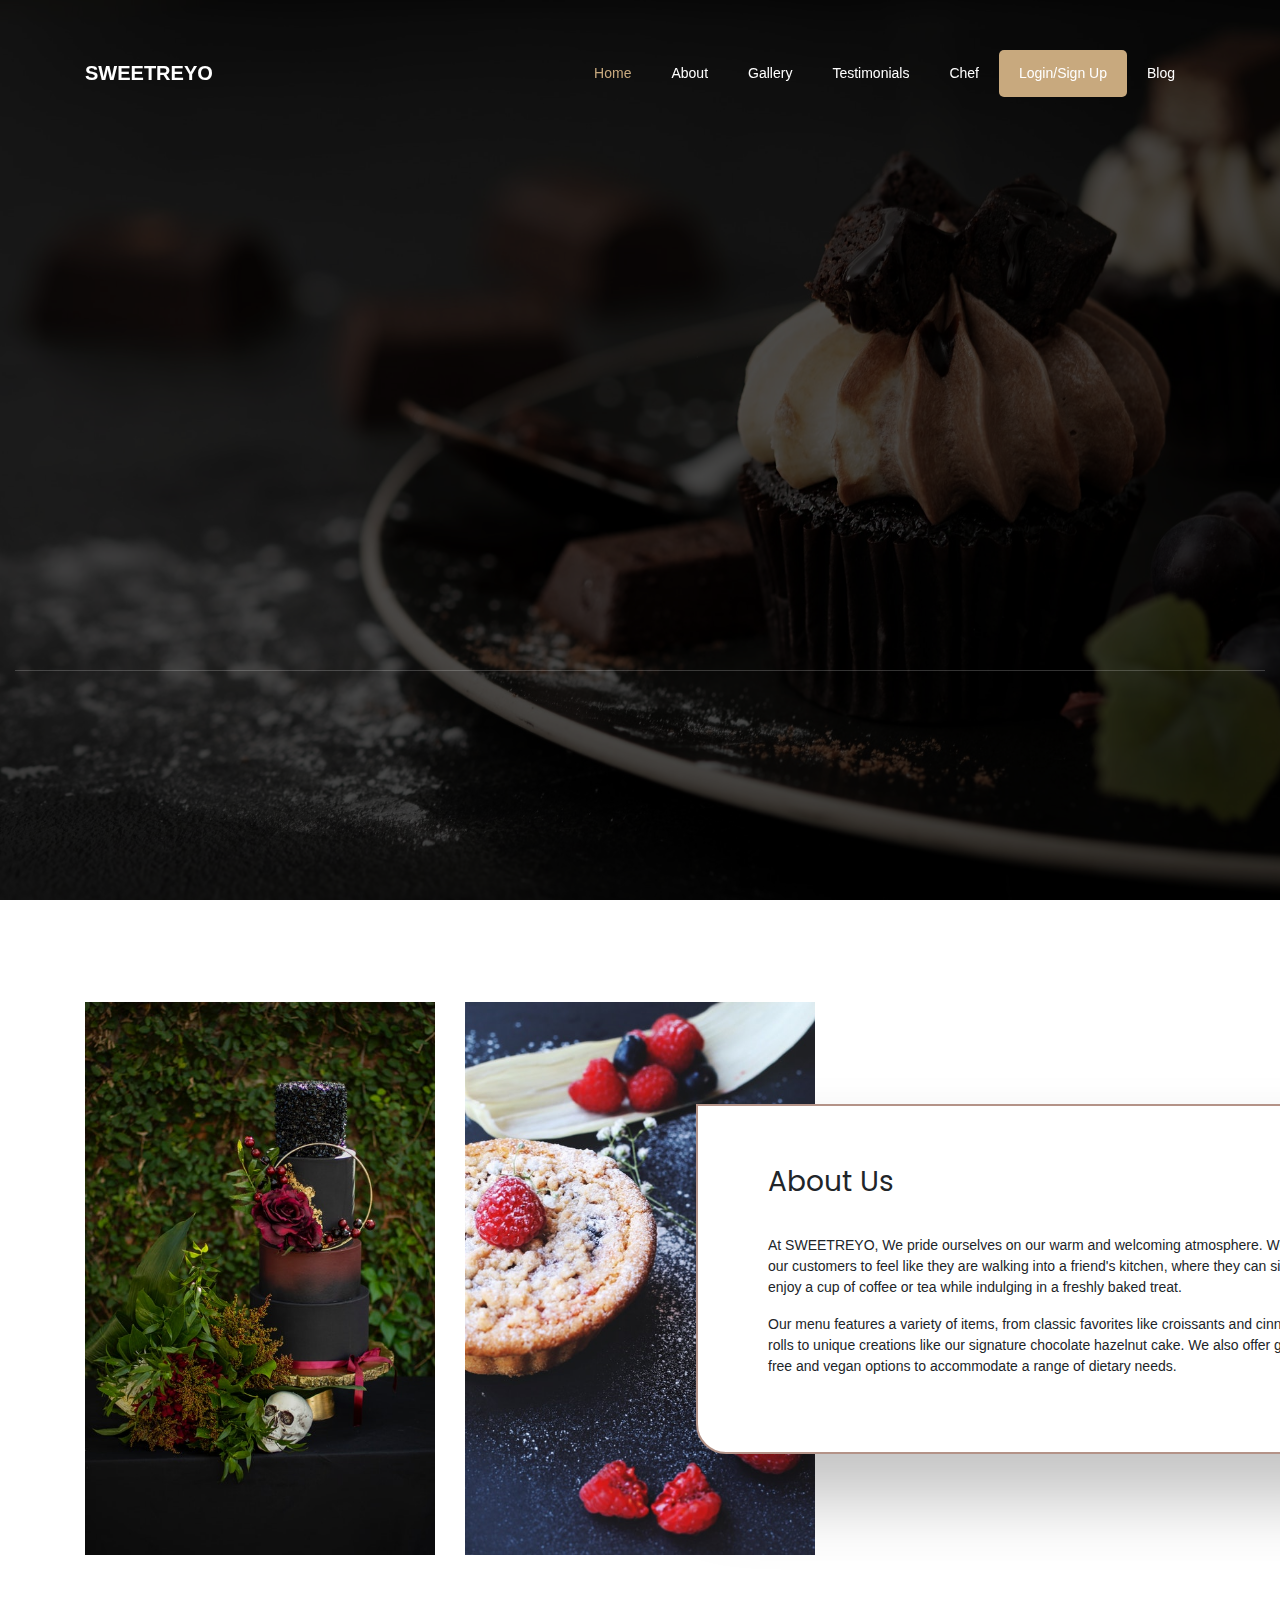
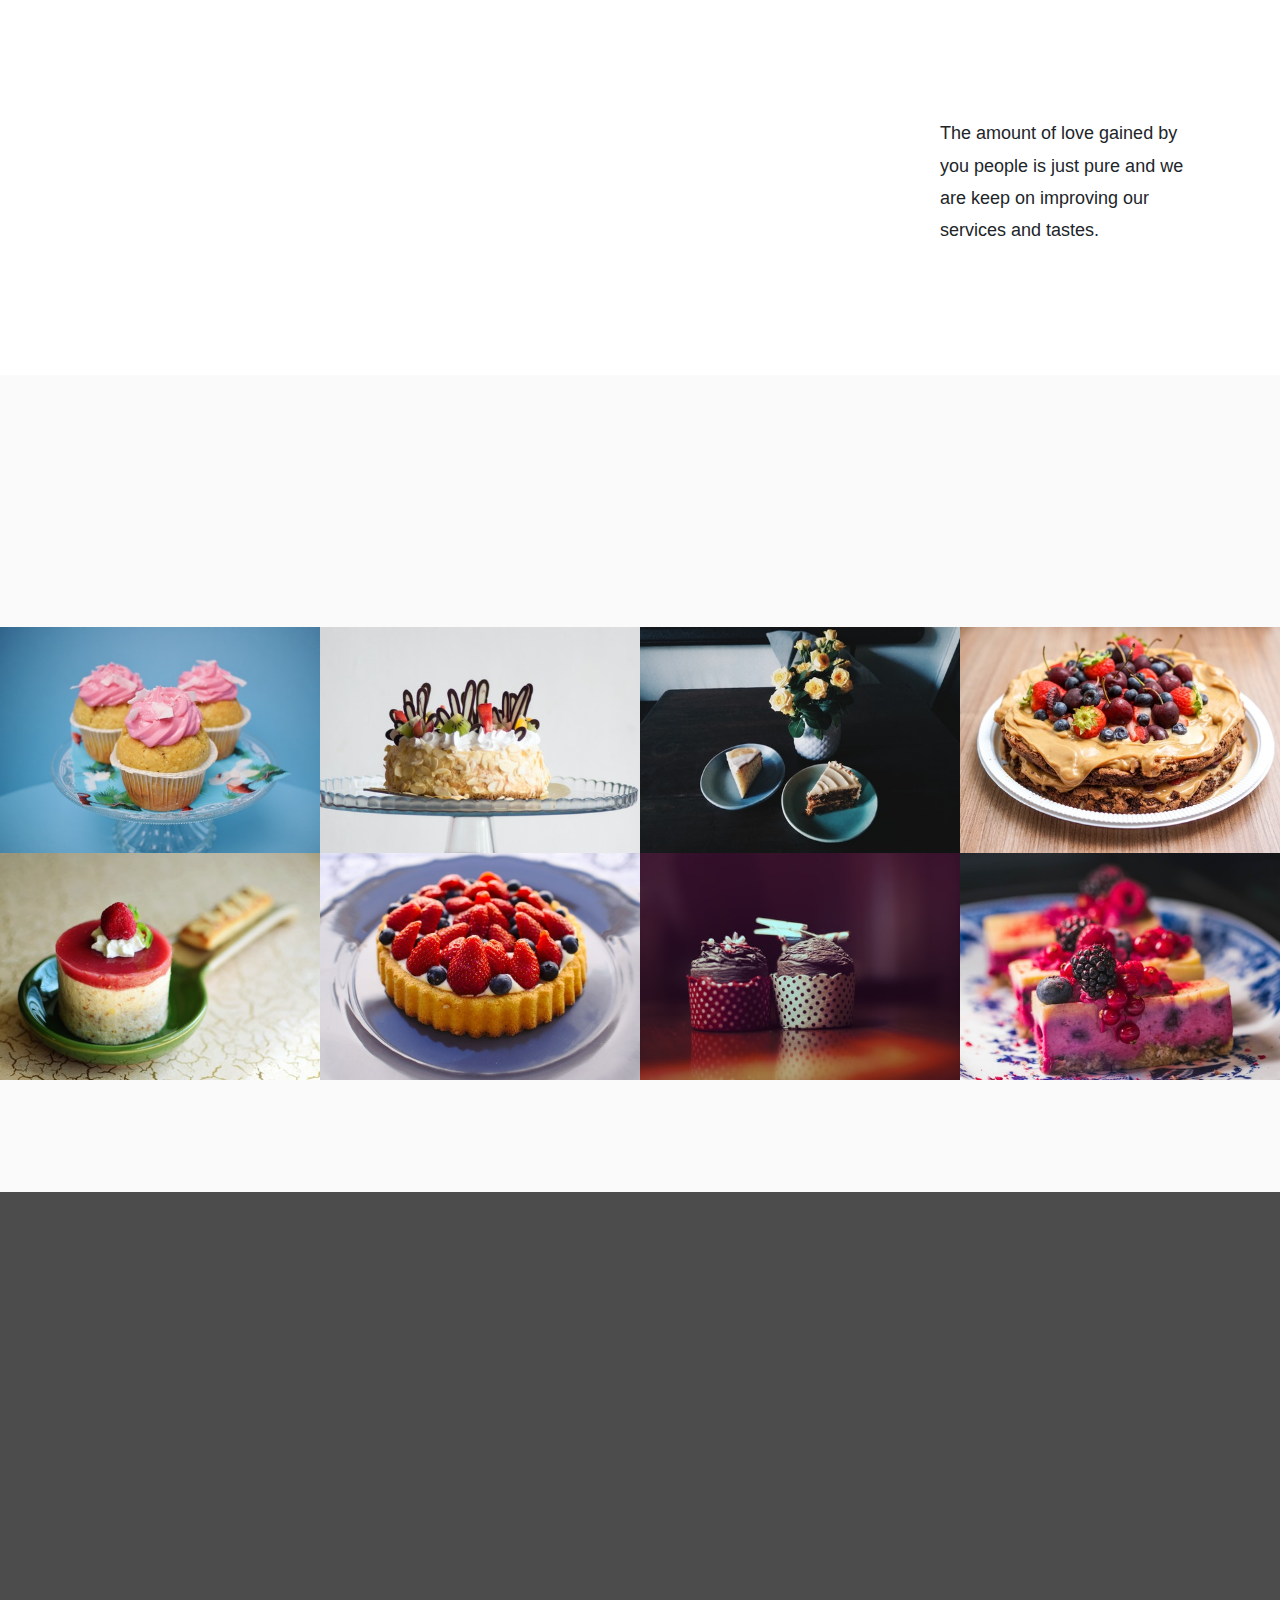
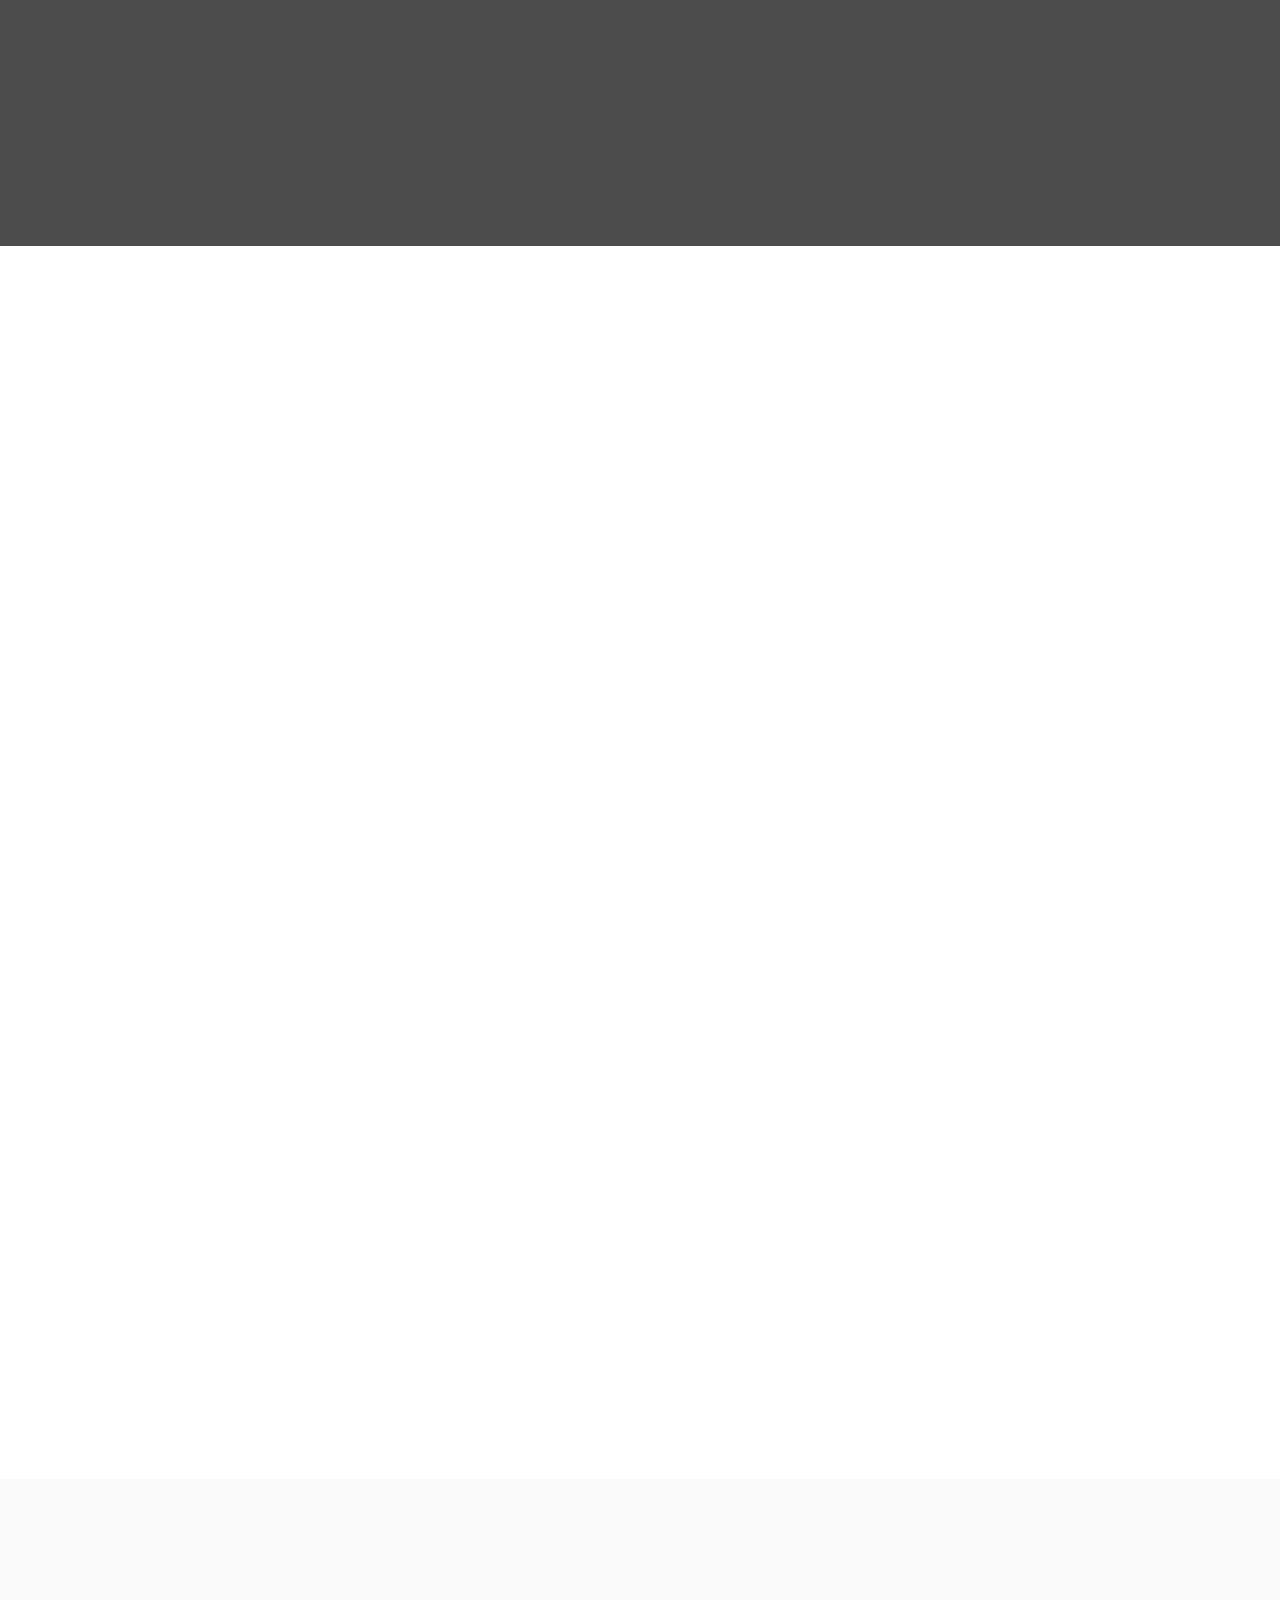
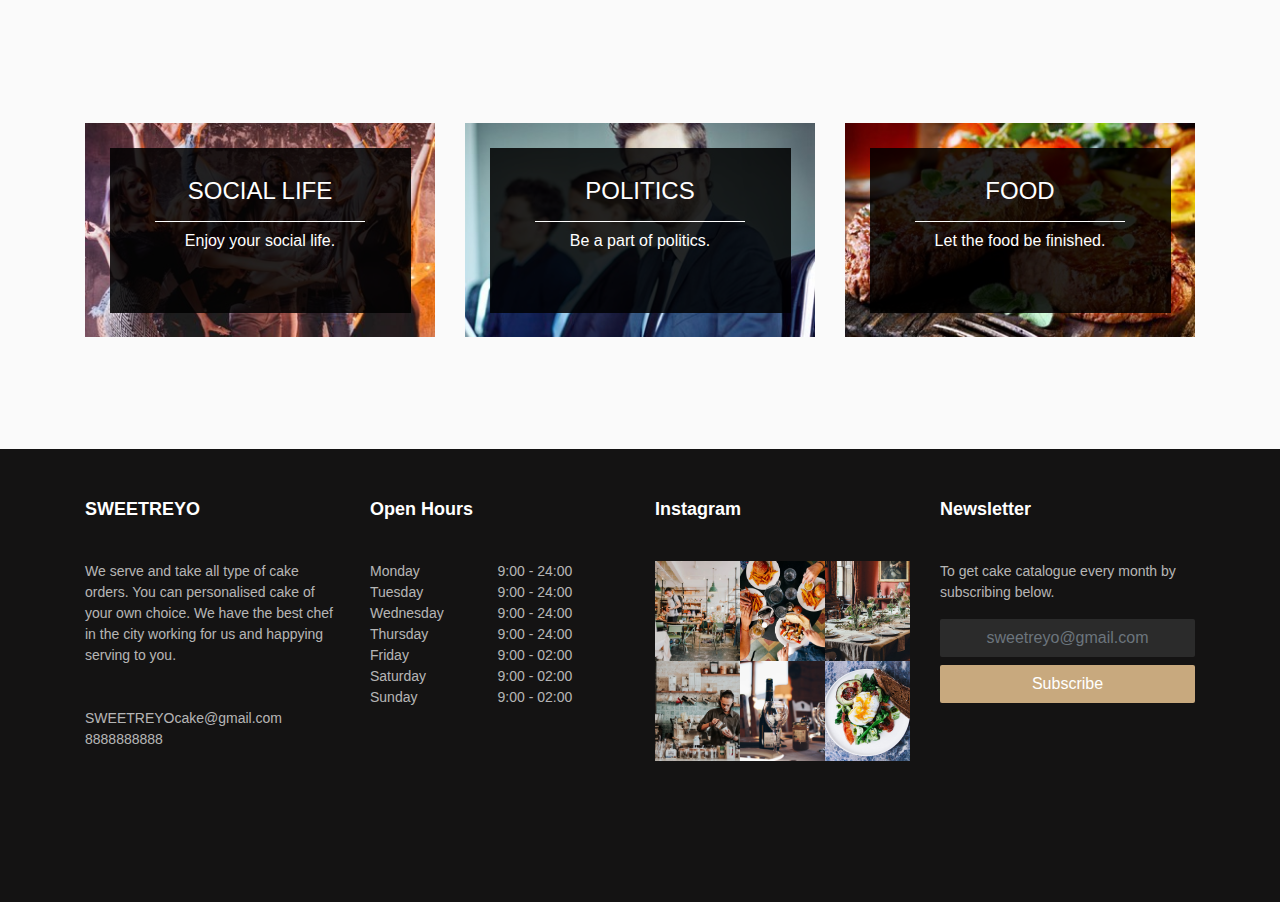
<file: index.html>
<!DOCTYPE html>
<html lang="en">

<head>
    <meta charset="UTF-8">
    <meta name="viewport" content="width=device-width, initial-scale=1.0">
    <link
        href="https://fonts.googleapis.com/css2?family=Great+Vibes&family=Poppins:wght@100;200;300;400;500;600;700;800&display=swap"
        rel="stylesheet">
    <link rel="stylesheet" href="https://stackpath.bootstrapcdn.com/font-awesome/4.7.0/css/font-awesome.min.css">
    <link rel="stylesheet" href="https://stackpath.bootstrapcdn.com/bootstrap/4.5.2/css/bootstrap.min.css">
    <link rel="stylesheet" href="css/animate.css">
    <link rel="stylesheet" href="css/owl.carousel.min.css">
    <link rel="stylesheet" href="css/owl.theme.default.min.css">

    <link rel="stylesheet" href="css/aos.css">

    <link rel="stylesheet" href="http://code.ionicframework.com/ionicons/2.0.1/css/ionicons.min.css">

    <link rel="stylesheet" href="css/bootstrap-datepicker.css">
    <link rel="stylesheet" href="css/jquery.timepicker.css">


    <link rel="stylesheet" href="css/flaticon.css">
    <link rel="stylesheet" href="css/icomoon.css">
    <link rel="stylesheet" href="style.css">
    <title>Document</title>
</head>

<body>


    <!-- navigation starts -->
    <nav class="navbar navbar-expand-lg navbar-dark ftco_navbar bg-dark ftco-navbar-light" id="ftco-navbar">
        <div class="container">
            <a href="index.html" class="navbar-brand">SWEETREYO</a>

            <div class="collpase navbar-collapse" id="ftco-nav">
                <ul class="navbar-nav ml-auto">
                    <li class="nav-item active"><a href="index.html" class="nav-link">Home</a></li>
                    <li class="nav-item"><a href="#about" class="nav-link">About</a></li>
                    <li class="nav-item"><a href="#gallery" class="nav-link">Gallery</a></li>
                    <li class="nav-item"><a href="#testimonial" class="nav-link">Testimonials</a></li>
                    <li class="nav-item"><a href="#chef" class="nav-link">Chef</a></li>
                    <li class="nav-item cta"><a href="signupLogin.html" class="nav-link">Login/Sign Up</a></li>
                    <li class="nav-item"><a href="#blog" class="nav-link">Blog</a></li>
                </ul>
            </div>
        </div>
    </nav>
    <!-- navigation ends -->

    <!-- slider  section start -->
    <section class="home-slider owl-carousel js-fullheight">
        <div class="slider-item js-fullheight" style="background-image: url(images/bg_1.jpg);">
            <div class="overlay"></div>
            <div class="container">
                <div class="row slider-text js-fullheight justify-content-center align-items-center"
                    data-scrollax-parent="true">

                    <div class="col-md-12 col-sm-12 text-center ftco-animate">
                        <span class="subheading">SWEETREYO</span>
                        <h1 class="mb-4">Birthday Cake</h1>
                    </div>

                </div>
            </div>
        </div>

        <div class="slider-item js-fullheight" style="background-image: url(images/bg_2.jpg);">
            <div class="overlay"></div>
            <div class="container">
                <div class="row slider-text js-fullheight justify-content-center align-items-center"
                    data-scrollax-parent="true">

                    <div class="col-md-12 col-sm-12 text-center ftco-animate">
                        <span class="subheading">SWEETREYO</span>
                        <h1 class="mb-4">Wedding Cake</h1>
                    </div>

                </div>
            </div>
        </div>

        <div class="slider-item js-fullheight" style="background-image: url(images/bg_3.jpg);">
            <div class="overlay"></div>
            <div class="container">
                <div class="row slider-text js-fullheight justify-content-center align-items-center"
                    data-scrollax-parent="true">

                    <div class="col-md-12 col-sm-12 text-center ftco-animate">
                        <span class="subheading">SWEETREYO</span>
                        <h1 class="mb-4">SWEETREYO Special Dessert</h1>
                    </div>

                </div>
            </div>
        </div>

        <div class="slider-item js-fullheight" style="background-image: url(images/bg_4.jpg);">
            <div class="overlay"></div>
            <div class="container">
                <div class="row slider-text js-fullheight justify-content-center align-items-center"
                    data-scrollax-parent="true">

                    <div class="col-md-12 col-sm-12 text-center ftco-animate">
                        <span class="subheading">SWEETREYO</span>
                        <h1 class="mb-4">SWEETREYO Special Pastries</h1>
                    </div>

                </div>
            </div>
        </div>
    </section>
    <!-- slider  section end  -->

    <!-- featured section starts  -->
    <section>
        <div class="container-fluid">
            <div class="row">
                <div class="col-md-12">
                    <div class="featured">
                        <div class="row">
                            <div class="col-md-3">
                                <div class="featured-menus ftco-animate">
                                    <div class="menu-img img" style="background-image: url(images/b1.jpg);"></div>
                                    <div class="text text-center">
                                        <h3>Desert</h3>
                                        <p><span>Chocolate</span>,
                                            <span>Sprinkles</span>,<span>Strawberry</span>,<span>Waffers</span></p>
                                    </div>
                                </div>
                            </div>
                            <div class="col-md-3">
                                <div class="featured-menus ftco-animate">
                                    <div class="menu-img img" style="background-image: url(images/b2.jpg);"></div>
                                    <div class="text text-center">
                                        <h3>Chocolate Cake</h3>
                                        <p><span>Chocolate</span>,
                                            <span>Sprinkles</span>,<span>Strawberry</span>,<span>Waffers</span></p>
                                    </div>
                                </div>
                            </div>
                            <div class="col-md-3">
                                <div class="featured-menus ftco-animate">
                                    <div class="menu-img img" style="background-image: url(images/b3.jpg);"></div>
                                    <div class="text text-center">
                                        <h3>Pastry</h3>
                                        <p><span>Chocolate</span>,
                                            <span>Sprinkles</span>,<span>Strawberry</span>,<span>Waffers</span></p>
                                    </div>
                                </div>
                            </div>
                            <div class="col-md-3">
                                <div class="featured-menus ftco-animate">
                                    <div class="menu-img img" style="background-image: url(images/b4.jpg);"></div>
                                    <div class="text text-center">
                                        <h3>Donuts</h3>
                                        <p><span>Chocolate</span>,
                                            <span>Sprinkles</span>,<span>Strawberry</span>,<span>Waffers</span></p>
                                    </div>
                                </div>
                            </div>
                        </div>
                    </div>
                </div>
            </div>
        </div>
    </section>

    <!-- featured section ends  -->


    <!-- about us section starts  -->

    <section class="ftco-wrap-about" id="about">
        <div class="intro">
            <div class="container">
                <div class="row">
                    <div class="col">
                        <div class="intro_content">
                            <div class="intro_subtitle page_subtitle">About Us</div>
                            <!-- <div class="intro_title">
                                <h2>Beautiful Story</h2>
                            </div> -->
                            <div class="intro_text">
                                <p>At SWEETREYO, We pride ourselves on our warm and welcoming atmosphere. We want our customers to feel like they are walking into a friend's kitchen, where they can sit and enjoy a cup of coffee or tea while indulging in a freshly baked treat.</p>

                                <p>Our menu features a variety of items, from classic favorites like croissants and cinnamon rolls to unique creations like our signature chocolate hazelnut cake. We also offer gluten-free and vegan options to accommodate a range of dietary needs.</p>
                            </div>
                        </div>
                        <div class="row">
                            <div class="col-xl-4 col-md-6 intro_col">
                                <div class="intro_image"><img src="images/intro_1.jpg" alt="intro"></div>
                            </div>
                            <div class="col-xl-4 col-md-6 intro_col">
                                <div class="intro_image"><img src="images/intro_2.jpg" alt="intro"></div>
                            </div>
                        </div>
                    </div>
                </div>
            </div>
        </div>
    </section>

    <section class="ftco-section ftco-counter img ftco-no-pt" id="section-counter">
        <div class="container">
            <div class="row d-md-flex">
                <div class="col-md-9">
                    <div class="row d-md-flex align-items-center">
                        <div
                            class="col-md-6 col-lg-3 mb-4 mb-lg-0 d-flex justify-content-center counter-wrap ftco-animate">
                            <div class="block-18">
                                <div class="text">
                                    <strong class="number" data-number="11">0</strong>
                                    <span>Years of Experience</span>
                                </div>
                            </div>
                        </div>
                        <div
                            class="col-md-6 col-lg-3 mb-4 mb-lg-0 d-flex justify-content-center counter-wrap ftco-animate">
                            <div class="block-18">
                                <div class="text">
                                    <strong class="number" data-number="100">0</strong>
                                    <span>Cakes/Variety</span>
                                </div>
                            </div>
                        </div>
                        <div
                            class="col-md-6 col-lg-3 mb-4 mb-lg-0 d-flex justify-content-center counter-wrap ftco-animate">
                            <div class="block-18">
                                <div class="text">
                                    <strong class="number" data-number="30">0</strong>
                                    <span>Staffs</span>
                                </div>
                            </div>
                        </div>
                        <div
                            class="col-md-6 col-lg-3 mb-4 mb-lg-0 d-flex justify-content-center counter-wrap ftco-animate">
                            <div class="block-18">
                                <div class="text">
                                    <strong class="number" data-number="1500">0</strong>
                                    <span>Happy Customers</span>
                                </div>
                            </div>
                        </div>
                    </div>
                </div>
                <div class="col-md-3 text-center text-md-left">
                    <p>The amount of love gained by you people is just pure and we are keep on improving our services
                        and tastes.</p>
                </div>
            </div>
        </div>
    </section>


    <!-- about us section ends  -->

    <!-- gallery section starts  -->
    <section class="ftco-section bg-light" id="gallery">
        <div class="container">
            <div class="row">
                <div class="col-lg-12">
                    <div class="section-title normal-title">
                        <div class="row justify-content-center mb-5 pb-2">
                            <div class="col-md-12 text-center heading-section ftco-animate">
                                <span class="subheading">Gallery</span>
                                <h2 class="mb-4">Our Hot Picked Cakes</h2>
                            </div>
                        </div>
                    </div>
                </div>
            </div>
        </div>
        <div class="container-fluid">
            <div class="row">
                <div class="col-lg-3 col-md-4 col-6 p-0">
                    <div class="gallery__pic">
                        <img src="images/dish1.jpg" alt="">
                    </div>
                </div>
                <div class="col-lg-3 col-md-4 col-6 p-0">
                    <div class="gallery__pic">
                        <img src="images/dish2.jpg" alt="">
                    </div>
                </div>
                <div class="col-lg-3 col-md-4 col-6 p-0">
                    <div class="gallery__pic">
                        <img src="images/dish3.jpg" alt="">
                    </div>
                </div>
                <div class="col-lg-3 col-md-4 col-6 p-0">
                    <div class="gallery__pic">
                        <img src="images/dish4.jpg" alt="">
                    </div>
                </div>
                <div class="col-lg-3 col-md-4 col-6 p-0">
                    <div class="gallery__pic">
                        <img src="images/dish5.jpg" alt="">
                    </div>
                </div>
                <div class="col-lg-3 col-md-4 col-6 p-0">
                    <div class="gallery__pic">
                        <img src="images/dish6.jpg" alt="">
                    </div>
                </div>
                <div class="col-lg-3 col-md-4 col-6 p-0">
                    <div class="gallery__pic">
                        <img src="images/dish7.jpg" alt="">
                    </div>
                </div>
                <div class="col-lg-3 col-md-4 col-6 p-0">
                    <div class="gallery__pic">
                        <img src="images/dish8.jpg" alt="">
                    </div>
                </div>
            </div>
        </div>


    </section>
    <!-- gallery section ends  -->

    <!-- testimonial section starts -->
    <section class="ftco-section testimony-section img" id="testimonial"
        style="background-image: url(images/bg_1.jpg);">
        <div class="overlay"></div>
        <div class="container">
            <div class="row justify-content-center mb-5">
                <div class="col-md-7 text-center heading-section heading-section-white ftco-animate">
                    <span class="subheading">Testimonials</span>
                    <h2 class="mb-3">Happy Clients</h2>
                </div>
            </div>
            <div class="row ftco-animate">
                <div class="col-md-12">
                    <div class="carousel-testimony owl-carousel ftco-owl">
                        <div class="item">
                            <div class="testimony-wrap py-4">
                                <div class="icon d-flex align-items-center justify-content-center">
                                    <span class="fa fa-quote-left"></span>
                                </div>
                                <div class="text">
                                    <p class="mb-4">
                                        Keep up the best work, you’re getting better at your cake-making.
                                    </p>
                                    <div class="d-flex align-items-center">
                                        <div class="user-img" style="background-image: url(images/person_1.jpg);"></div>
                                        <div class="pl-3">
                                            <p class="name">Vishal Aggrawal</p>
                                            <span class="position">Owner</span>
                                        </div>
                                    </div>
                                </div>
                            </div>
                        </div>
                        <div class="item">
                            <div class="testimony-wrap py-4">
                                <div class="icon d-flex align-items-center justify-content-center">
                                    <span class="fa fa-quote-left"></span>
                                </div>
                                <div class="text">
                                    <p class="mb-4">
                                        It’s fixed now, whatever celebration comes, this cake is final.
                                    </p>
                                    <div class="d-flex align-items-center">
                                        <div class="user-img" style="background-image: url(images/person_2.jpg);"></div>
                                        <div class="pl-3">
                                            <p class="name">Chiranjit Das</p>
                                            <span class="position">Owner</span>
                                        </div>
                                    </div>
                                </div>
                            </div>
                        </div>
                        <div class="item">
                            <div class="testimony-wrap py-4">
                                <div class="icon d-flex align-items-center justify-content-center">
                                    <span class="fa fa-quote-left"></span>
                                </div>
                                <div class="text">
                                    <p class="mb-4">
                                        Look so amazing, can’t wait until any celebration comes. I’m going to get this now.
                                    </p>
                                    <div class="d-flex align-items-center">
                                        <div class="user-img" style="background-image: url(images/person_3.jpg);"></div>
                                        <div class="pl-3">
                                            <p class="name">Saurabh Barnawal</p>
                                            <span class="position">Owner</span>
                                        </div>
                                    </div>
                                </div>
                            </div>
                        </div>
                        <div class="item">
                            <div class="testimony-wrap py-4">
                                <div class="icon d-flex align-items-center justify-content-center">
                                    <span class="fa fa-quote-left"></span>
                                </div>
                                <div class="text">
                                    <p class="mb-4">
                                        We’re truly amazed at your decoration skills. This cake looks great!
                                    </p>
                                    <div class="d-flex align-items-center">
                                        <div class="user-img" style="background-image: url(images/person_4.jpg);"></div>
                                        <div class="pl-3">
                                            <p class="name">Honey Yadav</p>
                                            <span class="position">Owner</span>
                                        </div>
                                    </div>
                                </div>
                            </div>
                        </div>
                        <div class="item">
                            <div class="testimony-wrap py-4">
                                <div class="icon d-flex align-items-center justify-content-center">
                                    <span class="fa fa-quote-left"></span>
                                </div>
                                <div class="text">
                                    <p class="mb-4">
                                        I’m sure that this cake tastes way better than it looks.
                                    </p>
                                    <div class="d-flex align-items-center">
                                        <div class="user-img" style="background-image: url(images/person_1.jpg);"></div>
                                        <div class="pl-3">
                                            <p class="name">Himanshu Jha</p>
                                            <span class="position">Owner</span>
                                        </div>
                                    </div>
                                </div>
                            </div>
                        </div>
                        <div class="item">
                            <div class="testimony-wrap py-4">
                                <div class="icon d-flex align-items-center justify-content-center">
                                    <span class="fa fa-quote-left"></span>
                                </div>
                                <div class="text">
                                    <p class="mb-4">
                                        Can’t wait to order it. Such a flavorsome cake this is.
                                    </p>
                                    <div class="d-flex align-items-center">
                                        <div class="user-img" style="background-image: url(images/person_1.jpg);"></div>
                                        <div class="pl-3">
                                            <p class="name">Bhaskar Mishar</p>
                                            <span class="position">Owner</span>
                                        </div>
                                    </div>
                                </div>
                            </div>
                        </div>
                        <div class="item">
                            <div class="testimony-wrap py-4">
                                <div class="icon d-flex align-items-center justify-content-center">
                                    <span class="fa fa-quote-left"></span>
                                </div>
                                <div class="text">
                                    <p class="mb-4">
                                        I’ve never seen such a creative cake like this before. I’m sure it’s delicious, too.
                                    </p>
                                    <div class="d-flex align-items-center">
                                        <div class="user-img" style="background-image: url(images/person_1.jpg);"></div>
                                        <div class="pl-3">
                                            <p class="name">Vinay Pathak</p>
                                            <span class="position">Owner</span>
                                        </div>
                                    </div>
                                </div>
                            </div>
                        </div>
                        <div class="item">
                            <div class="testimony-wrap py-4">
                                <div class="icon d-flex align-items-center justify-content-center">
                                    <span class="fa fa-quote-left"></span>
                                </div>
                                <div class="text">
                                    <p class="mb-4">
                                        Your cake-making skills are my inspiration. Sorry, I’m taking ideas from you.
                                    </p>
                                    <div class="d-flex align-items-center">
                                        <div class="user-img" style="background-image: url(images/person_1.jpg);"></div>
                                        <div class="pl-3">
                                            <p class="name">Swapnil Trivedi</p>
                                            <span class="position">Owner</span>
                                        </div>
                                    </div>
                                </div>
                            </div>
                        </div>
                    </div>
                </div>
            </div>
        </div>
    </section>

    <!-- testimonial section ends -->

    <!-- staff section --- chef starts -->

    <section class="ftco-section" id="chef">
        <div class="container">
            <div class="row justify-content-center mb-5 pb-2">
                <div class="col-md-12 text-center heading-section ftco-animate">
                    <span class="subheading">Chef</span>
                    <h2 class="mb-4">Our Home Bakers</h2>
                </div>
            </div>
            <div class="row">
                <div class="col-md-6 col-lg-3 ftco-animate">
                    <div class="staff">
                        <a href="chef4.html"><div class="img" style="background-image: url(Baker-Images/Baker4.png);"></div></a>
                        <div class="text pt-4">
                            <h3>Saumya Shah</h3>
                            <span class="position mb-2">Home Baker</span>
                            <div class="faded">
                                <ul class="ftco-social d-flex">
                                    <li class="ftco-animate"><a href="#"><span class="fa fa-instagram"></span></a></li>
                                    <li class="ftco-animate"><a href="#"><span class="fa fa-twitter"></span></a></li>
                                    <li class="ftco-animate"><a href="#"><span class="fa fa-linkedin"></span></a></li>
                                    <li class="ftco-animate"><a href="#"><span class="fa fa-facebook"></span></a></li>
                                </ul>
                            </div>
                        </div>
                    </div>
                </div>
                <div class="col-md-6 col-lg-3 ftco-animate">
                    <div class="staff">
                        <a href="chef1.html"><div class="img" style="background-image: url(Baker-Images/Baker1.png);"></div></a>
                        <div class="text pt-4">
                            <h3>Kashvi Parikh</h3>
                            <span class="position mb-2">Home Baker</span>
                            <div class="faded">
                                <ul class="ftco-social d-flex">
                                    <li class="ftco-animate"><a href="#"><span class="fa fa-instagram"></span></a></li>
                                    <li class="ftco-animate"><a href="#"><span class="fa fa-twitter"></span></a></li>
                                    <li class="ftco-animate"><a href="#"><span class="fa fa-linkedin"></span></a></li>
                                    <li class="ftco-animate"><a href="#"><span class="fa fa-facebook"></span></a></li>
                                </ul>
                            </div>
                        </div>
                    </div>
                </div>
                <div class="col-md-6 col-lg-3 ftco-animate">
                    <div class="staff">
                        <a href="chef2.html"><div class="img" style="background-image: url(Baker-Images/Baker6.png);"></div></a>
                        <div class="text pt-4">
                            <h3>Muskan Ahuja</h3>
                            <span class="position mb-2">Home Baker</span>
                            <div class="faded">
                                <ul class="ftco-social d-flex">
                                    <li class="ftco-animate"><a href="#"><span class="fa fa-instagram"></span></a></li>
                                    <li class="ftco-animate"><a href="#"><span class="fa fa-twitter"></span></a></li>
                                    <li class="ftco-animate"><a href="#"><span class="fa fa-linkedin"></span></a></li>
                                    <li class="ftco-animate"><a href="#"><span class="fa fa-facebook"></span></a></li>
                                </ul>
                            </div>
                        </div>
                    </div>
                </div>
                <div class="col-md-6 col-lg-3 ftco-animate">
                    <div class="staff">
                        <a href="chef3.html"><div class="img" style="background-image: url(Baker-Images/Baker2.png);"></div></a>
                        <div class="text pt-4">
                            <h3>Ketaki Patil</h3>
                            <span class="position mb-2">Home Baker</span>
                            <div class="faded">
                                <ul class="ftco-social d-flex">
                                    <li class="ftco-animate"><a href="#"><span class="fa fa-instagram"></span></a></li>
                                    <li class="ftco-animate"><a href="#"><span class="fa fa-twitter"></span></a></li>
                                    <li class="ftco-animate"><a href="#"><span class="fa fa-linkedin"></span></a></li>
                                    <li class="ftco-animate"><a href="#"><span class="fa fa-facebook"></span></a></li>
                                </ul>
                            </div>
                        </div>
                    </div>
                </div>
                <div class="col-md-6 col-lg-3 ftco-animate">
                    <div class="staff">
                        <a href="chef5.html"><div class="img" style="background-image: url(Baker-Images/Baker3.png);"></div></a>
                        <div class="text pt-4">
                            <h3>Manini Mishra</h3>
                            <span class="position mb-2">Home Baker</span>
                            <div class="faded">
                                <ul class="ftco-social d-flex">
                                    <li class="ftco-animate"><a href="#"><span class="fa fa-instagram"></span></a></li>
                                    <li class="ftco-animate"><a href="#"><span class="fa fa-twitter"></span></a></li>
                                    <li class="ftco-animate"><a href="#"><span class="fa fa-linkedin"></span></a></li>
                                    <li class="ftco-animate"><a href="#"><span class="fa fa-facebook"></span></a></li>
                                </ul>
                            </div>
                        </div>
                    </div>
                </div>
                <div class="col-md-6 col-lg-3 ftco-animate">
                    <div class="staff">
                        <a href="chef6.html"><div class="img" style="background-image: url(Baker-Images/Baker5.png);"></div></a>
                        <div class="text pt-4">
                            <h3>Shweta dadlani</h3>
                            <span class="position mb-2">Home Baker</span>
                            <div class="faded">
                                <ul class="ftco-social d-flex">
                                    <li class="ftco-animate"><a href="#"><span class="fa fa-instagram"></span></a></li>
                                    <li class="ftco-animate"><a href="#"><span class="fa fa-twitter"></span></a></li>
                                    <li class="ftco-animate"><a href="#"><span class="fa fa-linkedin"></span></a></li>
                                    <li class="ftco-animate"><a href="#"><span class="fa fa-facebook"></span></a></li>
                                </ul>
                            </div>
                        </div>
                    </div>
                </div>
            </div>
        </div>
    </section>
    <!-- staff section --- chef ends -->

    <!-- blog section starts -->
    <section class="ftco-section bg-light" id="blog">
        <div class="container">
            <div class="row justify-content-center mb-5">
                <div class="col-md-7 text-center heading-section ftco-animate">
                    <span class="subheading">Blog</span>
                    <h2 class="mb-4">Recent Posts</h2>
                </div>
            </div>
            <div class="row">
                <div class="col-lg-4">
                    <div class="single-cat-widget">
                        <div class="content relative">
                            <div class="overlay overlay-bg"></div>
                            <a href="#" target="_blank">
                                <div class="thumb">
                                    <img src="images/cat-widget1.jpg" alt=""
                                        class="content-image img-fluid d-block mx-auto">
                                </div>
                                <div class="content-details">
                                    <h4 class="content-title mx-auto text-uppercase">Social Life</h4>
                                    <span></span>
                                    <p>Enjoy your social life.</p>
                                </div>
                            </a>
                        </div>
                    </div>
                </div>
                <div class="col-lg-4">
                    <div class="single-cat-widget">
                        <div class="content relative">
                            <div class="overlay overlay-bg"></div>
                            <a href="#" target="_blank">
                                <div class="thumb">
                                    <img src="images/cat-widget2.jpg" alt=""
                                        class="content-image img-fluid d-block mx-auto">
                                </div>
                                <div class="content-details">
                                    <h4 class="content-title mx-auto text-uppercase">Politics</h4>
                                    <span></span>
                                    <p>Be a part of politics.</p>
                                </div>
                            </a>
                        </div>
                    </div>
                </div>
                <div class="col-lg-4">
                    <div class="single-cat-widget">
                        <div class="content relative">
                            <div class="overlay overlay-bg"></div>
                            <a href="#" target="_blank">
                                <div class="thumb">
                                    <img src="images/cat-widget3.jpg" alt=""
                                        class="content-image img-fluid d-block mx-auto">
                                </div>
                                <div class="content-details">
                                    <h4 class="content-title mx-auto text-uppercase">Food</h4>
                                    <span></span>
                                    <p>Let the food be finished.</p>
                                </div>
                            </a>
                        </div>
                    </div>
                </div>
            </div>
        </div>
    </section>
    <!-- blog section ends -->

    <!-- footer section starts -->
    <section class="ftco-footer ftco-bg-dark ftco-section">
        <div class="container">
            <div class="row mb-5">
                <div class="col-md-6 col-lg-3">
                    <div class="ftco-footer-widget mb-4">
                        <h2 class="ftco-heading-2">SWEETREYO</h2>
                        <p>We serve and take all type of cake orders. You can personalised cake of your own choice. We
                            have the best chef in the city working for us and happying serving to you.
                            <br><br><br>
                            SWEETREYOcake@gmail.com
                            <br>
                            8888888888
                        </p>
                        <ul class="ftco-footer-social list-unstyled float-md-left float-lft mt-3">
                            <li class="ftco-animate"><a href="#"><span class="fa fa-facebook"></span></a></li>
                            <li class="ftco-animate"><a href="#"><span class="fa fa-twitter"></span></a></li>
                            <li class="ftco-animate"><a href="#"><span class="fa fa-instagram"></span></a></li>
                        </ul>
                    </div>
                </div>
                <div class="col-md-6 col-lg-3">
                    <div class="ftco-footer-widget mb-4">
                        <h2 class="ftco-heading-2">Open Hours</h2>
                        <ul class="list-unstyled open-hours">
                            <li class="d-flex"><span>Monday</span><span>9:00 - 24:00</span></li>
                            <li class="d-flex"><span>Tuesday</span><span>9:00 - 24:00</span></li>
                            <li class="d-flex"><span>Wednesday</span><span>9:00 - 24:00</span></li>
                            <li class="d-flex"><span>Thursday</span><span>9:00 - 24:00</span></li>
                            <li class="d-flex"><span>Friday</span><span>9:00 - 02:00</span></li>
                            <li class="d-flex"><span>Saturday</span><span>9:00 - 02:00</span></li>
                            <li class="d-flex"><span>Sunday</span><span> 9:00 - 02:00</span></li>
                        </ul>
                    </div>
                </div>
                <div class="col-md-6 col-lg-3">
                    <div class="ftco-footer-widget mb-4">
                        <h2 class="ftco-heading-2">Instagram</h2>
                        <div class="thumb d-sm-flex">
                            <a href="#" class="thumb-menu img" style="background-image: url(images/insta-1.jpg);"></a>
                            <a href="#" class="thumb-menu img" style="background-image: url(images/insta-2.jpg);"></a>
                            <a href="#" class="thumb-menu img" style="background-image: url(images/insta-3.jpg);"></a>
                        </div>
                        <div class="thumb d-sm-flex">
                            <a href="#" class="thumb-menu img" style="background-image: url(images/insta-4.jpg);"></a>
                            <a href="#" class="thumb-menu img" style="background-image: url(images/insta-5.jpg);"></a>
                            <a href="#" class="thumb-menu img" style="background-image: url(images/insta-6.jpg);"></a>
                        </div>
                    </div>
                </div>
                <div class="col-md-6 col-lg-3">
                    <div class="ftco-footer-widget mb-4">
                        <h2 class="ftco-heading-2">Newsletter</h2>
                        <p>To get cake catalogue every month by subscribing below.</p>
                        <form action="#" class="subscribe-form">
                            <div class="form-group">
                                <input type="text" class="form-control mb-2 text-center"
                                    placeholder="sweetreyo@gmail.com">
                                <input type="submit" value="Subscribe" class="form-control submit px-3">
                            </div>
                        </form>
                    </div>
                </div>
            </div>
        </div>
    </section>


    <!-- footer section ends -->





    <!-- scripts -->
    <script src="js/jquery.min.js"></script>
    <script src="js/jquery-migrate-3.0.1.min.js"></script>
    <script src="js/bootstrap.min.js"></script>
    <script src="js/jquery.waypoints.min.js"></script>
    <script src="js/jquery.stellar.min.js"></script>
    <script src="js/owl.carousel.min.js"></script>
    <script src="js/jquery.magnific-popup.min.js"></script>
    <script src="js/aos.js"></script>
    <script src="js/jquery.animateNumber.min.js"></script>
    <script src="js/bootstrap-datepicker.js"></script>
    <script src="js/jquery.timepicker.min.js"></script>
    <script src="js/scrollax.min.js"></script>
    <script src="main.js"></script>
</body>

</html>
</file>
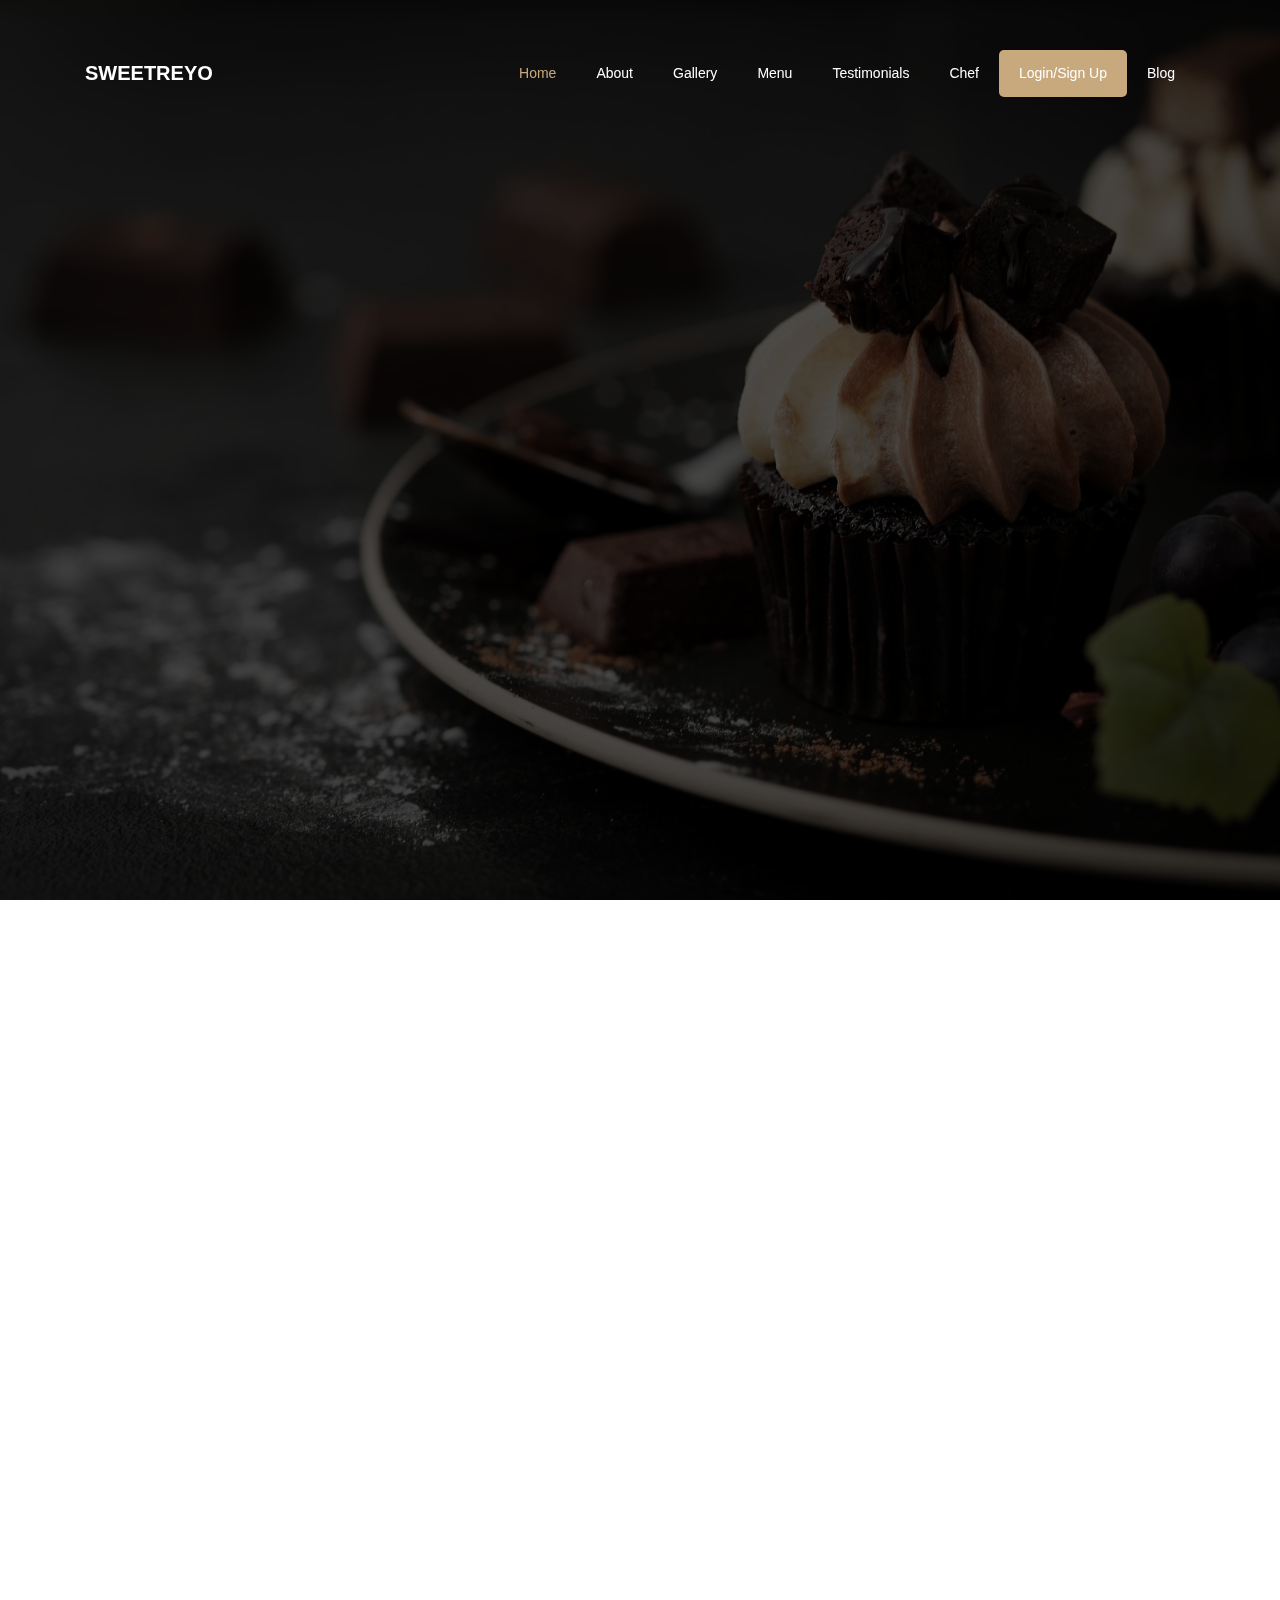
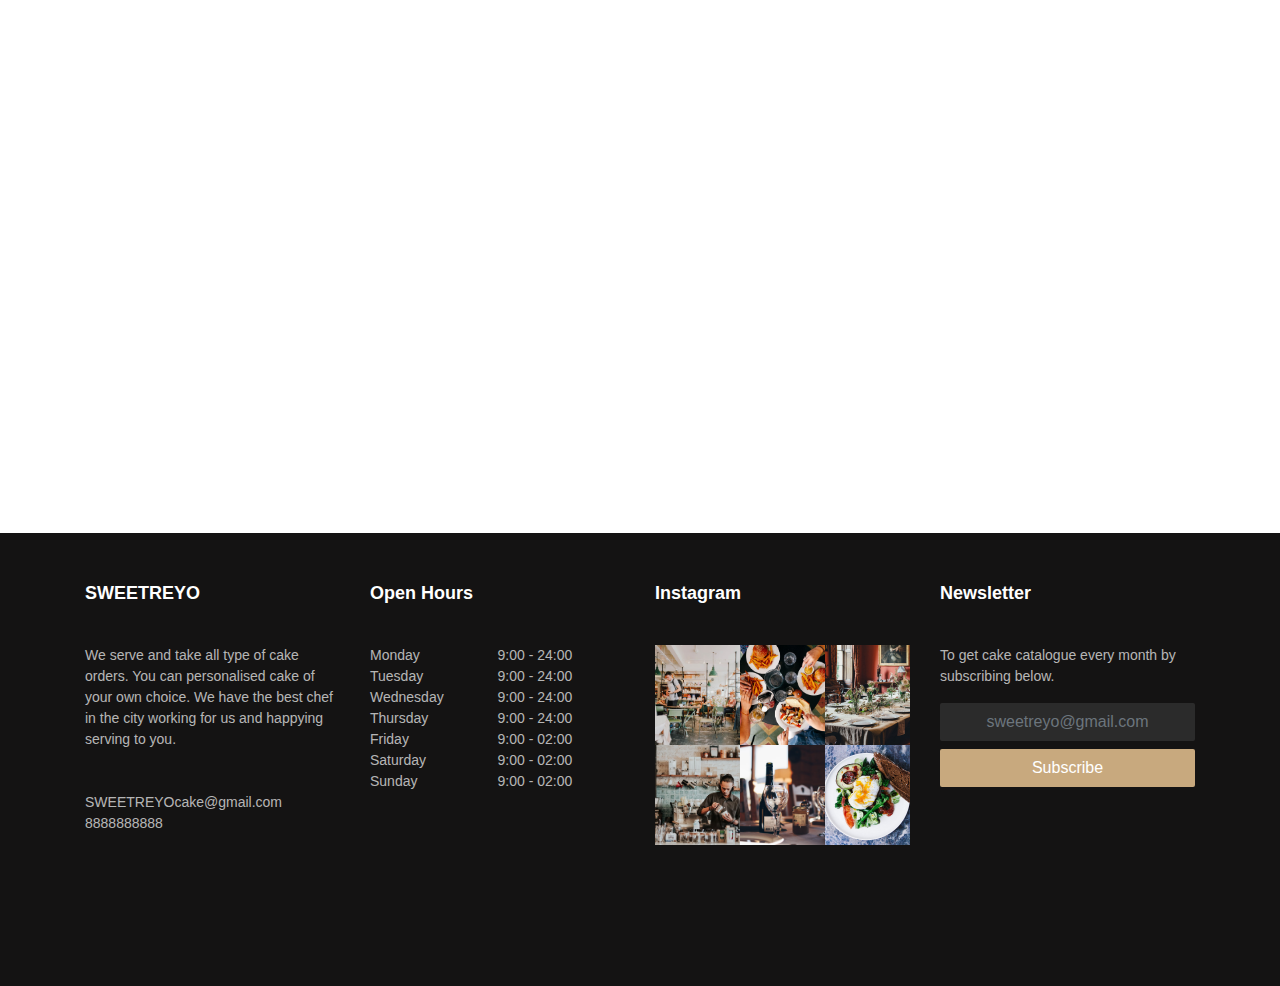
<file: chef1.html>
<!DOCTYPE html>
<html lang="en">

<head>
    <meta charset="UTF-8">
    <meta name="viewport" content="width=device-width, initial-scale=1.0">
    <link
        href="https://fonts.googleapis.com/css2?family=Great+Vibes&family=Poppins:wght@100;200;300;400;500;600;700;800&display=swap"
        rel="stylesheet">
    <link rel="stylesheet" href="https://stackpath.bootstrapcdn.com/font-awesome/4.7.0/css/font-awesome.min.css">
    <link rel="stylesheet" href="https://stackpath.bootstrapcdn.com/bootstrap/4.5.2/css/bootstrap.min.css">
    <link rel="stylesheet" href="css/animate.css">
    <link rel="stylesheet" href="css/owl.carousel.min.css">
    <link rel="stylesheet" href="css/owl.theme.default.min.css">

    <link rel="stylesheet" href="css/aos.css">

    <link rel="stylesheet" href="http://code.ionicframework.com/ionicons/2.0.1/css/ionicons.min.css">

    <link rel="stylesheet" href="css/bootstrap-datepicker.css">
    <link rel="stylesheet" href="css/jquery.timepicker.css">


    <link rel="stylesheet" href="css/flaticon.css">
    <link rel="stylesheet" href="css/icomoon.css">
    <link rel="stylesheet" href="style.css">
    <title>Document</title>
    <style>
        .cake{
            height:150px;
            width: 120px;  
            margin-left: 80px;
        }
    </style>
</head>

<body>


    <!-- navigation starts -->
    <nav class="navbar navbar-expand-lg navbar-dark ftco_navbar bg-dark ftco-navbar-light" id="ftco-navbar">
        <div class="container">
            <a href="index.html" class="navbar-brand">SWEETREYO</a>

            <div class="collpase navbar-collapse" id="ftco-nav">
                <ul class="navbar-nav ml-auto">
                    <li class="nav-item active"><a href="index.html" class="nav-link">Home</a></li>
                    <li class="nav-item"><a href="#about" class="nav-link">About</a></li>
                    <li class="nav-item"><a href="#gallery" class="nav-link">Gallery</a></li>
                    <li class="nav-item"><a href="#menu" class="nav-link">Menu</a></li>
                    <li class="nav-item"><a href="#testimonial" class="nav-link">Testimonials</a></li>
                    <li class="nav-item"><a href="#chef" class="nav-link">Chef</a></li>
                    <li class="nav-item cta"><a href="signupLogin.html" class="nav-link">Login/Sign Up</a></li>
                    <li class="nav-item"><a href="#blog" class="nav-link">Blog</a></li>
                </ul>
            </div>
        </div>
    </nav>
    <!-- navigation ends -->

    <!-- slider  section start -->
    <section class="home-slider owl-carousel js-fullheight">

        <div class="slider-item js-fullheight" style="background-image: url(images/bg_1.jpg);">
            <div class="overlay"></div>
            <div class="container">
                <div class="row slider-text js-fullheight justify-content-center align-items-center"
                    data-scrollax-parent="false">

                    <div class="col-md-12 col-sm-12 text-center ftco-animate">
                        <div class="row">
                            <div class="col-md-6 col-lg-3 ftco-animate">
                                <div class="staff">
                                    <div class="img" style="background-image: url(Baker-Images/Baker1.png);"></div>
                                </div>
                            </div>
                            <div class="col-md-6 col-lg-3 ftco-animate">
                                <div class="staff">
                                    <h2 class="subheading" style="font-size:40px;">CAKEOLATES</h2>
                                </div>
                                <span class="position mb-2">Heaven for chocolate lovers</span>
                                    <p>Love at first bite</p> 
                                    <p>Crafting cakes, chocolates, cupcakes, jar cakes, brownies, box cakes & moreee</p>
                                    Address: Ground floor, platinum hub, tulsidham char rasta, manjalpur, vadodara, 390011</span><br><br>

                                    <h4 class="subheading" style="font-size: 30px">Reviews</h4>
                                    <p>Lorem, ipsum dolor sit amet consectetur adipisicing elit. </p><br>
                                    <h4 class="subheading" style="font-size: 30px">Contact Us</h4>
                                    <span class="fa fa-instagram">&nbsp;&nbsp;<a href="#">@cakeolates</a></span><br>
                                    <span class="fa fa-phone">&nbsp;&nbsp;8758430888</span>
                            </div>

                            <div class="col-md-6 col-lg-3 ftco-animate">
                                <div class="staff">
                                    <div class="cake">
                                        <img style="border-radius: 50%;height: 80px;width: 80px;" src="cakeImages/chocolates1.png" alt=""><br>
                                        <img style="border-radius: 50%;height: 80px;width: 80px;" src="cakeImages/chocolates2.png" alt=""><br>
                                        <img style="border-radius: 50%;height: 80px;width: 80px;" src="cakeImages/chocolates3.png" alt=""><br>
                                        <img style="border-radius: 50%;height: 80px;width: 80px;" src="cakeImages/chocolates5.png" alt=""><br>
                                        <img style="border-radius: 50%;height: 80px;width: 80px;" src="cakeImages/chocolates4.png" alt="">
                                    </div>
                                </div>
                            </div>
                            <div class="col-md-6 col-lg-3 ftco-animate">
                                <div class="staff">
                                    <div class="cake">
                                        <img style="border-radius: 50%;height: 80px;width: 80px;" src="cakeImages/chocolates6.png" alt=""><br>
                                        <img style="border-radius: 50%;height: 80px;width: 80px;" src="cakeImages/chocolates7.png" alt=""><br>
                                        <img style="border-radius: 50%;height: 80px;width: 80px;" src="cakeImages/chocolates8.png" alt=""><br>
                                        <img style="border-radius: 50%;height: 80px;width: 80px;" src="cakeImages/chocolates9.png" alt=""><br>
                                        <img style="border-radius: 50%;height: 80px;width: 80px;" src="cakeImages/chocolates10.png" alt=""><br>                                        
                                    </div>
                                </div>
                            </div>

                            
                        </div>
                    </div>

                </div>
            </div>
        </div>
    </section>
    <!-- slider  section end  -->



    <!-- staff section --- chef starts -->

    <section class="ftco-section" id="chef">
        <div class="container">
            <div class="row justify-content-center mb-5 pb-2">
                <div class="col-md-12 text-center heading-section ftco-animate">
                    <span class="subheading">Chef</span>
                    <h2 class="mb-4">Our Home Bakers</h2>
                </div>
            </div>
            <div class="row">
                <div class="col-md-6 col-lg-3 ftco-animate">
                    <div class="staff">
                        <a href="chef4.html"><div class="img" style="background-image: url(Baker-Images/Baker4.png);"></div></a>
                        <div class="text pt-4">
                            <h3>Saumya Shah</h3>
                            <span class="position mb-2">Home Baker</span>
                            <div class="faded">
                                <ul class="ftco-social d-flex">
                                    <li class="ftco-animate"><a href="#"><span class="fa fa-instagram"></span></a></li>
                                    <li class="ftco-animate"><a href="#"><span class="fa fa-twitter"></span></a></li>
                                    <li class="ftco-animate"><a href="#"><span class="fa fa-linkedin"></span></a></li>
                                    <li class="ftco-animate"><a href="#"><span class="fa fa-facebook"></span></a></li>
                                </ul>
                            </div>
                        </div>
                    </div>
                </div>
                
                <div class="col-md-6 col-lg-3 ftco-animate">
                    <div class="staff">
                        <a href="chef2.html"><div class="img" style="background-image: url(Baker-Images/Baker6.png);"></div></a>
                        <div class="text pt-4">
                            <h3>Muskan Ahuja</h3>
                            <span class="position mb-2">Home Baker</span>
                            <div class="faded">
                                <ul class="ftco-social d-flex">
                                    <li class="ftco-animate"><a href="#"><span class="fa fa-instagram"></span></a></li>
                                    <li class="ftco-animate"><a href="#"><span class="fa fa-twitter"></span></a></li>
                                    <li class="ftco-animate"><a href="#"><span class="fa fa-linkedin"></span></a></li>
                                    <li class="ftco-animate"><a href="#"><span class="fa fa-facebook"></span></a></li>
                                </ul>
                            </div>
                        </div>
                    </div>
                </div>
                <div class="col-md-6 col-lg-3 ftco-animate">
                    <div class="staff">
                        <a href="chef3.html"><div class="img" style="background-image: url(Baker-Images/Baker2.png);"></div></a>
                        <div class="text pt-4">
                            <h3>Ketaki Patil</h3>
                            <span class="position mb-2">Home Baker</span>
                            <div class="faded">
                                <ul class="ftco-social d-flex">
                                    <li class="ftco-animate"><a href="#"><span class="fa fa-instagram"></span></a></li>
                                    <li class="ftco-animate"><a href="#"><span class="fa fa-twitter"></span></a></li>
                                    <li class="ftco-animate"><a href="#"><span class="fa fa-linkedin"></span></a></li>
                                    <li class="ftco-animate"><a href="#"><span class="fa fa-facebook"></span></a></li>
                                </ul>
                            </div>
                        </div>
                    </div>
                </div>
                <div class="col-md-6 col-lg-3 ftco-animate">
                    <div class="staff">
                        <a href="chef5.html"><div class="img" style="background-image: url(Baker-Images/Baker3.png);"></div></a>
                        <div class="text pt-4">
                            <h3>Manini Mishra</h3>
                            <span class="position mb-2">Home Baker</span>
                            <div class="faded">
                                <ul class="ftco-social d-flex">
                                    <li class="ftco-animate"><a href="#"><span class="fa fa-instagram"></span></a></li>
                                    <li class="ftco-animate"><a href="#"><span class="fa fa-twitter"></span></a></li>
                                    <li class="ftco-animate"><a href="#"><span class="fa fa-linkedin"></span></a></li>
                                    <li class="ftco-animate"><a href="#"><span class="fa fa-facebook"></span></a></li>
                                </ul>
                            </div>
                        </div>
                    </div>
                </div>
                <div class="col-md-6 col-lg-3 ftco-animate">
                    <div class="staff">
                        <a href="chef6.html"><div class="img" style="background-image: url(Baker-Images/Baker5.png);"></div></a>
                        <div class="text pt-4">
                            <h3>Shweta dadlani</h3>
                            <span class="position mb-2">Home Baker</span>
                            <div class="faded">
                                <ul class="ftco-social d-flex">
                                    <li class="ftco-animate"><a href="#"><span class="fa fa-instagram"></span></a></li>
                                    <li class="ftco-animate"><a href="#"><span class="fa fa-twitter"></span></a></li>
                                    <li class="ftco-animate"><a href="#"><span class="fa fa-linkedin"></span></a></li>
                                    <li class="ftco-animate"><a href="#"><span class="fa fa-facebook"></span></a></li>
                                </ul>
                            </div>
                        </div>
                    </div>
                </div>
            </div>
        </div>
    </section>
    <!-- staff section --- chef ends -->


    <!-- footer section starts -->
    <section class="ftco-footer ftco-bg-dark ftco-section">
        <div class="container">
            <div class="row mb-5">
                <div class="col-md-6 col-lg-3">
                    <div class="ftco-footer-widget mb-4">
                        <h2 class="ftco-heading-2">SWEETREYO</h2>
                        <p>We serve and take all type of cake orders. You can personalised cake of your own choice. We
                            have the best chef in the city working for us and happying serving to you.
                            <br><br><br>
                            SWEETREYOcake@gmail.com
                            <br>
                            8888888888
                        </p>
                        <ul class="ftco-footer-social list-unstyled float-md-left float-lft mt-3">
                            <li class="ftco-animate"><a href="#"><span class="fa fa-facebook"></span></a></li>
                            <li class="ftco-animate"><a href="#"><span class="fa fa-twitter"></span></a></li>
                            <li class="ftco-animate"><a href="#"><span class="fa fa-instagram"></span></a></li>
                        </ul>
                    </div>
                </div>
                <div class="col-md-6 col-lg-3">
                    <div class="ftco-footer-widget mb-4">
                        <h2 class="ftco-heading-2">Open Hours</h2>
                        <ul class="list-unstyled open-hours">
                            <li class="d-flex"><span>Monday</span><span>9:00 - 24:00</span></li>
                            <li class="d-flex"><span>Tuesday</span><span>9:00 - 24:00</span></li>
                            <li class="d-flex"><span>Wednesday</span><span>9:00 - 24:00</span></li>
                            <li class="d-flex"><span>Thursday</span><span>9:00 - 24:00</span></li>
                            <li class="d-flex"><span>Friday</span><span>9:00 - 02:00</span></li>
                            <li class="d-flex"><span>Saturday</span><span>9:00 - 02:00</span></li>
                            <li class="d-flex"><span>Sunday</span><span> 9:00 - 02:00</span></li>
                        </ul>
                    </div>
                </div>
                <div class="col-md-6 col-lg-3">
                    <div class="ftco-footer-widget mb-4">
                        <h2 class="ftco-heading-2">Instagram</h2>
                        <div class="thumb d-sm-flex">
                            <a href="#" class="thumb-menu img" style="background-image: url(images/insta-1.jpg);"></a>
                            <a href="#" class="thumb-menu img" style="background-image: url(images/insta-2.jpg);"></a>
                            <a href="#" class="thumb-menu img" style="background-image: url(images/insta-3.jpg);"></a>
                        </div>
                        <div class="thumb d-sm-flex">
                            <a href="#" class="thumb-menu img" style="background-image: url(images/insta-4.jpg);"></a>
                            <a href="#" class="thumb-menu img" style="background-image: url(images/insta-5.jpg);"></a>
                            <a href="#" class="thumb-menu img" style="background-image: url(images/insta-6.jpg);"></a>
                        </div>
                    </div>
                </div>
                <div class="col-md-6 col-lg-3">
                    <div class="ftco-footer-widget mb-4">
                        <h2 class="ftco-heading-2">Newsletter</h2>
                        <p>To get cake catalogue every month by subscribing below.</p>
                        <form action="#" class="subscribe-form">
                            <div class="form-group">
                                <input type="text" class="form-control mb-2 text-center"
                                    placeholder="sweetreyo@gmail.com">
                                <input type="submit" value="Subscribe" class="form-control submit px-3">
                            </div>
                        </form>
                    </div>
                </div>
            </div>
        </div>
    </section>


    <!-- footer section ends -->





    <!-- scripts -->
    <script src="js/jquery.min.js"></script>
    <script src="js/jquery-migrate-3.0.1.min.js"></script>
    <script src="js/bootstrap.min.js"></script>
    <script src="js/jquery.waypoints.min.js"></script>
    <script src="js/jquery.stellar.min.js"></script>
    <script src="js/owl.carousel.min.js"></script>
    <script src="js/jquery.magnific-popup.min.js"></script>
    <script src="js/aos.js"></script>
    <script src="js/jquery.animateNumber.min.js"></script>
    <script src="js/bootstrap-datepicker.js"></script>
    <script src="js/jquery.timepicker.min.js"></script>
    <script src="js/scrollax.min.js"></script>
    <script src="main.js"></script>
</body>

</html>
</file>
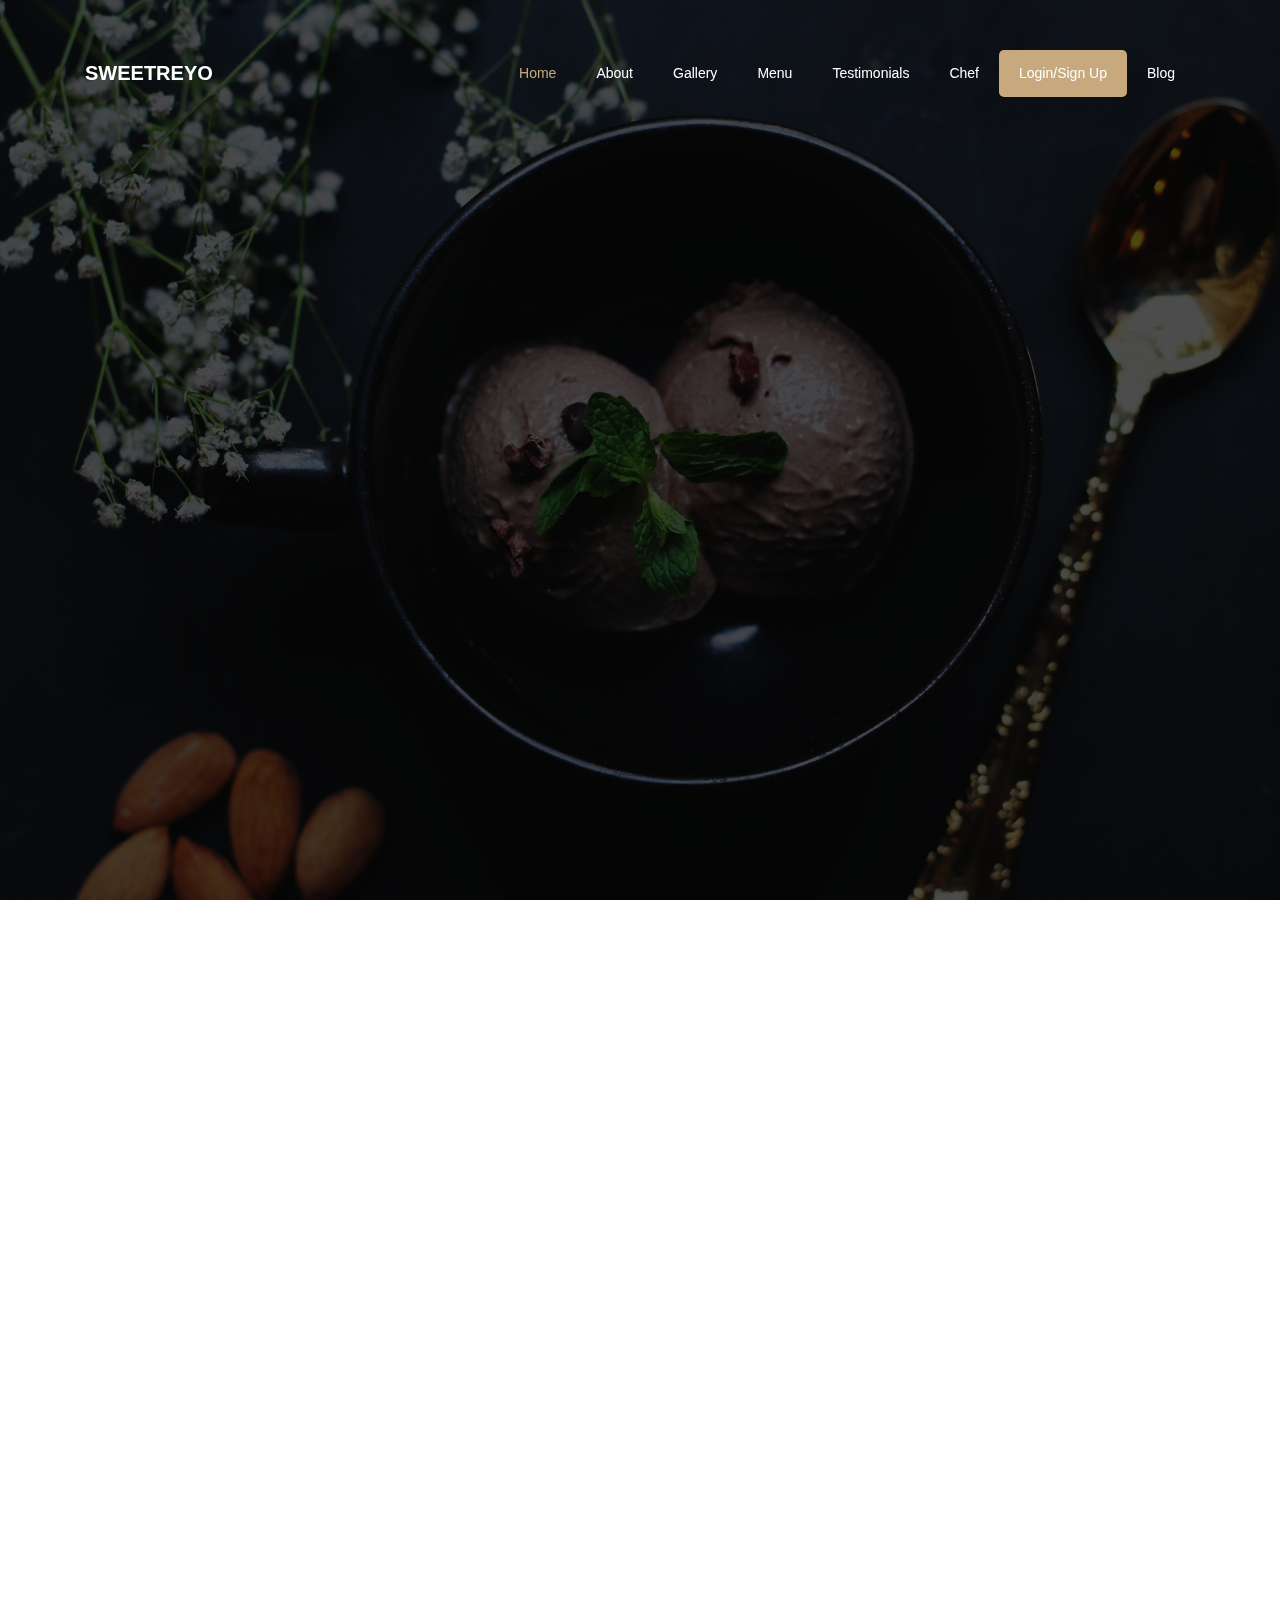
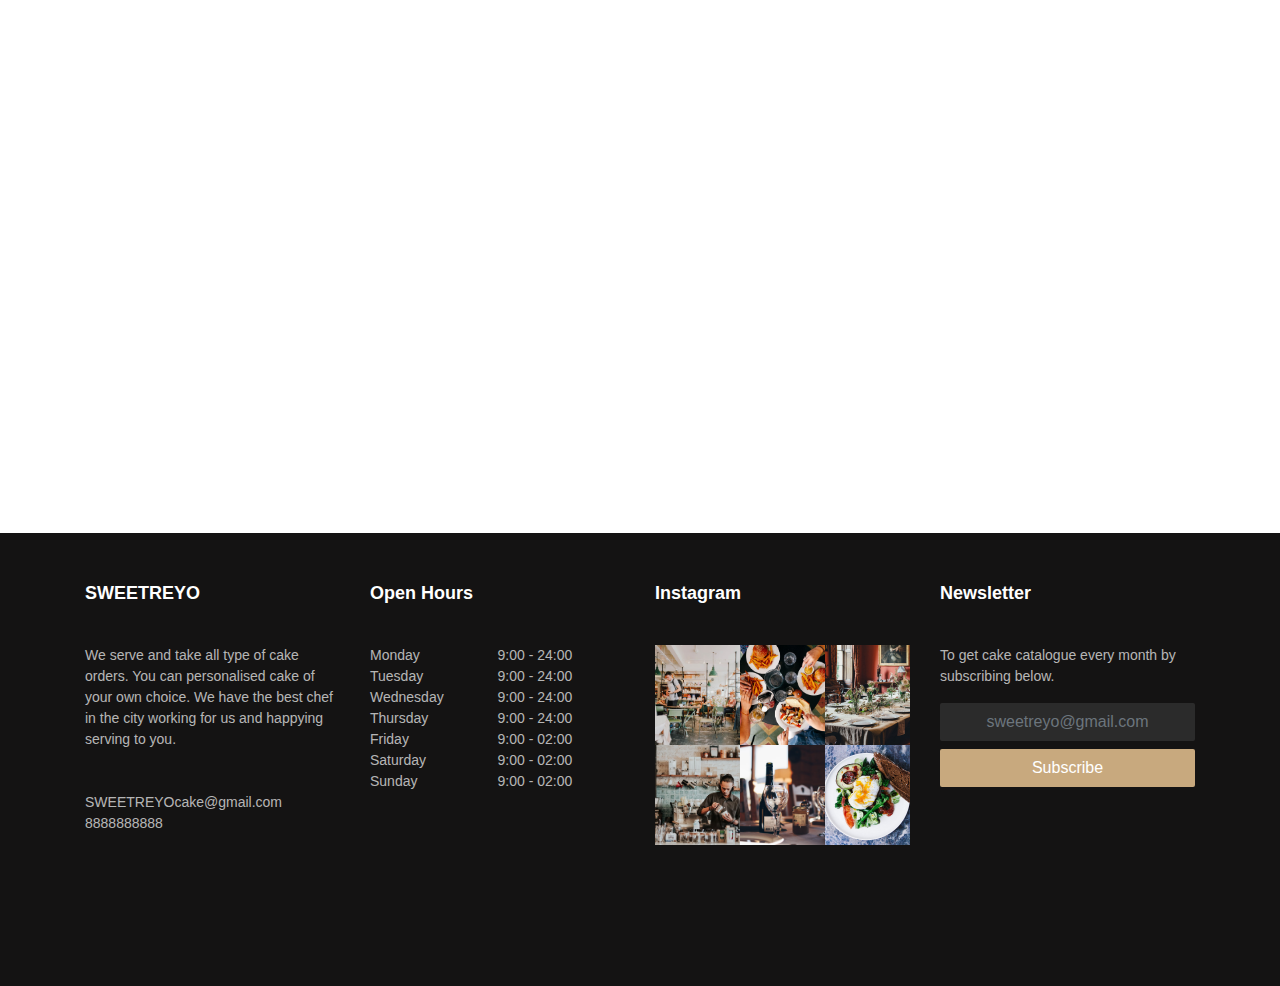
<file: chef3.html>
<!DOCTYPE html>
<html lang="en">

<head>
    <meta charset="UTF-8">
    <meta name="viewport" content="width=device-width, initial-scale=1.0">
    <link
        href="https://fonts.googleapis.com/css2?family=Great+Vibes&family=Poppins:wght@100;200;300;400;500;600;700;800&display=swap"
        rel="stylesheet">
    <link rel="stylesheet" href="https://stackpath.bootstrapcdn.com/font-awesome/4.7.0/css/font-awesome.min.css">
    <link rel="stylesheet" href="https://stackpath.bootstrapcdn.com/bootstrap/4.5.2/css/bootstrap.min.css">
    <link rel="stylesheet" href="css/animate.css">
    <link rel="stylesheet" href="css/owl.carousel.min.css">
    <link rel="stylesheet" href="css/owl.theme.default.min.css">

    <link rel="stylesheet" href="css/aos.css">

    <link rel="stylesheet" href="http://code.ionicframework.com/ionicons/2.0.1/css/ionicons.min.css">

    <link rel="stylesheet" href="css/bootstrap-datepicker.css">
    <link rel="stylesheet" href="css/jquery.timepicker.css">


    <link rel="stylesheet" href="css/flaticon.css">
    <link rel="stylesheet" href="css/icomoon.css">
    <link rel="stylesheet" href="style.css">
    <title>Document</title>
    <style>
        .cake{
            height:100px;
            width: 100px;  
            margin-left: 20px;
        }
    </style>
</head>

<body>


    <!-- navigation starts -->
    <nav class="navbar navbar-expand-lg navbar-dark ftco_navbar bg-dark ftco-navbar-light" id="ftco-navbar">
        <div class="container">
            <a href="index.html" class="navbar-brand">SWEETREYO</a>

            <div class="collpase navbar-collapse" id="ftco-nav">
                <ul class="navbar-nav ml-auto">
                    <li class="nav-item active"><a href="index.html" class="nav-link">Home</a></li>
                    <li class="nav-item"><a href="#about" class="nav-link">About</a></li>
                    <li class="nav-item"><a href="#gallery" class="nav-link">Gallery</a></li>
                    <li class="nav-item"><a href="#menu" class="nav-link">Menu</a></li>
                    <li class="nav-item"><a href="#testimonial" class="nav-link">Testimonials</a></li>
                    <li class="nav-item"><a href="#chef" class="nav-link">Chef</a></li>
                    <li class="nav-item cta"><a href="signupLogin.html" class="nav-link">Login/Sign Up</a></li>
                    <li class="nav-item"><a href="#blog" class="nav-link">Blog</a></li>
                </ul>
            </div>
        </div>
    </nav>
    <!-- navigation ends -->

    <!-- slider  section start -->
    <section class="home-slider owl-carousel js-fullheight">

        <div class="slider-item js-fullheight" style="background-image: url(images/bg_3.jpg);">
            <div class="overlay"></div>
            <div class="container">
                <div class="row slider-text js-fullheight justify-content-center align-items-center"
                    data-scrollax-parent="false">

                    <div class="col-md-12 col-sm-12 text-center ftco-animate">
                        <div class="row">
                            <div class="col-md-6 col-lg-3 ftco-animate">
                                <div class="staff">
                                    <div class="img" style="background-image: url(Baker-Images/Baker2.png);"></div>
                                </div>
                            </div>
                            <div class="col-md-6 col-lg-3 ftco-animate">
                                <div class="staff">
                                    <h2 class="subheading" style="font-size:25px;">THE FRONO</h2>
                                </div>
                                <span class="position mb-2">Your imagination our art</span>
                                    <p>Customized cakes available</p> 
                                    <p>DONUT | CUPCAKES | CAKE | BROWNIE | JAR CAKES & MORE</p>
                                    Address: 31 Guruadhar society, beside Gayatri sales, Harni warashiya ring road, Vadodara, Gujarat, 390006</span><br><br>

                                    <h4 class="subheading" style="font-size: 20px">Reviews</h4>
                                    <p>Lorem, ipsum dolor sit amet consectetur adipisicing elit. </p><br>
                                    <h4 class="subheading" style="font-size: 20px">Contact Us</h4>
                                    <span class="fa fa-instagram">&nbsp;&nbsp;<a href="#">@thefrono_homebakery</a></span><br>
                                    <span class="fa fa-phone">&nbsp;&nbsp;8866658644</span>
                            </div>

                            <div class="col-md-6 col-lg-3 ftco-animate">
                                <div class="staff">
                                    <div class="cake">&nbsp;&nbsp;
                                        <img style="border-radius: 40%;height: 80px;width: 80px;" src="cakeImages/Frono1.png" alt=""><br>
                                        <img style="border-radius: 50%;height: 80px;width: 80px;" src="cakeImages/Frono2.png" alt=""><br>
                                        <img style="border-radius: 50%;height: 80px;width: 80px;" src="cakeImages/Frono3.png" alt="">
                                    </div>
                                </div>
                            </div>
                            <div class="col-md-6 col-lg-3 ftco-animate">
                                <div class="staff">
                                    <div class="cake">&nbsp;&nbsp;
                                        <img style="border-radius: 50%;height: 80px;width: 80px;" src="cakeImages/Frono4.png" alt=""><br>
                                        <img style="border-radius: 50%;height: 80px;width: 80px;" src="cakeImages/Frono5.png" alt=""><br>
                                        <img style="border-radius: 50%;height: 80px;width: 80px;" src="cakeImages/Frono6.png" alt="">                                       
                                    </div>
                                </div>
                            </div>

                            
                        </div>
                    </div>

                </div>
            </div>
        </div>
    </section>
    <!-- slider  section end  -->



    <!-- staff section --- chef starts -->

    <section class="ftco-section" id="chef">
        <div class="container">
            <div class="row justify-content-center mb-5 pb-2">
                <div class="col-md-12 text-center heading-section ftco-animate">
                    <span class="subheading">Chef</span>
                    <h2 class="mb-4">Our Home Bakers</h2>
                </div>
            </div>
            <div class="row">
                <div class="col-md-6 col-lg-3 ftco-animate">
                    <div class="staff">
                        <a href="chef4.html"><div class="img" style="background-image: url(Baker-Images/Baker4.png);"></div></a>
                        <div class="text pt-4">
                            <h3>Saumya Shah</h3>
                            <span class="position mb-2">Home Baker</span>
                            <div class="faded">
                                <ul class="ftco-social d-flex">
                                    <li class="ftco-animate"><a href="#"><span class="fa fa-instagram"></span></a></li>
                                    <li class="ftco-animate"><a href="#"><span class="fa fa-twitter"></span></a></li>
                                    <li class="ftco-animate"><a href="#"><span class="fa fa-linkedin"></span></a></li>
                                    <li class="ftco-animate"><a href="#"><span class="fa fa-facebook"></span></a></li>
                                </ul>
                            </div>
                        </div>
                    </div>
                </div>
                <div class="col-md-6 col-lg-3 ftco-animate">
                    <div class="staff">
                        <a href="chef1.html"><div class="img" style="background-image: url(Baker-Images/Baker1.png);"></div></a>
                        <div class="text pt-4">
                            <h3>Kashvi Parikh</h3>
                            <span class="position mb-2">Home Baker</span>
                            <div class="faded">
                                <ul class="ftco-social d-flex">
                                    <li class="ftco-animate"><a href="#"><span class="fa fa-instagram"></span></a></li>
                                    <li class="ftco-animate"><a href="#"><span class="fa fa-twitter"></span></a></li>
                                    <li class="ftco-animate"><a href="#"><span class="fa fa-linkedin"></span></a></li>
                                    <li class="ftco-animate"><a href="#"><span class="fa fa-facebook"></span></a></li>
                                </ul>
                            </div>
                        </div>
                    </div>
                </div>
                <div class="col-md-6 col-lg-3 ftco-animate">
                    <div class="staff">
                        <a href="chef2.html"><div class="img" style="background-image: url(Baker-Images/Baker6.png);"></div></a>
                        <div class="text pt-4">
                            <h3>Muskan Ahuja</h3>
                            <span class="position mb-2">Home Baker</span>
                            <div class="faded">
                                <ul class="ftco-social d-flex">
                                    <li class="ftco-animate"><a href="#"><span class="fa fa-instagram"></span></a></li>
                                    <li class="ftco-animate"><a href="#"><span class="fa fa-twitter"></span></a></li>
                                    <li class="ftco-animate"><a href="#"><span class="fa fa-linkedin"></span></a></li>
                                    <li class="ftco-animate"><a href="#"><span class="fa fa-facebook"></span></a></li>
                                </ul>
                            </div>
                        </div>
                    </div>
                </div>
            
                <div class="col-md-6 col-lg-3 ftco-animate">
                    <div class="staff">
                        <a href="chef5.html"><div class="img" style="background-image: url(Baker-Images/Baker3.png);"></div></a>
                        <div class="text pt-4">
                            <h3>Manini Mishra</h3>
                            <span class="position mb-2">Home Baker</span>
                            <div class="faded">
                                <ul class="ftco-social d-flex">
                                    <li class="ftco-animate"><a href="#"><span class="fa fa-instagram"></span></a></li>
                                    <li class="ftco-animate"><a href="#"><span class="fa fa-twitter"></span></a></li>
                                    <li class="ftco-animate"><a href="#"><span class="fa fa-linkedin"></span></a></li>
                                    <li class="ftco-animate"><a href="#"><span class="fa fa-facebook"></span></a></li>
                                </ul>
                            </div>
                        </div>
                    </div>
                </div>
                <div class="col-md-6 col-lg-3 ftco-animate">
                    <div class="staff">
                        <a href="chef6.html"><div class="img" style="background-image: url(Baker-Images/Baker5.png);"></div></a>
                        <div class="text pt-4">
                            <h3>Shweta dadlani</h3>
                            <span class="position mb-2">Home Baker</span>
                            <div class="faded">
                                <ul class="ftco-social d-flex">
                                    <li class="ftco-animate"><a href="#"><span class="fa fa-instagram"></span></a></li>
                                    <li class="ftco-animate"><a href="#"><span class="fa fa-twitter"></span></a></li>
                                    <li class="ftco-animate"><a href="#"><span class="fa fa-linkedin"></span></a></li>
                                    <li class="ftco-animate"><a href="#"><span class="fa fa-facebook"></span></a></li>
                                </ul>
                            </div>
                        </div>
                    </div>
                </div>
            </div>
        </div>
    </section>
    <!-- staff section --- chef ends -->


    <!-- footer section starts -->
    <section class="ftco-footer ftco-bg-dark ftco-section">
        <div class="container">
            <div class="row mb-5">
                <div class="col-md-6 col-lg-3">
                    <div class="ftco-footer-widget mb-4">
                        <h2 class="ftco-heading-2">SWEETREYO</h2>
                        <p>We serve and take all type of cake orders. You can personalised cake of your own choice. We
                            have the best chef in the city working for us and happying serving to you.
                            <br><br><br>
                            SWEETREYOcake@gmail.com
                            <br>
                            8888888888
                        </p>
                        <ul class="ftco-footer-social list-unstyled float-md-left float-lft mt-3">
                            <li class="ftco-animate"><a href="#"><span class="fa fa-facebook"></span></a></li>
                            <li class="ftco-animate"><a href="#"><span class="fa fa-twitter"></span></a></li>
                            <li class="ftco-animate"><a href="#"><span class="fa fa-instagram"></span></a></li>
                        </ul>
                    </div>
                </div>
                <div class="col-md-6 col-lg-3">
                    <div class="ftco-footer-widget mb-4">
                        <h2 class="ftco-heading-2">Open Hours</h2>
                        <ul class="list-unstyled open-hours">
                            <li class="d-flex"><span>Monday</span><span>9:00 - 24:00</span></li>
                            <li class="d-flex"><span>Tuesday</span><span>9:00 - 24:00</span></li>
                            <li class="d-flex"><span>Wednesday</span><span>9:00 - 24:00</span></li>
                            <li class="d-flex"><span>Thursday</span><span>9:00 - 24:00</span></li>
                            <li class="d-flex"><span>Friday</span><span>9:00 - 02:00</span></li>
                            <li class="d-flex"><span>Saturday</span><span>9:00 - 02:00</span></li>
                            <li class="d-flex"><span>Sunday</span><span> 9:00 - 02:00</span></li>
                        </ul>
                    </div>
                </div>
                <div class="col-md-6 col-lg-3">
                    <div class="ftco-footer-widget mb-4">
                        <h2 class="ftco-heading-2">Instagram</h2>
                        <div class="thumb d-sm-flex">
                            <a href="#" class="thumb-menu img" style="background-image: url(images/insta-1.jpg);"></a>
                            <a href="#" class="thumb-menu img" style="background-image: url(images/insta-2.jpg);"></a>
                            <a href="#" class="thumb-menu img" style="background-image: url(images/insta-3.jpg);"></a>
                        </div>
                        <div class="thumb d-sm-flex">
                            <a href="#" class="thumb-menu img" style="background-image: url(images/insta-4.jpg);"></a>
                            <a href="#" class="thumb-menu img" style="background-image: url(images/insta-5.jpg);"></a>
                            <a href="#" class="thumb-menu img" style="background-image: url(images/insta-6.jpg);"></a>
                        </div>
                    </div>
                </div>
                <div class="col-md-6 col-lg-3">
                    <div class="ftco-footer-widget mb-4">
                        <h2 class="ftco-heading-2">Newsletter</h2>
                        <p>To get cake catalogue every month by subscribing below.</p>
                        <form action="#" class="subscribe-form">
                            <div class="form-group">
                                <input type="text" class="form-control mb-2 text-center"
                                    placeholder="sweetreyo@gmail.com">
                                <input type="submit" value="Subscribe" class="form-control submit px-3">
                            </div>
                        </form>
                    </div>
                </div>
            </div>
        </div>
    </section>


    <!-- footer section ends -->





    <!-- scripts -->
    <script src="js/jquery.min.js"></script>
    <script src="js/jquery-migrate-3.0.1.min.js"></script>
    <script src="js/bootstrap.min.js"></script>
    <script src="js/jquery.waypoints.min.js"></script>
    <script src="js/jquery.stellar.min.js"></script>
    <script src="js/owl.carousel.min.js"></script>
    <script src="js/jquery.magnific-popup.min.js"></script>
    <script src="js/aos.js"></script>
    <script src="js/jquery.animateNumber.min.js"></script>
    <script src="js/bootstrap-datepicker.js"></script>
    <script src="js/jquery.timepicker.min.js"></script>
    <script src="js/scrollax.min.js"></script>
    <script src="main.js"></script>
</body>

</html>
</file>
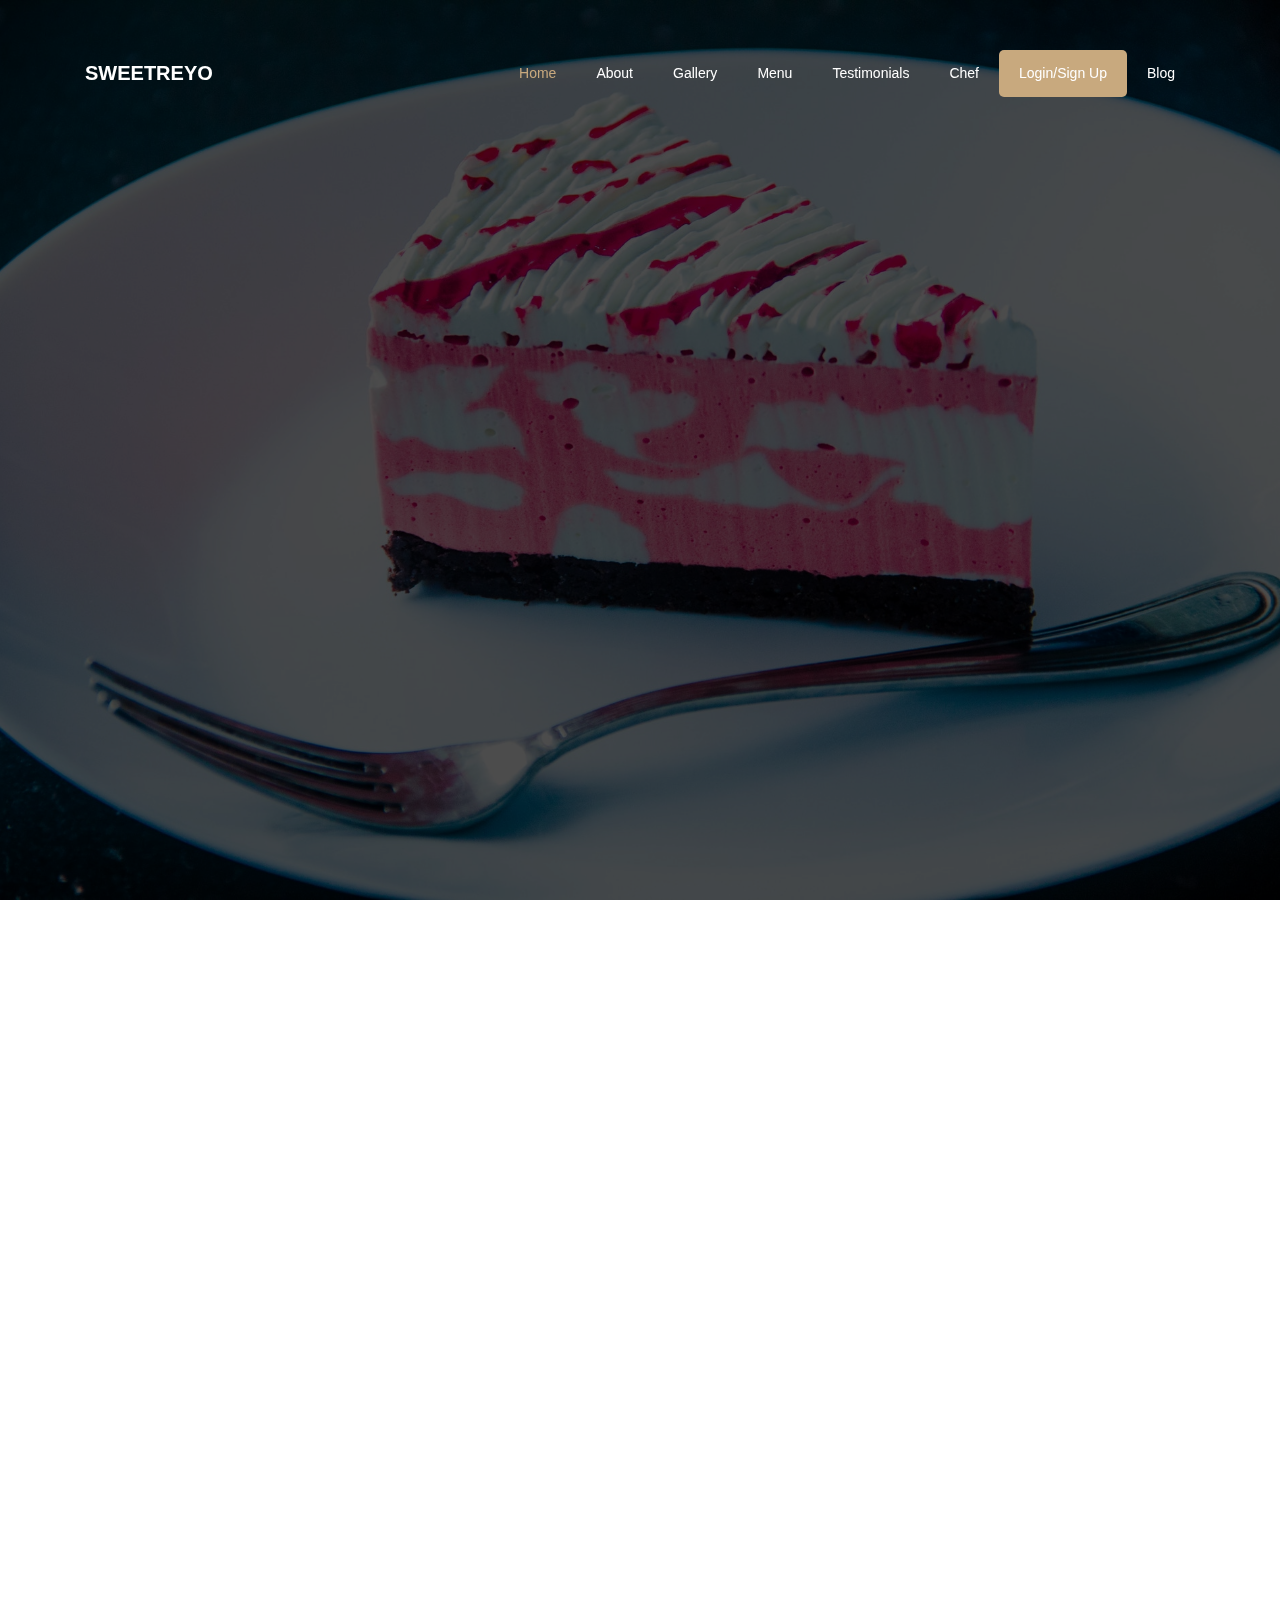
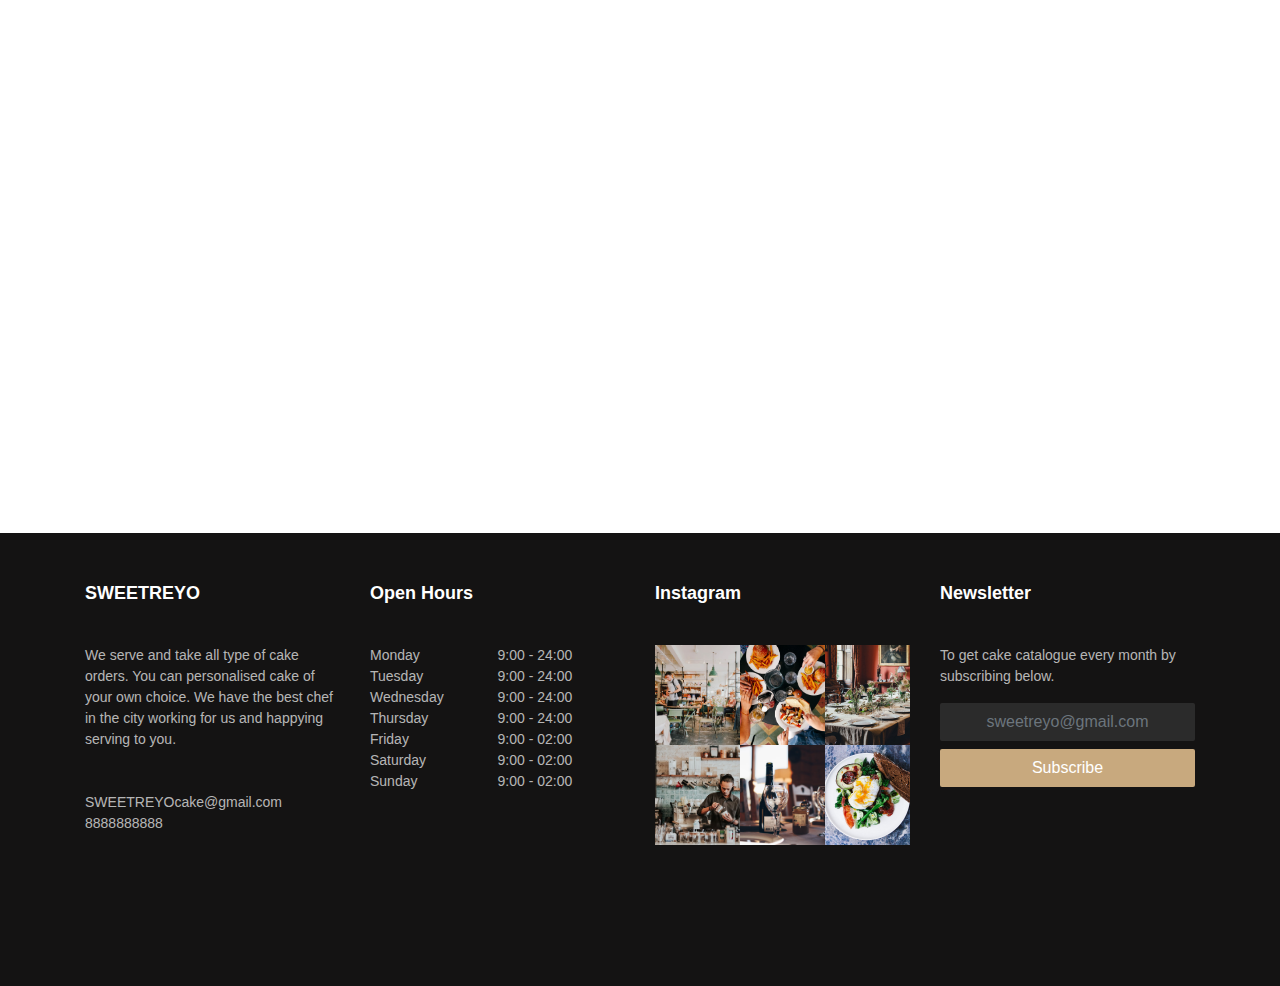
<file: chef4.html>
<!DOCTYPE html>
<html lang="en">

<head>
    <meta charset="UTF-8">
    <meta name="viewport" content="width=device-width, initial-scale=1.0">
    <link
        href="https://fonts.googleapis.com/css2?family=Great+Vibes&family=Poppins:wght@100;200;300;400;500;600;700;800&display=swap"
        rel="stylesheet">
    <link rel="stylesheet" href="https://stackpath.bootstrapcdn.com/font-awesome/4.7.0/css/font-awesome.min.css">
    <link rel="stylesheet" href="https://stackpath.bootstrapcdn.com/bootstrap/4.5.2/css/bootstrap.min.css">
    <link rel="stylesheet" href="css/animate.css">
    <link rel="stylesheet" href="css/owl.carousel.min.css">
    <link rel="stylesheet" href="css/owl.theme.default.min.css">

    <link rel="stylesheet" href="css/aos.css">

    <link rel="stylesheet" href="http://code.ionicframework.com/ionicons/2.0.1/css/ionicons.min.css">

    <link rel="stylesheet" href="css/bootstrap-datepicker.css">
    <link rel="stylesheet" href="css/jquery.timepicker.css">


    <link rel="stylesheet" href="css/flaticon.css">
    <link rel="stylesheet" href="css/icomoon.css">
    <link rel="stylesheet" href="style.css">
    <title>Document</title>
    <style>
        .cake{
            height:100px;
            width: 100px;  
            margin-left: 20px;
        }
    </style>
</head>

<body>


    <!-- navigation starts -->
    <nav class="navbar navbar-expand-lg navbar-dark ftco_navbar bg-dark ftco-navbar-light" id="ftco-navbar">
        <div class="container">
            <a href="index.html" class="navbar-brand">SWEETREYO</a>

            <div class="collpase navbar-collapse" id="ftco-nav">
                <ul class="navbar-nav ml-auto">
                    <li class="nav-item active"><a href="index.html" class="nav-link">Home</a></li>
                    <li class="nav-item"><a href="#about" class="nav-link">About</a></li>
                    <li class="nav-item"><a href="#gallery" class="nav-link">Gallery</a></li>
                    <li class="nav-item"><a href="#menu" class="nav-link">Menu</a></li>
                    <li class="nav-item"><a href="#testimonial" class="nav-link">Testimonials</a></li>
                    <li class="nav-item"><a href="#chef" class="nav-link">Chef</a></li>
                    <li class="nav-item cta"><a href="signupLogin.html" class="nav-link">Login/Sign Up</a></li>
                    <li class="nav-item"><a href="#blog" class="nav-link">Blog</a></li>
                </ul>
            </div>
        </div>
    </nav>
    <!-- navigation ends -->

    <!-- slider  section start -->
    <section class="home-slider owl-carousel js-fullheight">

        <div class="slider-item js-fullheight" style="background-image: url(images/bg_4.jpg);">
            <div class="overlay"></div>
            <div class="container">
                <div class="row slider-text js-fullheight justify-content-center align-items-center"
                    data-scrollax-parent="false">

                    <div class="col-md-12 col-sm-12 text-center ftco-animate">
                        <div class="row">
                            <div class="col-md-6 col-lg-3 ftco-animate">
                                <div class="staff">
                                    <div class="img" style="background-image: url(Baker-Images/Baker4.png);"></div>
                                </div>
                            </div>
                            <div class="col-md-6 col-lg-3 ftco-animate">
                                <div class="staff">
                                    <h2 class="subheading" style="font-size:25px;">The cake zone</h2>
                                </div>
                                <span class="position mb-2">💯 Fresh</span>
                                    <p>Customer satisfaction is our soul moto 
                                        Premium and customized cakes available</p> 
                                    <p>DONUT | CUPCAKES | CAKE | BROWNIE | JAR CAKES & MORE</p>
                                    Address: D/2 meghanagar, b/h zave, mandvi , vadodara ,390001</span><br><br>

                                    <h4 class="subheading" style="font-size: 20px">Reviews</h4>
                                    <p>Lorem, ipsum dolor sit amet consectetur adipisicing elit. </p><br>
                                    <h4 class="subheading" style="font-size: 20px">Contact Us</h4>
                                    <span class="fa fa-instagram">&nbsp;&nbsp;<a href="#">@the_cake_zone_78</a></span><br>
                                    <span class="fa fa-phone">&nbsp;&nbsp;9558013321</span>
                            </div>

                            <div class="col-md-6 col-lg-3 ftco-animate">
                                <div class="staff">
                                    <div class="cake">&nbsp;&nbsp;
                                        <img style="border-radius: 40%;height: 80px;width: 80px;" src="cakeImages/cakeZone1.png" alt=""><br>
                                        <img style="border-radius: 50%;height: 80px;width: 80px;" src="cakeImages/cakeZone2.png" alt=""><br>
                                        <img style="border-radius: 50%;height: 80px;width: 80px;" src="cakeImages/cakeZone7.png" alt=""><br>
                                        <img style="border-radius: 50%;height: 80px;width: 80px;" src="cakeImages/cakeZone3.png" alt="">
                                    </div>
                                </div>
                            </div>
                            <div class="col-md-6 col-lg-3 ftco-animate">
                                <div class="staff">
                                    <div class="cake">&nbsp;&nbsp;
                                        <img style="border-radius: 50%;height: 80px;width: 80px;" src="cakeImages/cakeZone4.png" alt=""><br>
                                        <img style="border-radius: 50%;height: 80px;width: 80px;" src="cakeImages/cakeZone5.png" alt=""><br>
                                        <img style="border-radius: 50%;height: 80px;width: 80px;" src="cakeImages/cakeZone8.png" alt=""><br>
                                        <img style="border-radius: 50%;height: 80px;width: 80px;" src="cakeImages/cakeZone6.png" alt="">                                       
                                    </div>
                                </div>
                            </div>

                            
                        </div>
                    </div>

                </div>
            </div>
        </div>
    </section>
    <!-- slider  section end  -->



    <!-- staff section --- chef starts -->

    <section class="ftco-section" id="chef">
        <div class="container">
            <div class="row justify-content-center mb-5 pb-2">
                <div class="col-md-12 text-center heading-section ftco-animate">
                    <span class="subheading">Chef</span>
                    <h2 class="mb-4">Our Home Bakers</h2>
                </div>
            </div>
            <div class="row">
                
                <div class="col-md-6 col-lg-3 ftco-animate">
                    <div class="staff">
                        <a href="chef1.html"><div class="img" style="background-image: url(Baker-Images/Baker1.png);"></div></a>
                        <div class="text pt-4">
                            <h3>Kashvi Parikh</h3>
                            <span class="position mb-2">Home Baker</span>
                            <div class="faded">
                                <ul class="ftco-social d-flex">
                                    <li class="ftco-animate"><a href="#"><span class="fa fa-instagram"></span></a></li>
                                    <li class="ftco-animate"><a href="#"><span class="fa fa-twitter"></span></a></li>
                                    <li class="ftco-animate"><a href="#"><span class="fa fa-linkedin"></span></a></li>
                                    <li class="ftco-animate"><a href="#"><span class="fa fa-facebook"></span></a></li>
                                </ul>
                            </div>
                        </div>
                    </div>
                </div>
                <div class="col-md-6 col-lg-3 ftco-animate">
                    <div class="staff">
                        <a href="chef2.html"><div class="img" style="background-image: url(Baker-Images/Baker6.png);"></div></a>
                        <div class="text pt-4">
                            <h3>Muskan Ahuja</h3>
                            <span class="position mb-2">Home Baker</span>
                            <div class="faded">
                                <ul class="ftco-social d-flex">
                                    <li class="ftco-animate"><a href="#"><span class="fa fa-instagram"></span></a></li>
                                    <li class="ftco-animate"><a href="#"><span class="fa fa-twitter"></span></a></li>
                                    <li class="ftco-animate"><a href="#"><span class="fa fa-linkedin"></span></a></li>
                                    <li class="ftco-animate"><a href="#"><span class="fa fa-facebook"></span></a></li>
                                </ul>
                            </div>
                        </div>
                    </div>
                </div>
                <div class="col-md-6 col-lg-3 ftco-animate">
                    <div class="staff">
                        <a href="chef3.html"><div class="img" style="background-image: url(Baker-Images/Baker2.png);"></div></a>
                        <div class="text pt-4">
                            <h3>Ketaki Patil</h3>
                            <span class="position mb-2">Home Baker</span>
                            <div class="faded">
                                <ul class="ftco-social d-flex">
                                    <li class="ftco-animate"><a href="#"><span class="fa fa-instagram"></span></a></li>
                                    <li class="ftco-animate"><a href="#"><span class="fa fa-twitter"></span></a></li>
                                    <li class="ftco-animate"><a href="#"><span class="fa fa-linkedin"></span></a></li>
                                    <li class="ftco-animate"><a href="#"><span class="fa fa-facebook"></span></a></li>
                                </ul>
                            </div>
                        </div>
                    </div>
                </div>
                <div class="col-md-6 col-lg-3 ftco-animate">
                    <div class="staff">
                        <a href="chef5.html"><div class="img" style="background-image: url(Baker-Images/Baker3.png);"></div></a>
                        <div class="text pt-4">
                            <h3>Manini Mishra</h3>
                            <span class="position mb-2">Home Baker</span>
                            <div class="faded">
                                <ul class="ftco-social d-flex">
                                    <li class="ftco-animate"><a href="#"><span class="fa fa-instagram"></span></a></li>
                                    <li class="ftco-animate"><a href="#"><span class="fa fa-twitter"></span></a></li>
                                    <li class="ftco-animate"><a href="#"><span class="fa fa-linkedin"></span></a></li>
                                    <li class="ftco-animate"><a href="#"><span class="fa fa-facebook"></span></a></li>
                                </ul>
                            </div>
                        </div>
                    </div>
                </div>
                <div class="col-md-6 col-lg-3 ftco-animate">
                    <div class="staff">
                        <a href="chef6.html"><div class="img" style="background-image: url(Baker-Images/Baker5.png);"></div></a>
                        <div class="text pt-4">
                            <h3>Shweta dadlani</h3>
                            <span class="position mb-2">Home Baker</span>
                            <div class="faded">
                                <ul class="ftco-social d-flex">
                                    <li class="ftco-animate"><a href="#"><span class="fa fa-instagram"></span></a></li>
                                    <li class="ftco-animate"><a href="#"><span class="fa fa-twitter"></span></a></li>
                                    <li class="ftco-animate"><a href="#"><span class="fa fa-linkedin"></span></a></li>
                                    <li class="ftco-animate"><a href="#"><span class="fa fa-facebook"></span></a></li>
                                </ul>
                            </div>
                        </div>
                    </div>
                </div>
            </div>
        </div>
    </section>
    <!-- staff section --- chef ends -->


    <!-- footer section starts -->
    <section class="ftco-footer ftco-bg-dark ftco-section">
        <div class="container">
            <div class="row mb-5">
                <div class="col-md-6 col-lg-3">
                    <div class="ftco-footer-widget mb-4">
                        <h2 class="ftco-heading-2">SWEETREYO</h2>
                        <p>We serve and take all type of cake orders. You can personalised cake of your own choice. We
                            have the best chef in the city working for us and happying serving to you.
                            <br><br><br>
                            SWEETREYOcake@gmail.com
                            <br>
                            8888888888
                        </p>
                        <ul class="ftco-footer-social list-unstyled float-md-left float-lft mt-3">
                            <li class="ftco-animate"><a href="#"><span class="fa fa-facebook"></span></a></li>
                            <li class="ftco-animate"><a href="#"><span class="fa fa-twitter"></span></a></li>
                            <li class="ftco-animate"><a href="#"><span class="fa fa-instagram"></span></a></li>
                        </ul>
                    </div>
                </div>
                <div class="col-md-6 col-lg-3">
                    <div class="ftco-footer-widget mb-4">
                        <h2 class="ftco-heading-2">Open Hours</h2>
                        <ul class="list-unstyled open-hours">
                            <li class="d-flex"><span>Monday</span><span>9:00 - 24:00</span></li>
                            <li class="d-flex"><span>Tuesday</span><span>9:00 - 24:00</span></li>
                            <li class="d-flex"><span>Wednesday</span><span>9:00 - 24:00</span></li>
                            <li class="d-flex"><span>Thursday</span><span>9:00 - 24:00</span></li>
                            <li class="d-flex"><span>Friday</span><span>9:00 - 02:00</span></li>
                            <li class="d-flex"><span>Saturday</span><span>9:00 - 02:00</span></li>
                            <li class="d-flex"><span>Sunday</span><span> 9:00 - 02:00</span></li>
                        </ul>
                    </div>
                </div>
                <div class="col-md-6 col-lg-3">
                    <div class="ftco-footer-widget mb-4">
                        <h2 class="ftco-heading-2">Instagram</h2>
                        <div class="thumb d-sm-flex">
                            <a href="#" class="thumb-menu img" style="background-image: url(images/insta-1.jpg);"></a>
                            <a href="#" class="thumb-menu img" style="background-image: url(images/insta-2.jpg);"></a>
                            <a href="#" class="thumb-menu img" style="background-image: url(images/insta-3.jpg);"></a>
                        </div>
                        <div class="thumb d-sm-flex">
                            <a href="#" class="thumb-menu img" style="background-image: url(images/insta-4.jpg);"></a>
                            <a href="#" class="thumb-menu img" style="background-image: url(images/insta-5.jpg);"></a>
                            <a href="#" class="thumb-menu img" style="background-image: url(images/insta-6.jpg);"></a>
                        </div>
                    </div>
                </div>
                <div class="col-md-6 col-lg-3">
                    <div class="ftco-footer-widget mb-4">
                        <h2 class="ftco-heading-2">Newsletter</h2>
                        <p>To get cake catalogue every month by subscribing below.</p>
                        <form action="#" class="subscribe-form">
                            <div class="form-group">
                                <input type="text" class="form-control mb-2 text-center"
                                    placeholder="sweetreyo@gmail.com">
                                <input type="submit" value="Subscribe" class="form-control submit px-3">
                            </div>
                        </form>
                    </div>
                </div>
            </div>
        </div>
    </section>


    <!-- footer section ends -->





    <!-- scripts -->
    <script src="js/jquery.min.js"></script>
    <script src="js/jquery-migrate-3.0.1.min.js"></script>
    <script src="js/bootstrap.min.js"></script>
    <script src="js/jquery.waypoints.min.js"></script>
    <script src="js/jquery.stellar.min.js"></script>
    <script src="js/owl.carousel.min.js"></script>
    <script src="js/jquery.magnific-popup.min.js"></script>
    <script src="js/aos.js"></script>
    <script src="js/jquery.animateNumber.min.js"></script>
    <script src="js/bootstrap-datepicker.js"></script>
    <script src="js/jquery.timepicker.min.js"></script>
    <script src="js/scrollax.min.js"></script>
    <script src="main.js"></script>
</body>

</html>
</file>
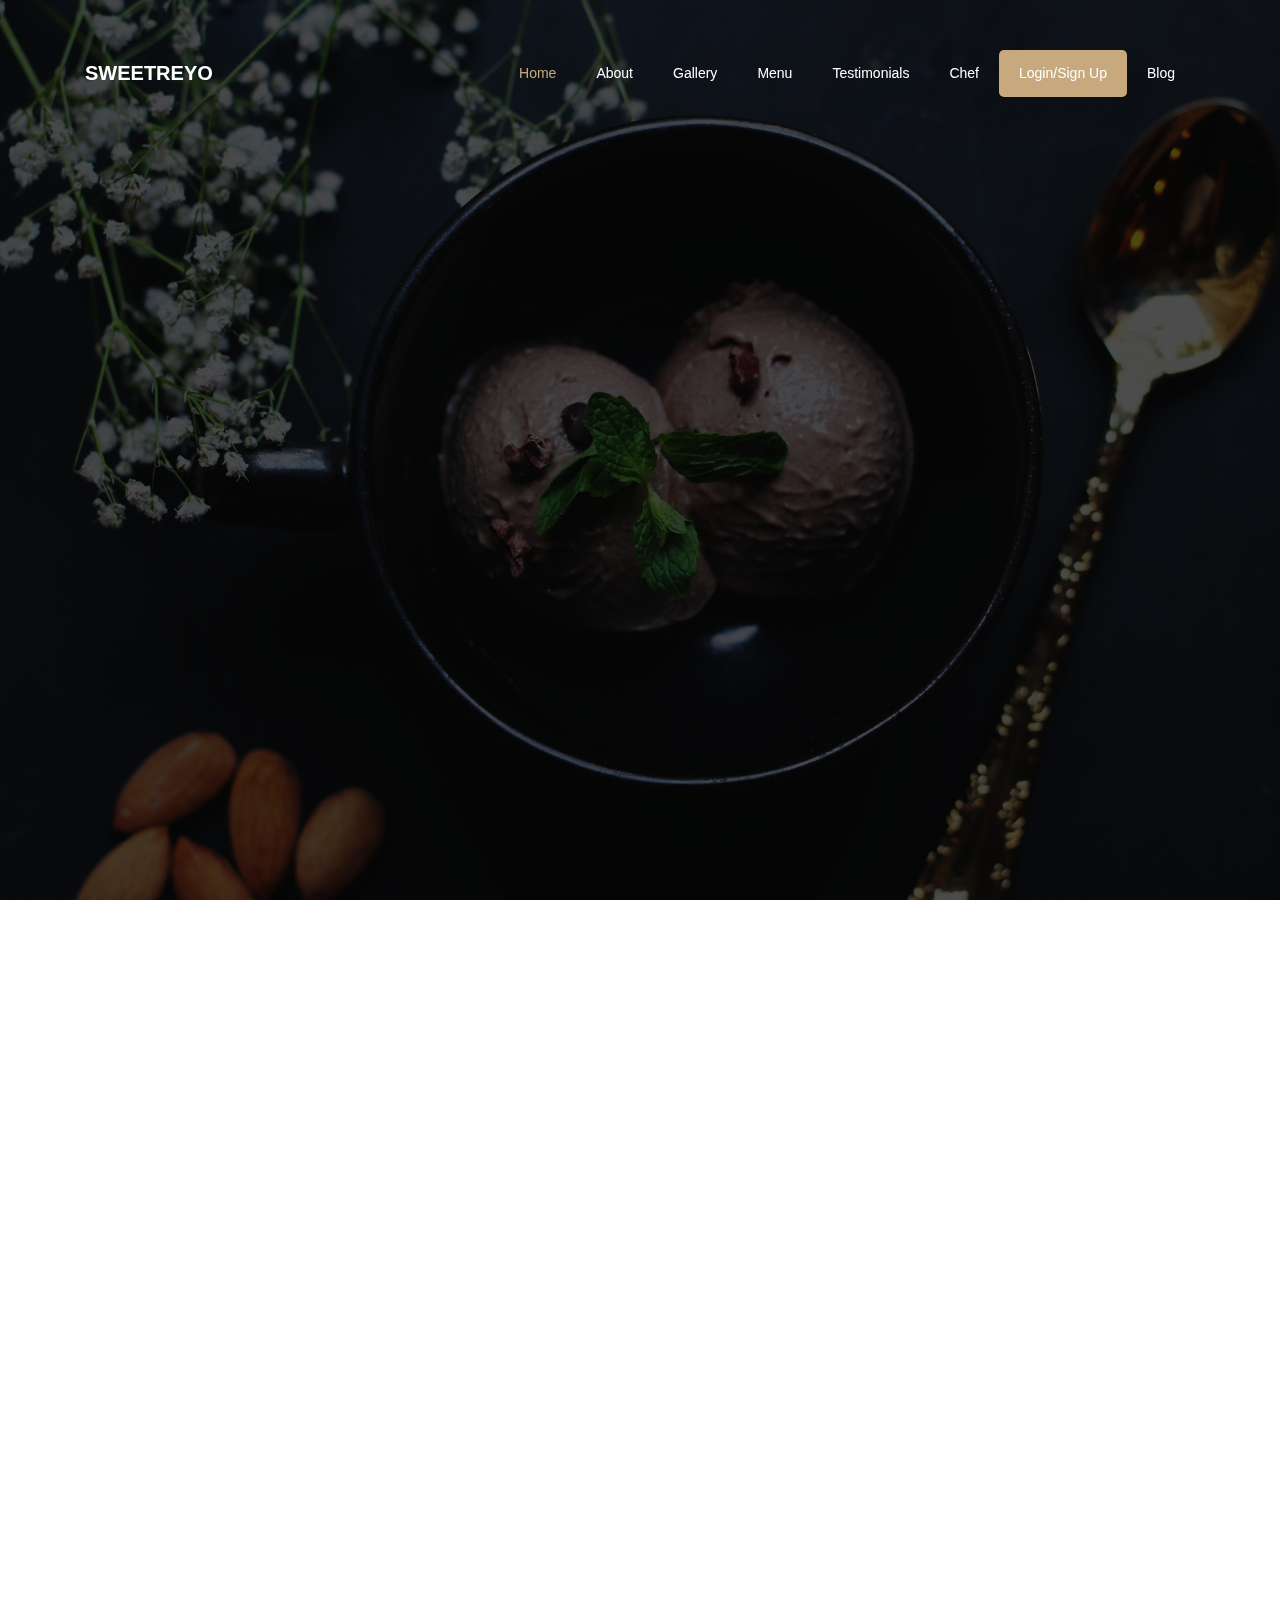
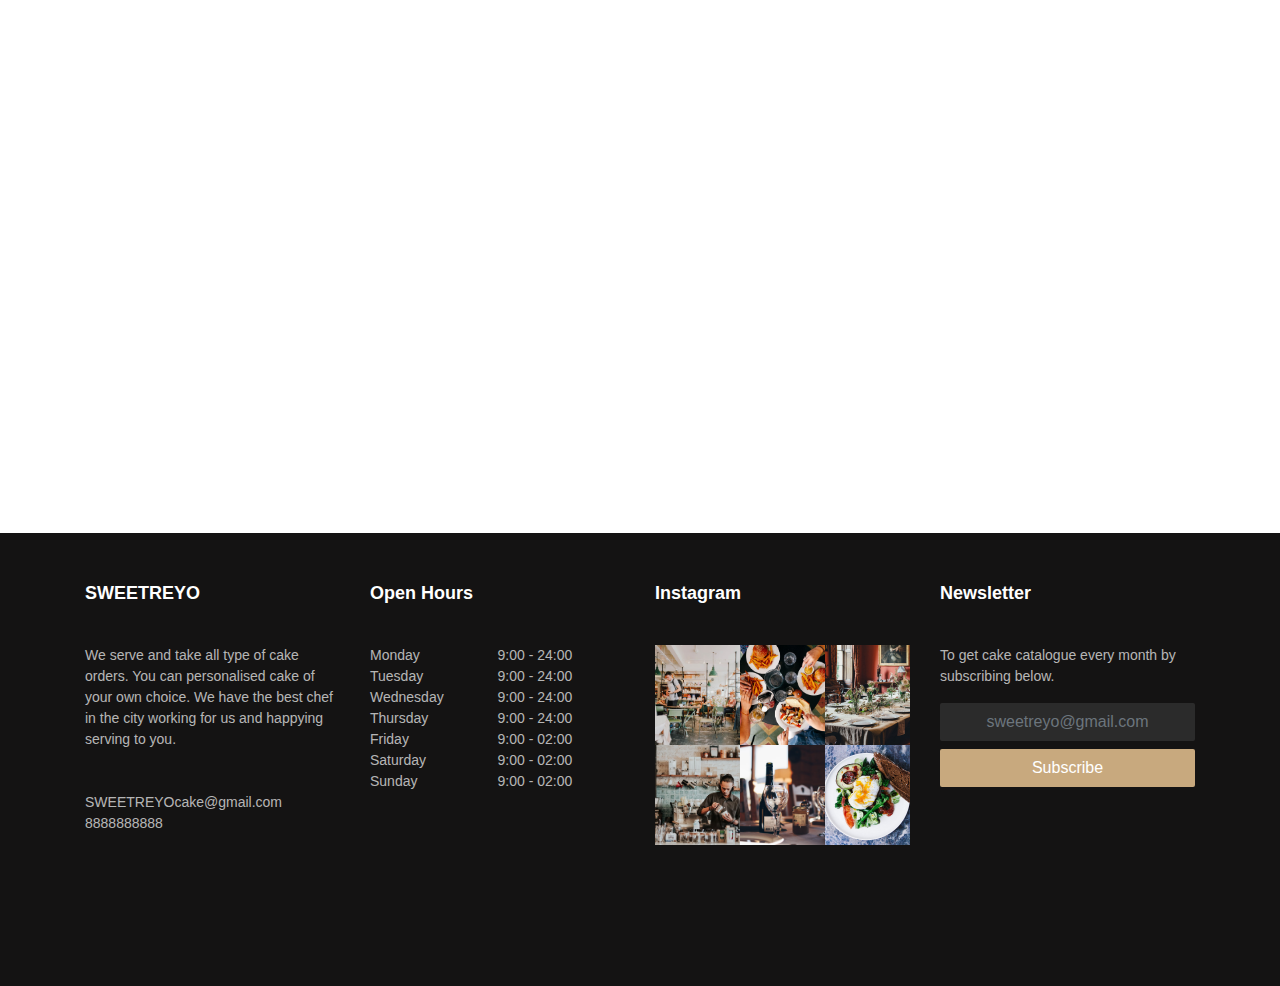
<file: chef5.html>
<!DOCTYPE html>
<html lang="en">

<head>
    <meta charset="UTF-8">
    <meta name="viewport" content="width=device-width, initial-scale=1.0">
    <link
        href="https://fonts.googleapis.com/css2?family=Great+Vibes&family=Poppins:wght@100;200;300;400;500;600;700;800&display=swap"
        rel="stylesheet">
    <link rel="stylesheet" href="https://stackpath.bootstrapcdn.com/font-awesome/4.7.0/css/font-awesome.min.css">
    <link rel="stylesheet" href="https://stackpath.bootstrapcdn.com/bootstrap/4.5.2/css/bootstrap.min.css">
    <link rel="stylesheet" href="css/animate.css">
    <link rel="stylesheet" href="css/owl.carousel.min.css">
    <link rel="stylesheet" href="css/owl.theme.default.min.css">

    <link rel="stylesheet" href="css/aos.css">

    <link rel="stylesheet" href="http://code.ionicframework.com/ionicons/2.0.1/css/ionicons.min.css">

    <link rel="stylesheet" href="css/bootstrap-datepicker.css">
    <link rel="stylesheet" href="css/jquery.timepicker.css">


    <link rel="stylesheet" href="css/flaticon.css">
    <link rel="stylesheet" href="css/icomoon.css">
    <link rel="stylesheet" href="style.css">
    <title>Document</title>
    <style>
        .cake{
            height:100px;
            width: 100px;  
            margin-left: 20px;
        }
    </style>
</head>

<body>


    <!-- navigation starts -->
    <nav class="navbar navbar-expand-lg navbar-dark ftco_navbar bg-dark ftco-navbar-light" id="ftco-navbar">
        <div class="container">
            <a href="index.html" class="navbar-brand">SWEETREYO</a>

            <div class="collpase navbar-collapse" id="ftco-nav">
                <ul class="navbar-nav ml-auto">
                    <li class="nav-item active"><a href="index.html" class="nav-link">Home</a></li>
                    <li class="nav-item"><a href="#about" class="nav-link">About</a></li>
                    <li class="nav-item"><a href="#gallery" class="nav-link">Gallery</a></li>
                    <li class="nav-item"><a href="#menu" class="nav-link">Menu</a></li>
                    <li class="nav-item"><a href="#testimonial" class="nav-link">Testimonials</a></li>
                    <li class="nav-item"><a href="#chef" class="nav-link">Chef</a></li>
                    <li class="nav-item cta"><a href="signupLogin.html" class="nav-link">Login/Sign Up</a></li>
                    <li class="nav-item"><a href="#blog" class="nav-link">Blog</a></li>
                </ul>
            </div>
        </div>
    </nav>
    <!-- navigation ends -->

    <!-- slider  section start -->
    <section class="home-slider owl-carousel js-fullheight">

        <div class="slider-item js-fullheight" style="background-image: url(images/bg_3.jpg);">
            <div class="overlay"></div>
            <div class="container">
                <div class="row slider-text js-fullheight justify-content-center align-items-center"
                    data-scrollax-parent="false">

                    <div class="col-md-12 col-sm-12 text-center ftco-animate">
                        <div class="row">
                            <div class="col-md-6 col-lg-3 ftco-animate">
                                <div class="staff">
                                    <div class="img" style="background-image: url(Baker-Images/Baker3.png);"></div>
                                </div>
                            </div>
                            <div class="col-md-6 col-lg-3 ftco-animate">
                                <div class="staff">
                                    <h2 class="subheading" style="font-size:25px;">The CAKEWALK</h2>
                                </div>
                                <span class="position mb-2">Designer cakes</span>
                                    <p>Made with love🫶🏻</p> 
                                    <p>Eggless baking | 💯Homemade</p>
                                    Address: Kirti apartment, Opp. Petrol pump, fategunj, vadodara, Gujarat, 390002</span><br><br>

                                    <h4 class="subheading" style="font-size: 20px">Reviews</h4>
                                    <p>Lorem, ipsum dolor sit amet consectetur adipisicing elit. </p><br>
                                    <h4 class="subheading" style="font-size: 20px">Contact Us</h4>
                                    <span class="fa fa-instagram">&nbsp;&nbsp;<a href="#">@the_cakewalk</a></span><br>
                                    <span class="fa fa-phone">&nbsp;&nbsp;9081372372</span>
                            </div>

                            <div class="col-md-6 col-lg-3 ftco-animate">
                                <div class="staff">
                                    <div class="cake">&nbsp;&nbsp;
                                        <img style="border-radius: 40%;height: 80px;width: 80px;" src="cakeImages/cakeWalk1.png" alt=""><br>
                                        <img style="border-radius: 50%;height: 80px;width: 80px;" src="cakeImages/cakeWalk2.png" alt=""><br>
                                        <img style="border-radius: 50%;height: 80px;width: 80px;" src="cakeImages/cakeWalk3.png" alt="">
                                    </div>
                                </div>
                            </div>
                            <div class="col-md-6 col-lg-3 ftco-animate">
                                <div class="staff">
                                    <div class="cake">&nbsp;&nbsp;
                                        <img style="border-radius: 50%;height: 80px;width: 80px;" src="cakeImages/cakeWalk4.png" alt=""><br>
                                        <img style="border-radius: 50%;height: 80px;width: 80px;" src="cakeImages/cakeWalk5.png" alt=""><br>
                                        <img style="border-radius: 50%;height: 80px;width: 80px;" src="cakeImages/cakeWalk6.png" alt="">                                       
                                    </div>
                                </div>
                            </div>

                            
                        </div>
                    </div>

                </div>
            </div>
        </div>
    </section>
    <!-- slider  section end  -->



    <!-- staff section --- chef starts -->

    <section class="ftco-section" id="chef">
        <div class="container">
            <div class="row justify-content-center mb-5 pb-2">
                <div class="col-md-12 text-center heading-section ftco-animate">
                    <span class="subheading">Chef</span>
                    <h2 class="mb-4">Our Home Bakers</h2>
                </div>
            </div>
            <div class="row">
                <div class="col-md-6 col-lg-3 ftco-animate">
                    <div class="staff">
                        <a href="chef4.html"><div class="img" style="background-image: url(Baker-Images/Baker4.png);"></div></a>
                        <div class="text pt-4">
                            <h3>Saumya Shah</h3>
                            <span class="position mb-2">Home Baker</span>
                            <div class="faded">
                                <ul class="ftco-social d-flex">
                                    <li class="ftco-animate"><a href="#"><span class="fa fa-instagram"></span></a></li>
                                    <li class="ftco-animate"><a href="#"><span class="fa fa-twitter"></span></a></li>
                                    <li class="ftco-animate"><a href="#"><span class="fa fa-linkedin"></span></a></li>
                                    <li class="ftco-animate"><a href="#"><span class="fa fa-facebook"></span></a></li>
                                </ul>
                            </div>
                        </div>
                    </div>
                </div>
                <div class="col-md-6 col-lg-3 ftco-animate">
                    <div class="staff">
                        <a href="chef1.html"><div class="img" style="background-image: url(Baker-Images/Baker1.png);"></div></a>
                        <div class="text pt-4">
                            <h3>Kashvi Parikh</h3>
                            <span class="position mb-2">Home Baker</span>
                            <div class="faded">
                                <ul class="ftco-social d-flex">
                                    <li class="ftco-animate"><a href="#"><span class="fa fa-instagram"></span></a></li>
                                    <li class="ftco-animate"><a href="#"><span class="fa fa-twitter"></span></a></li>
                                    <li class="ftco-animate"><a href="#"><span class="fa fa-linkedin"></span></a></li>
                                    <li class="ftco-animate"><a href="#"><span class="fa fa-facebook"></span></a></li>
                                </ul>
                            </div>
                        </div>
                    </div>
                </div>
                <div class="col-md-6 col-lg-3 ftco-animate">
                    <div class="staff">
                        <a href="chef2.html"><div class="img" style="background-image: url(Baker-Images/Baker6.png);"></div></a>
                        <div class="text pt-4">
                            <h3>Muskan Ahuja</h3>
                            <span class="position mb-2">Home Baker</span>
                            <div class="faded">
                                <ul class="ftco-social d-flex">
                                    <li class="ftco-animate"><a href="#"><span class="fa fa-instagram"></span></a></li>
                                    <li class="ftco-animate"><a href="#"><span class="fa fa-twitter"></span></a></li>
                                    <li class="ftco-animate"><a href="#"><span class="fa fa-linkedin"></span></a></li>
                                    <li class="ftco-animate"><a href="#"><span class="fa fa-facebook"></span></a></li>
                                </ul>
                            </div>
                        </div>
                    </div>
                </div>
                <div class="col-md-6 col-lg-3 ftco-animate">
                    <div class="staff">
                        <a href="chef3.html"><div class="img" style="background-image: url(Baker-Images/Baker2.png);"></div></a>
                        <div class="text pt-4">
                            <h3>Ketaki Patil</h3>
                            <span class="position mb-2">Home Baker</span>
                            <div class="faded">
                                <ul class="ftco-social d-flex">
                                    <li class="ftco-animate"><a href="#"><span class="fa fa-instagram"></span></a></li>
                                    <li class="ftco-animate"><a href="#"><span class="fa fa-twitter"></span></a></li>
                                    <li class="ftco-animate"><a href="#"><span class="fa fa-linkedin"></span></a></li>
                                    <li class="ftco-animate"><a href="#"><span class="fa fa-facebook"></span></a></li>
                                </ul>
                            </div>
                        </div>
                    </div>
                </div>
                
                <div class="col-md-6 col-lg-3 ftco-animate">
                    <div class="staff">
                        <a href="chef6.html"><div class="img" style="background-image: url(Baker-Images/Baker5.png);"></div></a>
                        <div class="text pt-4">
                            <h3>Shweta dadlani</h3>
                            <span class="position mb-2">Home Baker</span>
                            <div class="faded">
                                <ul class="ftco-social d-flex">
                                    <li class="ftco-animate"><a href="#"><span class="fa fa-instagram"></span></a></li>
                                    <li class="ftco-animate"><a href="#"><span class="fa fa-twitter"></span></a></li>
                                    <li class="ftco-animate"><a href="#"><span class="fa fa-linkedin"></span></a></li>
                                    <li class="ftco-animate"><a href="#"><span class="fa fa-facebook"></span></a></li>
                                </ul>
                            </div>
                        </div>
                    </div>
                </div>
            </div>
        </div>
    </section>
    <!-- staff section --- chef ends -->


    <!-- footer section starts -->
    <section class="ftco-footer ftco-bg-dark ftco-section">
        <div class="container">
            <div class="row mb-5">
                <div class="col-md-6 col-lg-3">
                    <div class="ftco-footer-widget mb-4">
                        <h2 class="ftco-heading-2">SWEETREYO</h2>
                        <p>We serve and take all type of cake orders. You can personalised cake of your own choice. We
                            have the best chef in the city working for us and happying serving to you.
                            <br><br><br>
                            SWEETREYOcake@gmail.com
                            <br>
                            8888888888
                        </p>
                        <ul class="ftco-footer-social list-unstyled float-md-left float-lft mt-3">
                            <li class="ftco-animate"><a href="#"><span class="fa fa-facebook"></span></a></li>
                            <li class="ftco-animate"><a href="#"><span class="fa fa-twitter"></span></a></li>
                            <li class="ftco-animate"><a href="#"><span class="fa fa-instagram"></span></a></li>
                        </ul>
                    </div>
                </div>
                <div class="col-md-6 col-lg-3">
                    <div class="ftco-footer-widget mb-4">
                        <h2 class="ftco-heading-2">Open Hours</h2>
                        <ul class="list-unstyled open-hours">
                            <li class="d-flex"><span>Monday</span><span>9:00 - 24:00</span></li>
                            <li class="d-flex"><span>Tuesday</span><span>9:00 - 24:00</span></li>
                            <li class="d-flex"><span>Wednesday</span><span>9:00 - 24:00</span></li>
                            <li class="d-flex"><span>Thursday</span><span>9:00 - 24:00</span></li>
                            <li class="d-flex"><span>Friday</span><span>9:00 - 02:00</span></li>
                            <li class="d-flex"><span>Saturday</span><span>9:00 - 02:00</span></li>
                            <li class="d-flex"><span>Sunday</span><span> 9:00 - 02:00</span></li>
                        </ul>
                    </div>
                </div>
                <div class="col-md-6 col-lg-3">
                    <div class="ftco-footer-widget mb-4">
                        <h2 class="ftco-heading-2">Instagram</h2>
                        <div class="thumb d-sm-flex">
                            <a href="#" class="thumb-menu img" style="background-image: url(images/insta-1.jpg);"></a>
                            <a href="#" class="thumb-menu img" style="background-image: url(images/insta-2.jpg);"></a>
                            <a href="#" class="thumb-menu img" style="background-image: url(images/insta-3.jpg);"></a>
                        </div>
                        <div class="thumb d-sm-flex">
                            <a href="#" class="thumb-menu img" style="background-image: url(images/insta-4.jpg);"></a>
                            <a href="#" class="thumb-menu img" style="background-image: url(images/insta-5.jpg);"></a>
                            <a href="#" class="thumb-menu img" style="background-image: url(images/insta-6.jpg);"></a>
                        </div>
                    </div>
                </div>
                <div class="col-md-6 col-lg-3">
                    <div class="ftco-footer-widget mb-4">
                        <h2 class="ftco-heading-2">Newsletter</h2>
                        <p>To get cake catalogue every month by subscribing below.</p>
                        <form action="#" class="subscribe-form">
                            <div class="form-group">
                                <input type="text" class="form-control mb-2 text-center"
                                    placeholder="sweetreyo@gmail.com">
                                <input type="submit" value="Subscribe" class="form-control submit px-3">
                            </div>
                        </form>
                    </div>
                </div>
            </div>
        </div>
    </section>


    <!-- footer section ends -->





    <!-- scripts -->
    <script src="js/jquery.min.js"></script>
    <script src="js/jquery-migrate-3.0.1.min.js"></script>
    <script src="js/bootstrap.min.js"></script>
    <script src="js/jquery.waypoints.min.js"></script>
    <script src="js/jquery.stellar.min.js"></script>
    <script src="js/owl.carousel.min.js"></script>
    <script src="js/jquery.magnific-popup.min.js"></script>
    <script src="js/aos.js"></script>
    <script src="js/jquery.animateNumber.min.js"></script>
    <script src="js/bootstrap-datepicker.js"></script>
    <script src="js/jquery.timepicker.min.js"></script>
    <script src="js/scrollax.min.js"></script>
    <script src="main.js"></script>
</body>

</html>
</file>
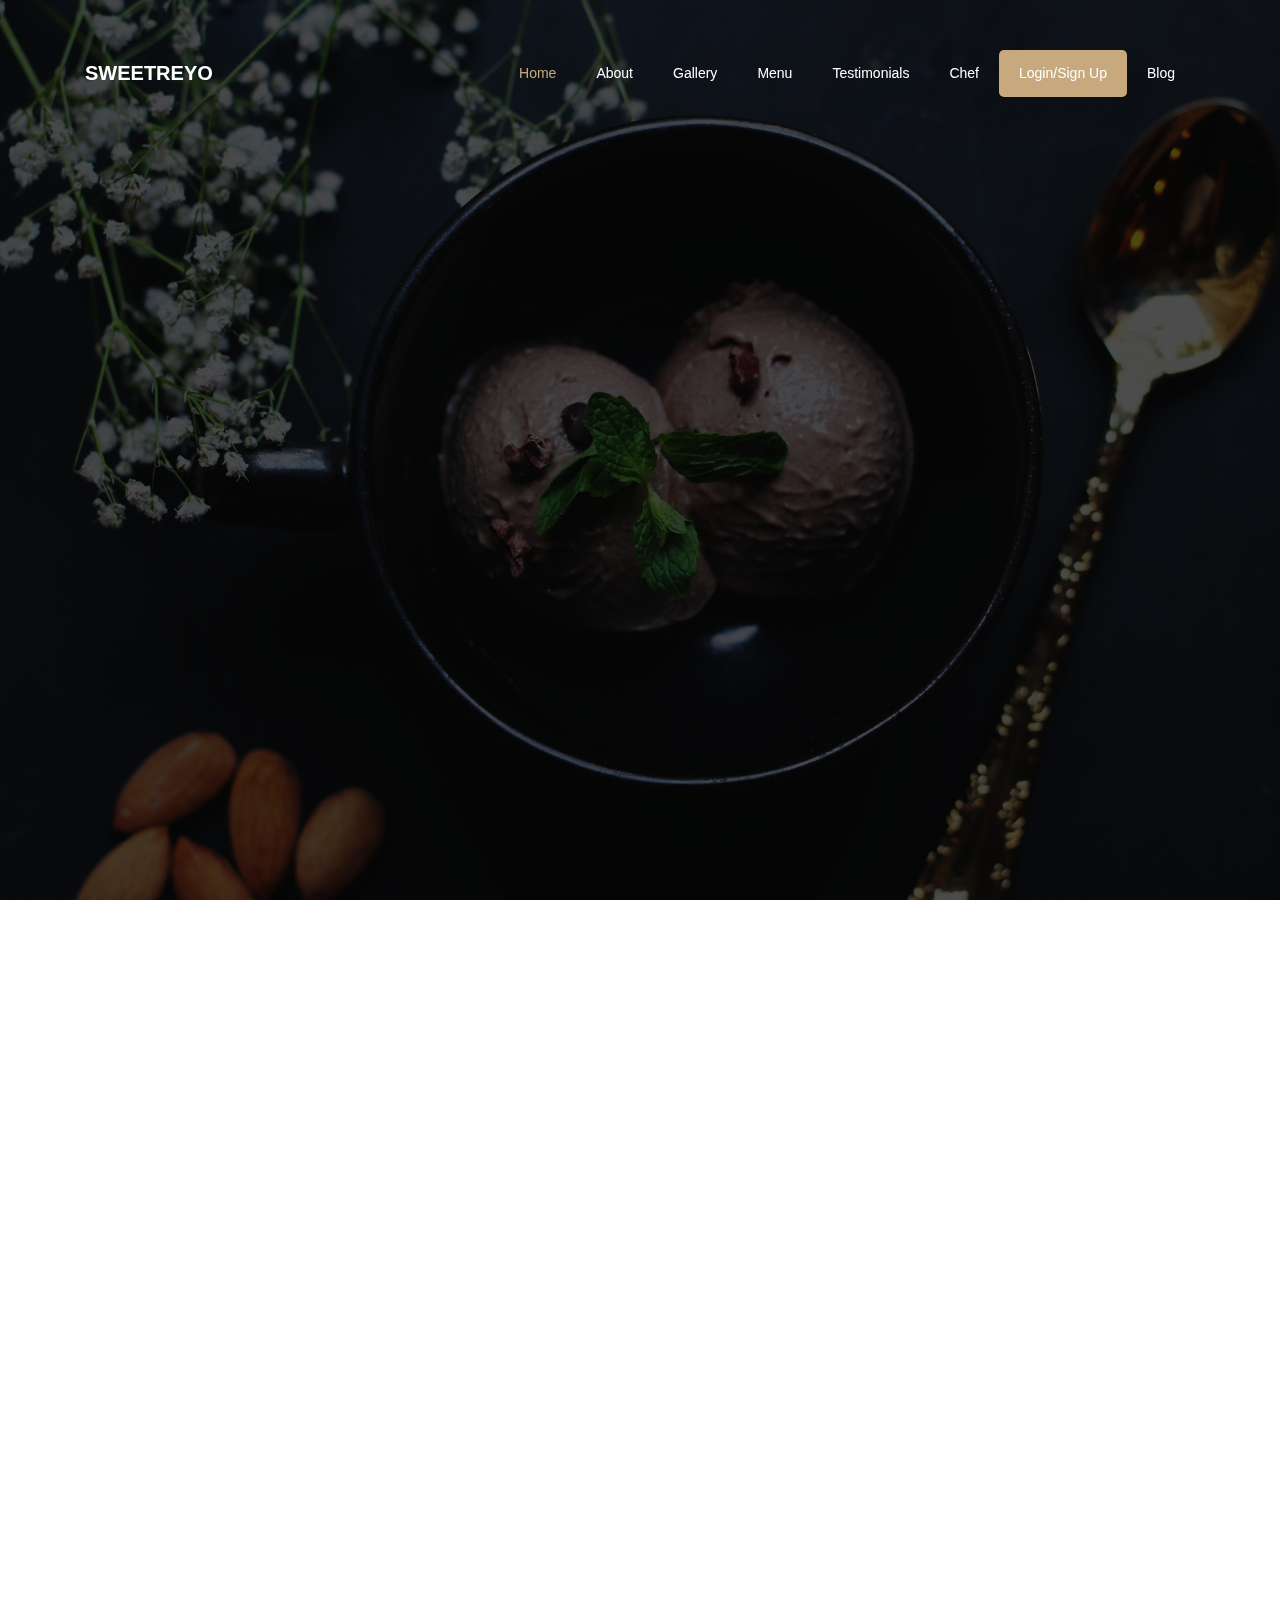
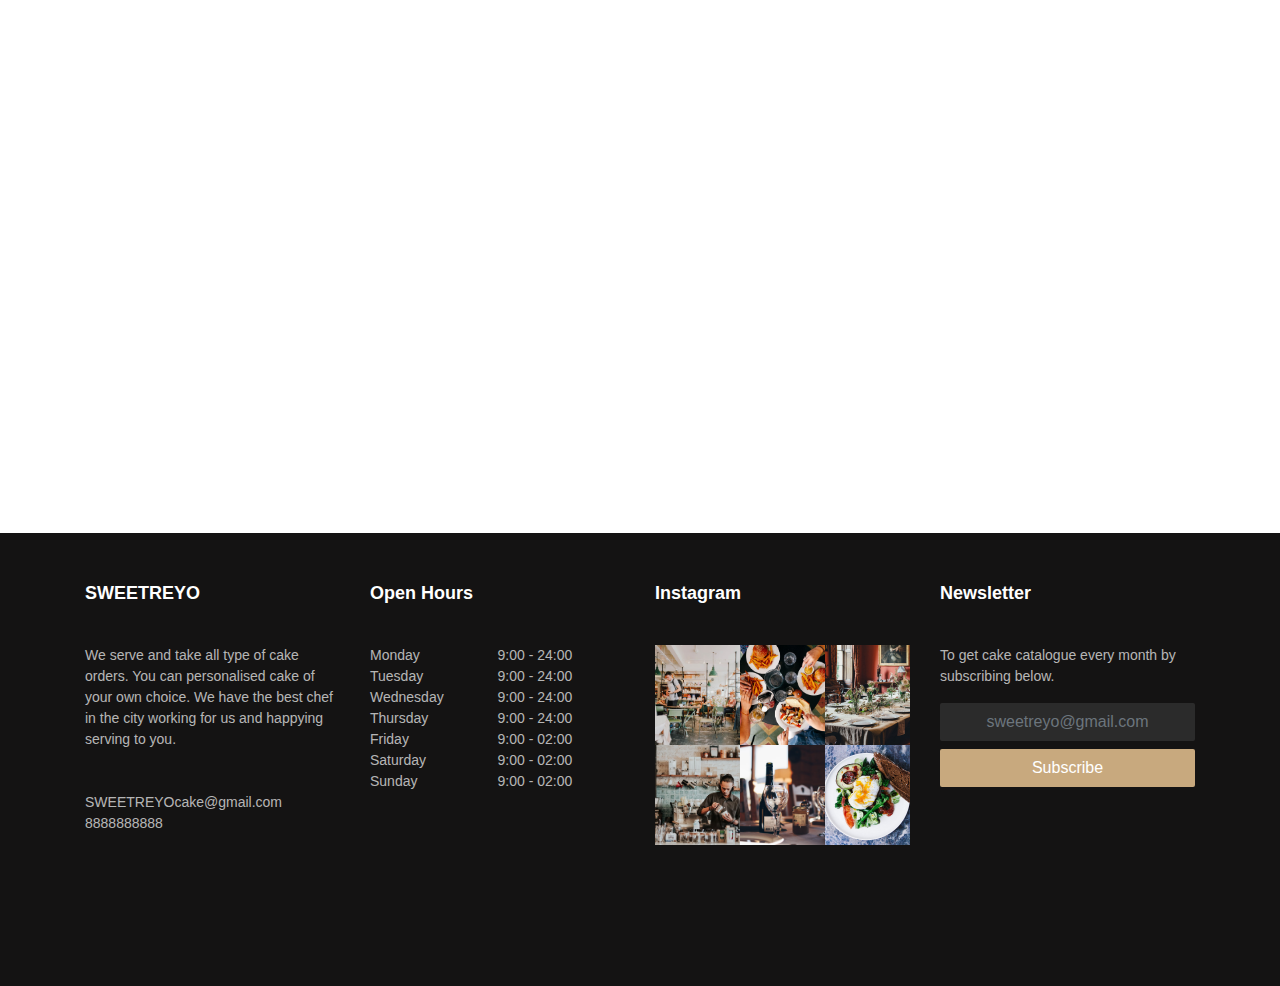
<file: chef6.html>
<!DOCTYPE html>
<html lang="en">

<head>
    <meta charset="UTF-8">
    <meta name="viewport" content="width=device-width, initial-scale=1.0">
    <link
        href="https://fonts.googleapis.com/css2?family=Great+Vibes&family=Poppins:wght@100;200;300;400;500;600;700;800&display=swap"
        rel="stylesheet">
    <link rel="stylesheet" href="https://stackpath.bootstrapcdn.com/font-awesome/4.7.0/css/font-awesome.min.css">
    <link rel="stylesheet" href="https://stackpath.bootstrapcdn.com/bootstrap/4.5.2/css/bootstrap.min.css">
    <link rel="stylesheet" href="css/animate.css">
    <link rel="stylesheet" href="css/owl.carousel.min.css">
    <link rel="stylesheet" href="css/owl.theme.default.min.css">

    <link rel="stylesheet" href="css/aos.css">

    <link rel="stylesheet" href="http://code.ionicframework.com/ionicons/2.0.1/css/ionicons.min.css">

    <link rel="stylesheet" href="css/bootstrap-datepicker.css">
    <link rel="stylesheet" href="css/jquery.timepicker.css">


    <link rel="stylesheet" href="css/flaticon.css">
    <link rel="stylesheet" href="css/icomoon.css">
    <link rel="stylesheet" href="style.css">
    <title>Document</title>
    <style>
        .cake{
            height:100px;
            width: 100px;  
            margin-left: 20px;
        }
    </style>
</head>

<body>


    <!-- navigation starts -->
    <nav class="navbar navbar-expand-lg navbar-dark ftco_navbar bg-dark ftco-navbar-light" id="ftco-navbar">
        <div class="container">
            <a href="index.html" class="navbar-brand">SWEETREYO</a>

            <div class="collpase navbar-collapse" id="ftco-nav">
                <ul class="navbar-nav ml-auto">
                    <li class="nav-item active"><a href="index.html" class="nav-link">Home</a></li>
                    <li class="nav-item"><a href="#about" class="nav-link">About</a></li>
                    <li class="nav-item"><a href="#gallery" class="nav-link">Gallery</a></li>
                    <li class="nav-item"><a href="#menu" class="nav-link">Menu</a></li>
                    <li class="nav-item"><a href="#testimonial" class="nav-link">Testimonials</a></li>
                    <li class="nav-item"><a href="#chef" class="nav-link">Chef</a></li>
                    <li class="nav-item cta"><a href="signupLogin.html" class="nav-link">Login/Sign Up</a></li>
                    <li class="nav-item"><a href="#blog" class="nav-link">Blog</a></li>
                </ul>
            </div>
        </div>
    </nav>
    <!-- navigation ends -->

    <!-- slider  section start -->
    <section class="home-slider owl-carousel js-fullheight">

        <div class="slider-item js-fullheight" style="background-image: url(images/bg_3.jpg);">
            <div class="overlay"></div>
            <div class="container">
                <div class="row slider-text js-fullheight justify-content-center align-items-center"
                    data-scrollax-parent="false">

                    <div class="col-md-12 col-sm-12 text-center ftco-animate">
                        <div class="row">
                            <div class="col-md-6 col-lg-3 ftco-animate">
                                <div class="staff">
                                    <div class="img" style="background-image: url(Baker-Images/Baker5.png);"></div>
                                </div>
                            </div>
                            <div class="col-md-6 col-lg-3 ftco-animate">
                                <div class="staff">
                                    <h2 class="subheading" style="font-size:25px;">Make My Cake</h2>
                                </div>
                                <span class="position mb-2">Fresh & delicious</span>
                                    <p>Live cake studio🫶🏻</p> 
                                    <p>Free home delivery | COD available</p>
                                    Address: 31, racecourse road, haribhakti extension, vadiwala, vadodara ,390007</span><br><br>

                                    <h4 class="subheading" style="font-size: 20px">Reviews</h4>
                                    <p>Lorem, ipsum dolor sit amet consectetur adipisicing elit. </p><br>
                                    <h4 class="subheading" style="font-size: 20px">Contact Us</h4>
                                    <span class="fa fa-instagram">&nbsp;&nbsp;<a href="#">@makemycakevadodara</a></span><br>
                                    <span class="fa fa-phone">&nbsp;&nbsp;8866815551</span>
                            </div>

                            <div class="col-md-6 col-lg-3 ftco-animate">
                                <div class="staff">
                                    <div class="cake">&nbsp;&nbsp;
                                        <img style="border-radius: 40%;height: 80px;width: 80px;" src="cakeImages/myCake1.png" alt=""><br>
                                        <img style="border-radius: 50%;height: 80px;width: 80px;" src="cakeImages/myCake2.png" alt=""><br>
                                        <img style="border-radius: 50%;height: 80px;width: 80px;" src="cakeImages/myCake3.png" alt="">
                                    </div>
                                </div>
                            </div>
                            <div class="col-md-6 col-lg-3 ftco-animate">
                                <div class="staff">
                                    <div class="cake">&nbsp;&nbsp;
                                        <img style="border-radius: 50%;height: 80px;width: 80px;" src="cakeImages/myCake4.png" alt=""><br>
                                        <img style="border-radius: 50%;height: 80px;width: 80px;" src="cakeImages/myCake5.png" alt=""><br>
                                        <img style="border-radius: 50%;height: 80px;width: 80px;" src="cakeImages/myCake6.png" alt="">                                       
                                    </div>
                                </div>
                            </div>

                            
                        </div>
                    </div>

                </div>
            </div>
        </div>
    </section>
    <!-- slider  section end  -->



    <!-- staff section --- chef starts -->

    <section class="ftco-section" id="chef">
        <div class="container">
            <div class="row justify-content-center mb-5 pb-2">
                <div class="col-md-12 text-center heading-section ftco-animate">
                    <span class="subheading">Chef</span>
                    <h2 class="mb-4">Our Home Bakers</h2>
                </div>
            </div>
            <div class="row">
                <div class="col-md-6 col-lg-3 ftco-animate">
                    <div class="staff">
                        <a href="chef4.html"><div class="img" style="background-image: url(Baker-Images/Baker4.png);"></div></a>
                        <div class="text pt-4">
                            <h3>Saumya Shah</h3>
                            <span class="position mb-2">Home Baker</span>
                            <div class="faded">
                                <ul class="ftco-social d-flex">
                                    <li class="ftco-animate"><a href="#"><span class="fa fa-instagram"></span></a></li>
                                    <li class="ftco-animate"><a href="#"><span class="fa fa-twitter"></span></a></li>
                                    <li class="ftco-animate"><a href="#"><span class="fa fa-linkedin"></span></a></li>
                                    <li class="ftco-animate"><a href="#"><span class="fa fa-facebook"></span></a></li>
                                </ul>
                            </div>
                        </div>
                    </div>
                </div>
                <div class="col-md-6 col-lg-3 ftco-animate">
                    <div class="staff">
                        <a href="chef1.html"><div class="img" style="background-image: url(Baker-Images/Baker1.png);"></div></a>
                        <div class="text pt-4">
                            <h3>Kashvi Parikh</h3>
                            <span class="position mb-2">Home Baker</span>
                            <div class="faded">
                                <ul class="ftco-social d-flex">
                                    <li class="ftco-animate"><a href="#"><span class="fa fa-instagram"></span></a></li>
                                    <li class="ftco-animate"><a href="#"><span class="fa fa-twitter"></span></a></li>
                                    <li class="ftco-animate"><a href="#"><span class="fa fa-linkedin"></span></a></li>
                                    <li class="ftco-animate"><a href="#"><span class="fa fa-facebook"></span></a></li>
                                </ul>
                            </div>
                        </div>
                    </div>
                </div>
                <div class="col-md-6 col-lg-3 ftco-animate">
                    <div class="staff">
                        <a href="chef2.html"><div class="img" style="background-image: url(Baker-Images/Baker6.png);"></div></a>
                        <div class="text pt-4">
                            <h3>Muskan Ahuja</h3>
                            <span class="position mb-2">Home Baker</span>
                            <div class="faded">
                                <ul class="ftco-social d-flex">
                                    <li class="ftco-animate"><a href="#"><span class="fa fa-instagram"></span></a></li>
                                    <li class="ftco-animate"><a href="#"><span class="fa fa-twitter"></span></a></li>
                                    <li class="ftco-animate"><a href="#"><span class="fa fa-linkedin"></span></a></li>
                                    <li class="ftco-animate"><a href="#"><span class="fa fa-facebook"></span></a></li>
                                </ul>
                            </div>
                        </div>
                    </div>
                </div>
                <div class="col-md-6 col-lg-3 ftco-animate">
                    <div class="staff">
                        <a href="chef3.html"><div class="img" style="background-image: url(Baker-Images/Baker2.png);"></div></a>
                        <div class="text pt-4">
                            <h3>Ketaki Patil</h3>
                            <span class="position mb-2">Home Baker</span>
                            <div class="faded">
                                <ul class="ftco-social d-flex">
                                    <li class="ftco-animate"><a href="#"><span class="fa fa-instagram"></span></a></li>
                                    <li class="ftco-animate"><a href="#"><span class="fa fa-twitter"></span></a></li>
                                    <li class="ftco-animate"><a href="#"><span class="fa fa-linkedin"></span></a></li>
                                    <li class="ftco-animate"><a href="#"><span class="fa fa-facebook"></span></a></li>
                                </ul>
                            </div>
                        </div>
                    </div>
                </div>
                <div class="col-md-6 col-lg-3 ftco-animate">
                    <div class="staff">
                        <a href="chef5.html"><div class="img" style="background-image: url(Baker-Images/Baker3.png);"></div></a>
                        <div class="text pt-4">
                            <h3>Manini Mishra</h3>
                            <span class="position mb-2">Home Baker</span>
                            <div class="faded">
                                <ul class="ftco-social d-flex">
                                    <li class="ftco-animate"><a href="#"><span class="fa fa-instagram"></span></a></li>
                                    <li class="ftco-animate"><a href="#"><span class="fa fa-twitter"></span></a></li>
                                    <li class="ftco-animate"><a href="#"><span class="fa fa-linkedin"></span></a></li>
                                    <li class="ftco-animate"><a href="#"><span class="fa fa-facebook"></span></a></li>
                                </ul>
                            </div>
                        </div>
                    </div>
                </div>
                
            </div>
        </div>
    </section>
    <!-- staff section --- chef ends -->


    <!-- footer section starts -->
    <section class="ftco-footer ftco-bg-dark ftco-section">
        <div class="container">
            <div class="row mb-5">
                <div class="col-md-6 col-lg-3">
                    <div class="ftco-footer-widget mb-4">
                        <h2 class="ftco-heading-2">SWEETREYO</h2>
                        <p>We serve and take all type of cake orders. You can personalised cake of your own choice. We
                            have the best chef in the city working for us and happying serving to you.
                            <br><br><br>
                            SWEETREYOcake@gmail.com
                            <br>
                            8888888888
                        </p>
                        <ul class="ftco-footer-social list-unstyled float-md-left float-lft mt-3">
                            <li class="ftco-animate"><a href="#"><span class="fa fa-facebook"></span></a></li>
                            <li class="ftco-animate"><a href="#"><span class="fa fa-twitter"></span></a></li>
                            <li class="ftco-animate"><a href="#"><span class="fa fa-instagram"></span></a></li>
                        </ul>
                    </div>
                </div>
                <div class="col-md-6 col-lg-3">
                    <div class="ftco-footer-widget mb-4">
                        <h2 class="ftco-heading-2">Open Hours</h2>
                        <ul class="list-unstyled open-hours">
                            <li class="d-flex"><span>Monday</span><span>9:00 - 24:00</span></li>
                            <li class="d-flex"><span>Tuesday</span><span>9:00 - 24:00</span></li>
                            <li class="d-flex"><span>Wednesday</span><span>9:00 - 24:00</span></li>
                            <li class="d-flex"><span>Thursday</span><span>9:00 - 24:00</span></li>
                            <li class="d-flex"><span>Friday</span><span>9:00 - 02:00</span></li>
                            <li class="d-flex"><span>Saturday</span><span>9:00 - 02:00</span></li>
                            <li class="d-flex"><span>Sunday</span><span> 9:00 - 02:00</span></li>
                        </ul>
                    </div>
                </div>
                <div class="col-md-6 col-lg-3">
                    <div class="ftco-footer-widget mb-4">
                        <h2 class="ftco-heading-2">Instagram</h2>
                        <div class="thumb d-sm-flex">
                            <a href="#" class="thumb-menu img" style="background-image: url(images/insta-1.jpg);"></a>
                            <a href="#" class="thumb-menu img" style="background-image: url(images/insta-2.jpg);"></a>
                            <a href="#" class="thumb-menu img" style="background-image: url(images/insta-3.jpg);"></a>
                        </div>
                        <div class="thumb d-sm-flex">
                            <a href="#" class="thumb-menu img" style="background-image: url(images/insta-4.jpg);"></a>
                            <a href="#" class="thumb-menu img" style="background-image: url(images/insta-5.jpg);"></a>
                            <a href="#" class="thumb-menu img" style="background-image: url(images/insta-6.jpg);"></a>
                        </div>
                    </div>
                </div>
                <div class="col-md-6 col-lg-3">
                    <div class="ftco-footer-widget mb-4">
                        <h2 class="ftco-heading-2">Newsletter</h2>
                        <p>To get cake catalogue every month by subscribing below.</p>
                        <form action="#" class="subscribe-form">
                            <div class="form-group">
                                <input type="text" class="form-control mb-2 text-center"
                                    placeholder="sweetreyo@gmail.com">
                                <input type="submit" value="Subscribe" class="form-control submit px-3">
                            </div>
                        </form>
                    </div>
                </div>
            </div>
        </div>
    </section>


    <!-- footer section ends -->





    <!-- scripts -->
    <script src="js/jquery.min.js"></script>
    <script src="js/jquery-migrate-3.0.1.min.js"></script>
    <script src="js/bootstrap.min.js"></script>
    <script src="js/jquery.waypoints.min.js"></script>
    <script src="js/jquery.stellar.min.js"></script>
    <script src="js/owl.carousel.min.js"></script>
    <script src="js/jquery.magnific-popup.min.js"></script>
    <script src="js/aos.js"></script>
    <script src="js/jquery.animateNumber.min.js"></script>
    <script src="js/bootstrap-datepicker.js"></script>
    <script src="js/jquery.timepicker.min.js"></script>
    <script src="js/scrollax.min.js"></script>
    <script src="main.js"></script>
</body>

</html>
</file>
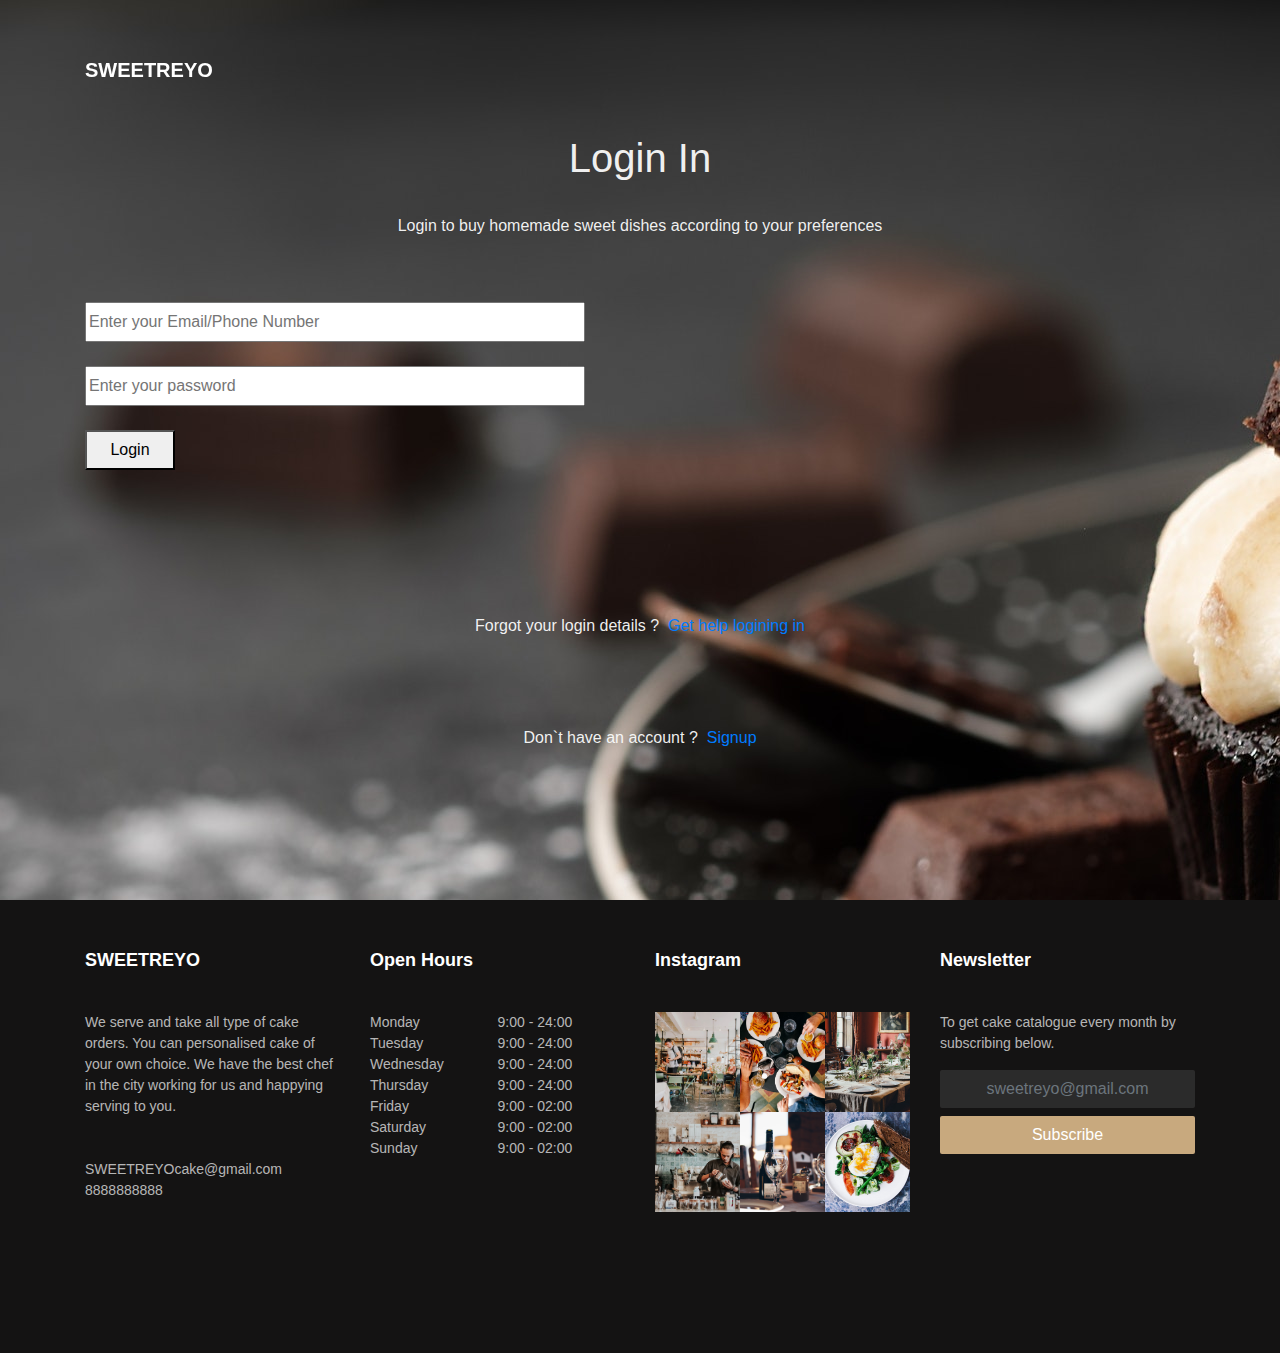
<file: login.html>
<!DOCTYPE html>
<html lang="en">

<head>
    <meta charset="UTF-8">
    <meta name="viewport" content="width=device-width, initial-scale=1.0">
    <link
        href="https://fonts.googleapis.com/css2?family=Great+Vibes&family=Poppins:wght@100;200;300;400;500;600;700;800&display=swap"
        rel="stylesheet">
    <link rel="stylesheet" href="https://stackpath.bootstrapcdn.com/font-awesome/4.7.0/css/font-awesome.min.css">
    <link rel="stylesheet" href="https://stackpath.bootstrapcdn.com/bootstrap/4.5.2/css/bootstrap.min.css">
    <link rel="stylesheet" href="css/animate.css">
    <link rel="stylesheet" href="css/owl.carousel.min.css">
    <link rel="stylesheet" href="css/owl.theme.default.min.css">

    <link rel="stylesheet" href="css/aos.css">

    <link rel="stylesheet" href="http://code.ionicframework.com/ionicons/2.0.1/css/ionicons.min.css">

    <link rel="stylesheet" href="css/bootstrap-datepicker.css">
    <link rel="stylesheet" href="css/jquery.timepicker.css">


    <link rel="stylesheet" href="css/flaticon.css">
    <link rel="stylesheet" href="css/icomoon.css">
    <link rel="stylesheet" href="style.css">
    <title>Document</title>
    <style>
        .signUp{
            margin-top: -5px;
            align-items: center;
        }
    </style>
</head>

<body>


    <!-- navigation starts -->
    <nav class="navbar navbar-expand-lg navbar-dark ftco_navbar bg-dark ftco-navbar-light" id="ftco-navbar">
        <div class="container">
            <a href="index.html" class="navbar-brand">SWEETREYO</a>

        </div>
    </nav>
    <!-- navigation ends -->

    <!-- slider  section start -->
    <section class="home-slider owl-carousel js-fullheight">
        <div style="background-image: url(images/bg_1.jpg);">
            <div class="overlay"></div>
            <div class="container">
                <div class="row slider-text js-fullheight justify-content-center align-items-center"
                    data-scrollax-parent="true">

                    <div class="container">
                        <div class="signUp">
                            <h1 style="color:rgba(252, 252, 252, 0.941);text-align: center;margin-top: 5px;">Login In</h1><br>
                            <p style="color:rgba(252, 252, 252, 0.941);text-align: center;">Login to buy homemade sweet dishes according to your preferences</p><br><br>                          
                            <input type="Email/Phone" placeholder="Enter your Email/Phone Number" style="height: 40px;width: 500px;"><br><br>
                            <input type="password" placeholder="Enter your password" style="height: 40px;width: 500px;"><br><br>                           
                            <button style="height: 40px;width: 90px;" onclick="window.location.href ='index.html';">Login</button><br><br><br><br><br><br><br>
                            <div class="forgot" style="color:rgba(252, 252, 252, 0.941);text-align: center;">
                                <p>Forgot your login details ?&nbsp;&nbsp;<a href="#">Get help logining in</a></p>
                            </div><br><br><br>
                            <div class="createAccount" style="color:rgba(252, 252, 252, 0.941);text-align: center;">
                                <p>Don`t have an account ?&nbsp;&nbsp;<a href="signUp.html">Signup</a></p>
                            </div>
                            
                        </div>
        
                        </div>
                    </div>

                </div>
            </div>
        </div>
        
    </section>
    <!-- slider  section end  -->



    <!-- footer section starts -->
    <section class="ftco-footer ftco-bg-dark ftco-section">
        <div class="container">
            <div class="row mb-5">
                <div class="col-md-6 col-lg-3">
                    <div class="ftco-footer-widget mb-4">
                        <h2 class="ftco-heading-2">SWEETREYO</h2>
                        <p>We serve and take all type of cake orders. You can personalised cake of your own choice. We
                            have the best chef in the city working for us and happying serving to you.
                            <br><br><br>
                            SWEETREYOcake@gmail.com
                            <br>
                            8888888888
                        </p>
                        <ul class="ftco-footer-social list-unstyled float-md-left float-lft mt-3">
                            <li class="ftco-animate"><a href="#"><span class="fa fa-facebook"></span></a></li>
                            <li class="ftco-animate"><a href="#"><span class="fa fa-twitter"></span></a></li>
                            <li class="ftco-animate"><a href="#"><span class="fa fa-instagram"></span></a></li>
                        </ul>
                    </div>
                </div>
                <div class="col-md-6 col-lg-3">
                    <div class="ftco-footer-widget mb-4">
                        <h2 class="ftco-heading-2">Open Hours</h2>
                        <ul class="list-unstyled open-hours">
                            <li class="d-flex"><span>Monday</span><span>9:00 - 24:00</span></li>
                            <li class="d-flex"><span>Tuesday</span><span>9:00 - 24:00</span></li>
                            <li class="d-flex"><span>Wednesday</span><span>9:00 - 24:00</span></li>
                            <li class="d-flex"><span>Thursday</span><span>9:00 - 24:00</span></li>
                            <li class="d-flex"><span>Friday</span><span>9:00 - 02:00</span></li>
                            <li class="d-flex"><span>Saturday</span><span>9:00 - 02:00</span></li>
                            <li class="d-flex"><span>Sunday</span><span> 9:00 - 02:00</span></li>
                        </ul>
                    </div>
                </div>
                <div class="col-md-6 col-lg-3">
                    <div class="ftco-footer-widget mb-4">
                        <h2 class="ftco-heading-2">Instagram</h2>
                        <div class="thumb d-sm-flex">
                            <a href="#" class="thumb-menu img" style="background-image: url(images/insta-1.jpg);"></a>
                            <a href="#" class="thumb-menu img" style="background-image: url(images/insta-2.jpg);"></a>
                            <a href="#" class="thumb-menu img" style="background-image: url(images/insta-3.jpg);"></a>
                        </div>
                        <div class="thumb d-sm-flex">
                            <a href="#" class="thumb-menu img" style="background-image: url(images/insta-4.jpg);"></a>
                            <a href="#" class="thumb-menu img" style="background-image: url(images/insta-5.jpg);"></a>
                            <a href="#" class="thumb-menu img" style="background-image: url(images/insta-6.jpg);"></a>
                        </div>
                    </div>
                </div>
                <div class="col-md-6 col-lg-3">
                    <div class="ftco-footer-widget mb-4">
                        <h2 class="ftco-heading-2">Newsletter</h2>
                        <p>To get cake catalogue every month by subscribing below.</p>
                        <form action="#" class="subscribe-form">
                            <div class="form-group">
                                <input type="text" class="form-control mb-2 text-center"
                                    placeholder="sweetreyo@gmail.com">
                                <input type="submit" value="Subscribe" class="form-control submit px-3">
                            </div>
                        </form>
                    </div>
                </div>
            </div>
        </div>
    </section>


    <!-- footer section ends -->





    <!-- scripts -->
    <script src="js/jquery.min.js"></script>
    <script src="js/jquery-migrate-3.0.1.min.js"></script>
    <script src="js/bootstrap.min.js"></script>
    <script src="js/jquery.waypoints.min.js"></script>
    <script src="js/jquery.stellar.min.js"></script>
    <script src="js/owl.carousel.min.js"></script>
    <script src="js/jquery.magnific-popup.min.js"></script>
    <script src="js/aos.js"></script>
    <script src="js/jquery.animateNumber.min.js"></script>
    <script src="js/bootstrap-datepicker.js"></script>
    <script src="js/jquery.timepicker.min.js"></script>
    <script src="js/scrollax.min.js"></script>
    <script src="main.js"></script>
</body>

</html>
</file>
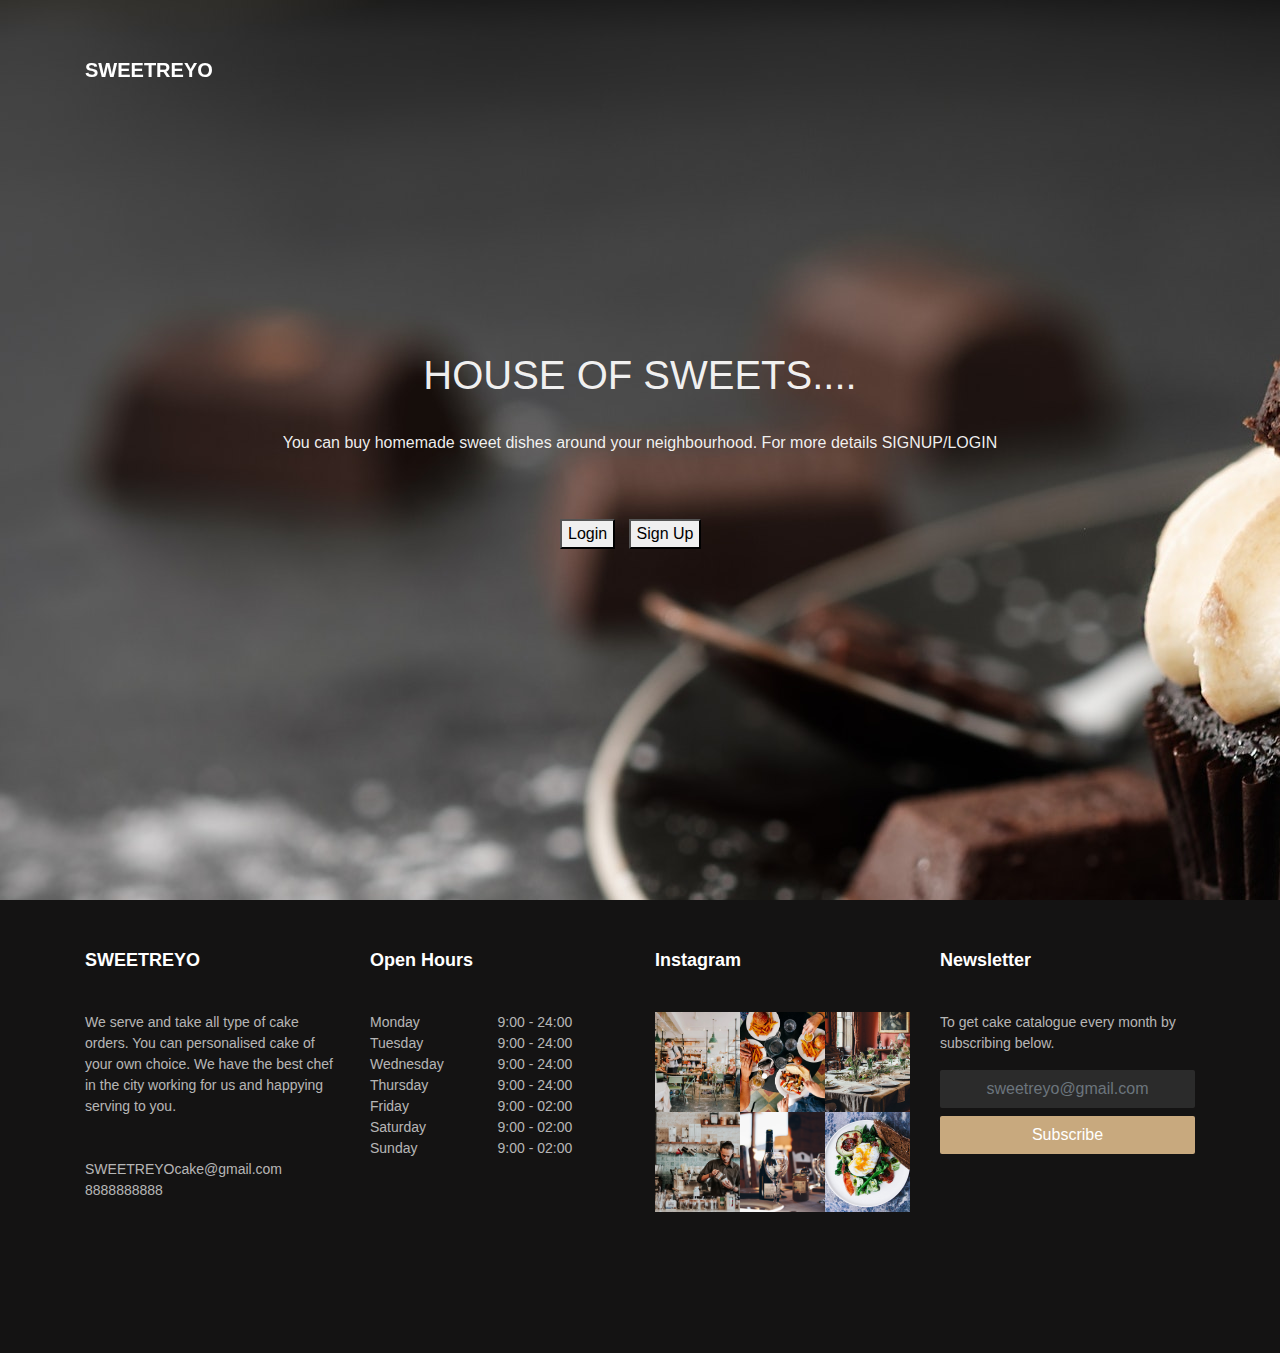
<file: signupLogin.html>
<!DOCTYPE html>
<html lang="en">

<head>
    <meta charset="UTF-8">
    <meta name="viewport" content="width=device-width, initial-scale=1.0">
    <link
        href="https://fonts.googleapis.com/css2?family=Great+Vibes&family=Poppins:wght@100;200;300;400;500;600;700;800&display=swap"
        rel="stylesheet">
    <link rel="stylesheet" href="https://stackpath.bootstrapcdn.com/font-awesome/4.7.0/css/font-awesome.min.css">
    <link rel="stylesheet" href="https://stackpath.bootstrapcdn.com/bootstrap/4.5.2/css/bootstrap.min.css">
    <link rel="stylesheet" href="css/animate.css">
    <link rel="stylesheet" href="css/owl.carousel.min.css">
    <link rel="stylesheet" href="css/owl.theme.default.min.css">

    <link rel="stylesheet" href="css/aos.css">

    <link rel="stylesheet" href="http://code.ionicframework.com/ionicons/2.0.1/css/ionicons.min.css">

    <link rel="stylesheet" href="css/bootstrap-datepicker.css">
    <link rel="stylesheet" href="css/jquery.timepicker.css">


    <link rel="stylesheet" href="css/flaticon.css">
    <link rel="stylesheet" href="css/icomoon.css">
    <link rel="stylesheet" href="style.css">
    <title>Document</title>
    <style>
        .signUp{
            margin-top: -5px;
            align-items: center;
        }
        .login {
            margin-left: 475px;
        }
    </style>
</head>

<body>


    <!-- navigation starts -->
    <nav class="navbar navbar-expand-lg navbar-dark ftco_navbar bg-dark ftco-navbar-light" id="ftco-navbar">
        <div class="container">
            <a href="index.html" class="navbar-brand">SWEETREYO</a>

        </div>
    </nav>
    <!-- navigation ends -->

    <!-- slider  section start -->
    <section class="home-slider owl-carousel js-fullheight">
        <div style="background-image: url(images/bg_1.jpg);">
            <div class="overlay"></div>
            <div class="container">
                <div class="row slider-text js-fullheight justify-content-center align-items-center"
                    data-scrollax-parent="true">

                    <div class="container">
                        <div class="signUp">
                            <h1 style="color:rgba(252, 252, 252, 0.941);text-align: center;margin-top: 5px;">HOUSE OF SWEETS....</h1><br>
                            <p style="color:rgba(252, 252, 252, 0.941);text-align: center;">You can buy homemade sweet dishes around your neighbourhood. For more details SIGNUP/LOGIN</p><br><br>                          
                            
                            <button class="login" onclick="window.location.href ='login.html';">Login</button>&nbsp;&nbsp;&nbsp;<button class="Signup" onclick="window.location.href ='signUp.html';">Sign Up</button>&nbsp;
                            
                        </div>
        
                        </div>
                    </div>

                </div>
            </div>
        </div>
        
    </section>
    <!-- slider  section end  -->



    <!-- footer section starts -->
    <section class="ftco-footer ftco-bg-dark ftco-section">
        <div class="container">
            <div class="row mb-5">
                <div class="col-md-6 col-lg-3">
                    <div class="ftco-footer-widget mb-4">
                        <h2 class="ftco-heading-2">SWEETREYO</h2>
                        <p>We serve and take all type of cake orders. You can personalised cake of your own choice. We
                            have the best chef in the city working for us and happying serving to you.
                            <br><br><br>
                            SWEETREYOcake@gmail.com
                            <br>
                            8888888888
                        </p>
                        <ul class="ftco-footer-social list-unstyled float-md-left float-lft mt-3">
                            <li class="ftco-animate"><a href="#"><span class="fa fa-facebook"></span></a></li>
                            <li class="ftco-animate"><a href="#"><span class="fa fa-twitter"></span></a></li>
                            <li class="ftco-animate"><a href="#"><span class="fa fa-instagram"></span></a></li>
                        </ul>
                    </div>
                </div>
                <div class="col-md-6 col-lg-3">
                    <div class="ftco-footer-widget mb-4">
                        <h2 class="ftco-heading-2">Open Hours</h2>
                        <ul class="list-unstyled open-hours">
                            <li class="d-flex"><span>Monday</span><span>9:00 - 24:00</span></li>
                            <li class="d-flex"><span>Tuesday</span><span>9:00 - 24:00</span></li>
                            <li class="d-flex"><span>Wednesday</span><span>9:00 - 24:00</span></li>
                            <li class="d-flex"><span>Thursday</span><span>9:00 - 24:00</span></li>
                            <li class="d-flex"><span>Friday</span><span>9:00 - 02:00</span></li>
                            <li class="d-flex"><span>Saturday</span><span>9:00 - 02:00</span></li>
                            <li class="d-flex"><span>Sunday</span><span> 9:00 - 02:00</span></li>
                        </ul>
                    </div>
                </div>
                <div class="col-md-6 col-lg-3">
                    <div class="ftco-footer-widget mb-4">
                        <h2 class="ftco-heading-2">Instagram</h2>
                        <div class="thumb d-sm-flex">
                            <a href="#" class="thumb-menu img" style="background-image: url(images/insta-1.jpg);"></a>
                            <a href="#" class="thumb-menu img" style="background-image: url(images/insta-2.jpg);"></a>
                            <a href="#" class="thumb-menu img" style="background-image: url(images/insta-3.jpg);"></a>
                        </div>
                        <div class="thumb d-sm-flex">
                            <a href="#" class="thumb-menu img" style="background-image: url(images/insta-4.jpg);"></a>
                            <a href="#" class="thumb-menu img" style="background-image: url(images/insta-5.jpg);"></a>
                            <a href="#" class="thumb-menu img" style="background-image: url(images/insta-6.jpg);"></a>
                        </div>
                    </div>
                </div>
                <div class="col-md-6 col-lg-3">
                    <div class="ftco-footer-widget mb-4">
                        <h2 class="ftco-heading-2">Newsletter</h2>
                        <p>To get cake catalogue every month by subscribing below.</p>
                        <form action="#" class="subscribe-form">
                            <div class="form-group">
                                <input type="text" class="form-control mb-2 text-center"
                                    placeholder="sweetreyo@gmail.com">
                                <input type="submit" value="Subscribe" class="form-control submit px-3">
                            </div>
                        </form>
                    </div>
                </div>
            </div>
        </div>
    </section>


    <!-- footer section ends -->





    <!-- scripts -->
    <script src="js/jquery.min.js"></script>
    <script src="js/jquery-migrate-3.0.1.min.js"></script>
    <script src="js/bootstrap.min.js"></script>
    <script src="js/jquery.waypoints.min.js"></script>
    <script src="js/jquery.stellar.min.js"></script>
    <script src="js/owl.carousel.min.js"></script>
    <script src="js/jquery.magnific-popup.min.js"></script>
    <script src="js/aos.js"></script>
    <script src="js/jquery.animateNumber.min.js"></script>
    <script src="js/bootstrap-datepicker.js"></script>
    <script src="js/jquery.timepicker.min.js"></script>
    <script src="js/scrollax.min.js"></script>
    <script src="main.js"></script>
</body>

</html>
</file>
<file: css/flaticon.css>
/*
  	Flaticon icon font: Flaticon
  	Creation date: 06/10/2018 08:32
  	*/


@font-face {
  font-family: "Flaticon";
  src: url("../fonts/flaticon/font/Flaticon.eot");
  src: url("../fonts/flaticon/font/Flaticon.eot?#iefix") format("embedded-opentype"),
       url("../fonts/flaticon/font/Flaticon.woff") format("woff"),
       url("../fonts/flaticon/font/Flaticon.ttf") format("truetype"),
       url("../fonts/flaticon/font/Flaticon.svg#Flaticon") format("svg");
  font-weight: normal;
  font-style: normal;
}

@media screen and (-webkit-min-device-pixel-ratio:0) {
  @font-face {
    font-family: "Flaticon";
    src: url("../fonts/flaticon/font/Flaticon.svg#Flaticon") format("svg");
  }
}

[class^="flaticon-"]:before, [class*=" flaticon-"]:before,
[class^="flaticon-"]:after, [class*=" flaticon-"]:after {   
  font-family: Flaticon;
  font-style: normal;
  font-weight: normal;
  font-variant: normal;
  text-transform: none;
  line-height: 1;

  /* Better Font Rendering =========== */
  -webkit-font-smoothing: antialiased;
  -moz-osx-font-smoothing: grayscale;
}


.flaticon-meeting:before { content: "\f100"; }
.flaticon-tray:before { content: "\f101"; }
.flaticon-cake:before { content: "\f102"; }
</file>
<file: css/icomoon.css>
@font-face {
  font-family: 'icomoon';
  src:  url('../fonts/icomoon/icomoon.eot?6tt51o');
  src:  url('../fonts/icomoon/icomoon.eot?6tt51o#iefix') format('embedded-opentype'),
    url('../fonts/icomoon/icomoon.ttf?6tt51o') format('truetype'),
    url('../fonts/icomoon/icomoon.woff?6tt51o') format('woff'),
    url('../fonts/icomoon/icomoon.svg?6tt51o#icomoon') format('svg');
  font-weight: normal;
  font-style: normal;
}

[class^="icon-"], [class*=" icon-"] {
  /* use !important to prevent issues with browser extensions that change fonts */
  font-family: 'icomoon' !important;
  speak: none;
  font-style: normal;
  font-weight: normal;
  font-variant: normal;
  text-transform: none;
  line-height: 1;

  /* Better Font Rendering =========== */
  -webkit-font-smoothing: antialiased;
  -moz-osx-font-smoothing: grayscale;
}

.icon-asterisk:before {
  content: "\f069";
}
.icon-plus:before {
  content: "\f067";
}
.icon-question:before {
  content: "\f128";
}
.icon-minus:before {
  content: "\f068";
}
.icon-glass:before {
  content: "\f000";
}
.icon-music:before {
  content: "\f001";
}
.icon-search:before {
  content: "\f002";
}
.icon-envelope-o:before {
  content: "\f003";
}
.icon-heart:before {
  content: "\f004";
}
.icon-star:before {
  content: "\f005";
}
.icon-star-o:before {
  content: "\f006";
}
.icon-user:before {
  content: "\f007";
}
.icon-film:before {
  content: "\f008";
}
.icon-th-large:before {
  content: "\f009";
}
.icon-th:before {
  content: "\f00a";
}
.icon-th-list:before {
  content: "\f00b";
}
.icon-check:before {
  content: "\f00c";
}
.icon-close:before {
  content: "\f00d";
}
.icon-remove:before {
  content: "\f00d";
}
.icon-times:before {
  content: "\f00d";
}
.icon-search-plus:before {
  content: "\f00e";
}
.icon-search-minus:before {
  content: "\f010";
}
.icon-power-off:before {
  content: "\f011";
}
.icon-signal:before {
  content: "\f012";
}
.icon-cog:before {
  content: "\f013";
}
.icon-gear:before {
  content: "\f013";
}
.icon-trash-o:before {
  content: "\f014";
}
.icon-home:before {
  content: "\f015";
}
.icon-file-o:before {
  content: "\f016";
}
.icon-clock-o:before {
  content: "\f017";
}
.icon-road:before {
  content: "\f018";
}
.icon-download:before {
  content: "\f019";
}
.icon-arrow-circle-o-down:before {
  content: "\f01a";
}
.icon-arrow-circle-o-up:before {
  content: "\f01b";
}
.icon-inbox:before {
  content: "\f01c";
}
.icon-play-circle-o:before {
  content: "\f01d";
}
.icon-repeat:before {
  content: "\f01e";
}
.icon-rotate-right:before {
  content: "\f01e";
}
.icon-refresh:before {
  content: "\f021";
}
.icon-list-alt:before {
  content: "\f022";
}
.icon-lock:before {
  content: "\f023";
}
.icon-flag:before {
  content: "\f024";
}
.icon-headphones:before {
  content: "\f025";
}
.icon-volume-off:before {
  content: "\f026";
}
.icon-volume-down:before {
  content: "\f027";
}
.icon-volume-up:before {
  content: "\f028";
}
.icon-qrcode:before {
  content: "\f029";
}
.icon-barcode:before {
  content: "\f02a";
}
.icon-tag:before {
  content: "\f02b";
}
.icon-tags:before {
  content: "\f02c";
}
.icon-book:before {
  content: "\f02d";
}
.icon-bookmark:before {
  content: "\f02e";
}
.icon-print:before {
  content: "\f02f";
}
.icon-camera:before {
  content: "\f030";
}
.icon-font:before {
  content: "\f031";
}
.icon-bold:before {
  content: "\f032";
}
.icon-italic:before {
  content: "\f033";
}
.icon-text-height:before {
  content: "\f034";
}
.icon-text-width:before {
  content: "\f035";
}
.icon-align-left:before {
  content: "\f036";
}
.icon-align-center:before {
  content: "\f037";
}
.icon-align-right:before {
  content: "\f038";
}
.icon-align-justify:before {
  content: "\f039";
}
.icon-list:before {
  content: "\f03a";
}
.icon-dedent:before {
  content: "\f03b";
}
.icon-outdent:before {
  content: "\f03b";
}
.icon-indent:before {
  content: "\f03c";
}
.icon-video-camera:before {
  content: "\f03d";
}
.icon-image:before {
  content: "\f03e";
}
.icon-photo:before {
  content: "\f03e";
}
.icon-picture-o:before {
  content: "\f03e";
}
.icon-pencil:before {
  content: "\f040";
}
.icon-map-marker:before {
  content: "\f041";
}
.icon-adjust:before {
  content: "\f042";
}
.icon-tint:before {
  content: "\f043";
}
.icon-edit:before {
  content: "\f044";
}
.icon-pencil-square-o:before {
  content: "\f044";
}
.icon-share-square-o:before {
  content: "\f045";
}
.icon-check-square-o:before {
  content: "\f046";
}
.icon-arrows:before {
  content: "\f047";
}
.icon-step-backward:before {
  content: "\f048";
}
.icon-fast-backward:before {
  content: "\f049";
}
.icon-backward:before {
  content: "\f04a";
}
.icon-play:before {
  content: "\f04b";
}
.icon-pause:before {
  content: "\f04c";
}
.icon-stop:before {
  content: "\f04d";
}
.icon-forward:before {
  content: "\f04e";
}
.icon-fast-forward:before {
  content: "\f050";
}
.icon-step-forward:before {
  content: "\f051";
}
.icon-eject:before {
  content: "\f052";
}
.icon-chevron-left:before {
  content: "\f053";
}
.icon-chevron-right:before {
  content: "\f054";
}
.icon-plus-circle:before {
  content: "\f055";
}
.icon-minus-circle:before {
  content: "\f056";
}
.icon-times-circle:before {
  content: "\f057";
}
.icon-check-circle:before {
  content: "\f058";
}
.icon-question-circle:before {
  content: "\f059";
}
.icon-info-circle:before {
  content: "\f05a";
}
.icon-crosshairs:before {
  content: "\f05b";
}
.icon-times-circle-o:before {
  content: "\f05c";
}
.icon-check-circle-o:before {
  content: "\f05d";
}
.icon-ban:before {
  content: "\f05e";
}
.icon-arrow-left:before {
  content: "\f060";
}
.icon-arrow-right:before {
  content: "\f061";
}
.icon-arrow-up:before {
  content: "\f062";
}
.icon-arrow-down:before {
  content: "\f063";
}
.icon-mail-forward:before {
  content: "\f064";
}
.icon-share:before {
  content: "\f064";
}
.icon-expand:before {
  content: "\f065";
}
.icon-compress:before {
  content: "\f066";
}
.icon-exclamation-circle:before {
  content: "\f06a";
}
.icon-gift:before {
  content: "\f06b";
}
.icon-leaf:before {
  content: "\f06c";
}
.icon-fire:before {
  content: "\f06d";
}
.icon-eye:before {
  content: "\f06e";
}
.icon-eye-slash:before {
  content: "\f070";
}
.icon-exclamation-triangle:before {
  content: "\f071";
}
.icon-warning:before {
  content: "\f071";
}
.icon-plane:before {
  content: "\f072";
}
.icon-calendar:before {
  content: "\f073";
}
.icon-random:before {
  content: "\f074";
}
.icon-comment:before {
  content: "\f075";
}
.icon-magnet:before {
  content: "\f076";
}
.icon-chevron-up:before {
  content: "\f077";
}
.icon-chevron-down:before {
  content: "\f078";
}
.icon-retweet:before {
  content: "\f079";
}
.icon-shopping-cart:before {
  content: "\f07a";
}
.icon-folder:before {
  content: "\f07b";
}
.icon-folder-open:before {
  content: "\f07c";
}
.icon-arrows-v:before {
  content: "\f07d";
}
.icon-arrows-h:before {
  content: "\f07e";
}
.icon-bar-chart:before {
  content: "\f080";
}
.icon-bar-chart-o:before {
  content: "\f080";
}
.icon-twitter-square:before {
  content: "\f081";
}
.icon-facebook-square:before {
  content: "\f082";
}
.icon-camera-retro:before {
  content: "\f083";
}
.icon-key:before {
  content: "\f084";
}
.icon-cogs:before {
  content: "\f085";
}
.icon-gears:before {
  content: "\f085";
}
.icon-comments:before {
  content: "\f086";
}
.icon-thumbs-o-up:before {
  content: "\f087";
}
.icon-thumbs-o-down:before {
  content: "\f088";
}
.icon-star-half:before {
  content: "\f089";
}
.icon-heart-o:before {
  content: "\f08a";
}
.icon-sign-out:before {
  content: "\f08b";
}
.icon-linkedin-square:before {
  content: "\f08c";
}
.icon-thumb-tack:before {
  content: "\f08d";
}
.icon-external-link:before {
  content: "\f08e";
}
.icon-sign-in:before {
  content: "\f090";
}
.icon-trophy:before {
  content: "\f091";
}
.icon-github-square:before {
  content: "\f092";
}
.icon-upload:before {
  content: "\f093";
}
.icon-lemon-o:before {
  content: "\f094";
}
.icon-phone:before {
  content: "\f095";
}
.icon-square-o:before {
  content: "\f096";
}
.icon-bookmark-o:before {
  content: "\f097";
}
.icon-phone-square:before {
  content: "\f098";
}
.icon-twitter:before {
  content: "\f099";
}
.icon-facebook:before {
  content: "\f09a";
}
.icon-facebook-f:before {
  content: "\f09a";
}
.icon-github:before {
  content: "\f09b";
}
.icon-unlock:before {
  content: "\f09c";
}
.icon-credit-card:before {
  content: "\f09d";
}
.icon-feed:before {
  content: "\f09e";
}
.icon-rss:before {
  content: "\f09e";
}
.icon-hdd-o:before {
  content: "\f0a0";
}
.icon-bullhorn:before {
  content: "\f0a1";
}
.icon-bell-o:before {
  content: "\f0a2";
}
.icon-certificate:before {
  content: "\f0a3";
}
.icon-hand-o-right:before {
  content: "\f0a4";
}
.icon-hand-o-left:before {
  content: "\f0a5";
}
.icon-hand-o-up:before {
  content: "\f0a6";
}
.icon-hand-o-down:before {
  content: "\f0a7";
}
.icon-arrow-circle-left:before {
  content: "\f0a8";
}
.icon-arrow-circle-right:before {
  content: "\f0a9";
}
.icon-arrow-circle-up:before {
  content: "\f0aa";
}
.icon-arrow-circle-down:before {
  content: "\f0ab";
}
.icon-globe:before {
  content: "\f0ac";
}
.icon-wrench:before {
  content: "\f0ad";
}
.icon-tasks:before {
  content: "\f0ae";
}
.icon-filter:before {
  content: "\f0b0";
}
.icon-briefcase:before {
  content: "\f0b1";
}
.icon-arrows-alt:before {
  content: "\f0b2";
}
.icon-group:before {
  content: "\f0c0";
}
.icon-users:before {
  content: "\f0c0";
}
.icon-chain:before {
  content: "\f0c1";
}
.icon-link:before {
  content: "\f0c1";
}
.icon-cloud:before {
  content: "\f0c2";
}
.icon-flask:before {
  content: "\f0c3";
}
.icon-cut:before {
  content: "\f0c4";
}
.icon-scissors:before {
  content: "\f0c4";
}
.icon-copy:before {
  content: "\f0c5";
}
.icon-files-o:before {
  content: "\f0c5";
}
.icon-paperclip:before {
  content: "\f0c6";
}
.icon-floppy-o:before {
  content: "\f0c7";
}
.icon-save:before {
  content: "\f0c7";
}
.icon-square:before {
  content: "\f0c8";
}
.icon-bars:before {
  content: "\f0c9";
}
.icon-navicon:before {
  content: "\f0c9";
}
.icon-reorder:before {
  content: "\f0c9";
}
.icon-list-ul:before {
  content: "\f0ca";
}
.icon-list-ol:before {
  content: "\f0cb";
}
.icon-strikethrough:before {
  content: "\f0cc";
}
.icon-underline:before {
  content: "\f0cd";
}
.icon-table:before {
  content: "\f0ce";
}
.icon-magic:before {
  content: "\f0d0";
}
.icon-truck:before {
  content: "\f0d1";
}
.icon-pinterest:before {
  content: "\f0d2";
}
.icon-pinterest-square:before {
  content: "\f0d3";
}
.icon-google-plus-square:before {
  content: "\f0d4";
}
.icon-google-plus:before {
  content: "\f0d5";
}
.icon-money:before {
  content: "\f0d6";
}
.icon-caret-down:before {
  content: "\f0d7";
}
.icon-caret-up:before {
  content: "\f0d8";
}
.icon-caret-left:before {
  content: "\f0d9";
}
.icon-caret-right:before {
  content: "\f0da";
}
.icon-columns:before {
  content: "\f0db";
}
.icon-sort:before {
  content: "\f0dc";
}
.icon-unsorted:before {
  content: "\f0dc";
}
.icon-sort-desc:before {
  content: "\f0dd";
}
.icon-sort-down:before {
  content: "\f0dd";
}
.icon-sort-asc:before {
  content: "\f0de";
}
.icon-sort-up:before {
  content: "\f0de";
}
.icon-envelope:before {
  content: "\f0e0";
}
.icon-linkedin:before {
  content: "\f0e1";
}
.icon-rotate-left:before {
  content: "\f0e2";
}
.icon-undo:before {
  content: "\f0e2";
}
.icon-gavel:before {
  content: "\f0e3";
}
.icon-legal:before {
  content: "\f0e3";
}
.icon-dashboard:before {
  content: "\f0e4";
}
.icon-tachometer:before {
  content: "\f0e4";
}
.icon-comment-o:before {
  content: "\f0e5";
}
.icon-comments-o:before {
  content: "\f0e6";
}
.icon-bolt:before {
  content: "\f0e7";
}
.icon-flash:before {
  content: "\f0e7";
}
.icon-sitemap:before {
  content: "\f0e8";
}
.icon-umbrella:before {
  content: "\f0e9";
}
.icon-clipboard:before {
  content: "\f0ea";
}
.icon-paste:before {
  content: "\f0ea";
}
.icon-lightbulb-o:before {
  content: "\f0eb";
}
.icon-exchange:before {
  content: "\f0ec";
}
.icon-cloud-download:before {
  content: "\f0ed";
}
.icon-cloud-upload:before {
  content: "\f0ee";
}
.icon-user-md:before {
  content: "\f0f0";
}
.icon-stethoscope:before {
  content: "\f0f1";
}
.icon-suitcase:before {
  content: "\f0f2";
}
.icon-bell:before {
  content: "\f0f3";
}
.icon-coffee:before {
  content: "\f0f4";
}
.icon-cutlery:before {
  content: "\f0f5";
}
.icon-file-text-o:before {
  content: "\f0f6";
}
.icon-building-o:before {
  content: "\f0f7";
}
.icon-hospital-o:before {
  content: "\f0f8";
}
.icon-ambulance:before {
  content: "\f0f9";
}
.icon-medkit:before {
  content: "\f0fa";
}
.icon-fighter-jet:before {
  content: "\f0fb";
}
.icon-beer:before {
  content: "\f0fc";
}
.icon-h-square:before {
  content: "\f0fd";
}
.icon-plus-square:before {
  content: "\f0fe";
}
.icon-angle-double-left:before {
  content: "\f100";
}
.icon-angle-double-right:before {
  content: "\f101";
}
.icon-angle-double-up:before {
  content: "\f102";
}
.icon-angle-double-down:before {
  content: "\f103";
}
.icon-angle-left:before {
  content: "\f104";
}
.icon-angle-right:before {
  content: "\f105";
}
.icon-angle-up:before {
  content: "\f106";
}
.icon-angle-down:before {
  content: "\f107";
}
.icon-desktop:before {
  content: "\f108";
}
.icon-laptop:before {
  content: "\f109";
}
.icon-tablet:before {
  content: "\f10a";
}
.icon-mobile:before {
  content: "\f10b";
}
.icon-mobile-phone:before {
  content: "\f10b";
}
.icon-circle-o:before {
  content: "\f10c";
}
.icon-quote-left:before {
  content: "\f10d";
}
.icon-quote-right:before {
  content: "\f10e";
}
.icon-spinner:before {
  content: "\f110";
}
.icon-circle:before {
  content: "\f111";
}
.icon-mail-reply:before {
  content: "\f112";
}
.icon-reply:before {
  content: "\f112";
}
.icon-github-alt:before {
  content: "\f113";
}
.icon-folder-o:before {
  content: "\f114";
}
.icon-folder-open-o:before {
  content: "\f115";
}
.icon-smile-o:before {
  content: "\f118";
}
.icon-frown-o:before {
  content: "\f119";
}
.icon-meh-o:before {
  content: "\f11a";
}
.icon-gamepad:before {
  content: "\f11b";
}
.icon-keyboard-o:before {
  content: "\f11c";
}
.icon-flag-o:before {
  content: "\f11d";
}
.icon-flag-checkered:before {
  content: "\f11e";
}
.icon-terminal:before {
  content: "\f120";
}
.icon-code:before {
  content: "\f121";
}
.icon-mail-reply-all:before {
  content: "\f122";
}
.icon-reply-all:before {
  content: "\f122";
}
.icon-star-half-empty:before {
  content: "\f123";
}
.icon-star-half-full:before {
  content: "\f123";
}
.icon-star-half-o:before {
  content: "\f123";
}
.icon-location-arrow:before {
  content: "\f124";
}
.icon-crop:before {
  content: "\f125";
}
.icon-code-fork:before {
  content: "\f126";
}
.icon-chain-broken:before {
  content: "\f127";
}
.icon-unlink:before {
  content: "\f127";
}
.icon-info:before {
  content: "\f129";
}
.icon-exclamation:before {
  content: "\f12a";
}
.icon-superscript:before {
  content: "\f12b";
}
.icon-subscript:before {
  content: "\f12c";
}
.icon-eraser:before {
  content: "\f12d";
}
.icon-puzzle-piece:before {
  content: "\f12e";
}
.icon-microphone:before {
  content: "\f130";
}
.icon-microphone-slash:before {
  content: "\f131";
}
.icon-shield:before {
  content: "\f132";
}
.icon-calendar-o:before {
  content: "\f133";
}
.icon-fire-extinguisher:before {
  content: "\f134";
}
.icon-rocket:before {
  content: "\f135";
}
.icon-maxcdn:before {
  content: "\f136";
}
.icon-chevron-circle-left:before {
  content: "\f137";
}
.icon-chevron-circle-right:before {
  content: "\f138";
}
.icon-chevron-circle-up:before {
  content: "\f139";
}
.icon-chevron-circle-down:before {
  content: "\f13a";
}
.icon-html5:before {
  content: "\f13b";
}
.icon-css3:before {
  content: "\f13c";
}
.icon-anchor:before {
  content: "\f13d";
}
.icon-unlock-alt:before {
  content: "\f13e";
}
.icon-bullseye:before {
  content: "\f140";
}
.icon-ellipsis-h:before {
  content: "\f141";
}
.icon-ellipsis-v:before {
  content: "\f142";
}
.icon-rss-square:before {
  content: "\f143";
}
.icon-play-circle:before {
  content: "\f144";
}
.icon-ticket:before {
  content: "\f145";
}
.icon-minus-square:before {
  content: "\f146";
}
.icon-minus-square-o:before {
  content: "\f147";
}
.icon-level-up:before {
  content: "\f148";
}
.icon-level-down:before {
  content: "\f149";
}
.icon-check-square:before {
  content: "\f14a";
}
.icon-pencil-square:before {
  content: "\f14b";
}
.icon-external-link-square:before {
  content: "\f14c";
}
.icon-share-square:before {
  content: "\f14d";
}
.icon-compass:before {
  content: "\f14e";
}
.icon-caret-square-o-down:before {
  content: "\f150";
}
.icon-toggle-down:before {
  content: "\f150";
}
.icon-caret-square-o-up:before {
  content: "\f151";
}
.icon-toggle-up:before {
  content: "\f151";
}
.icon-caret-square-o-right:before {
  content: "\f152";
}
.icon-toggle-right:before {
  content: "\f152";
}
.icon-eur:before {
  content: "\f153";
}
.icon-euro:before {
  content: "\f153";
}
.icon-gbp:before {
  content: "\f154";
}
.icon-dollar:before {
  content: "\f155";
}
.icon-usd:before {
  content: "\f155";
}
.icon-inr:before {
  content: "\f156";
}
.icon-rupee:before {
  content: "\f156";
}
.icon-cny:before {
  content: "\f157";
}
.icon-jpy:before {
  content: "\f157";
}
.icon-rmb:before {
  content: "\f157";
}
.icon-yen:before {
  content: "\f157";
}
.icon-rouble:before {
  content: "\f158";
}
.icon-rub:before {
  content: "\f158";
}
.icon-ruble:before {
  content: "\f158";
}
.icon-krw:before {
  content: "\f159";
}
.icon-won:before {
  content: "\f159";
}
.icon-bitcoin:before {
  content: "\f15a";
}
.icon-btc:before {
  content: "\f15a";
}
.icon-file:before {
  content: "\f15b";
}
.icon-file-text:before {
  content: "\f15c";
}
.icon-sort-alpha-asc:before {
  content: "\f15d";
}
.icon-sort-alpha-desc:before {
  content: "\f15e";
}
.icon-sort-amount-asc:before {
  content: "\f160";
}
.icon-sort-amount-desc:before {
  content: "\f161";
}
.icon-sort-numeric-asc:before {
  content: "\f162";
}
.icon-sort-numeric-desc:before {
  content: "\f163";
}
.icon-thumbs-up:before {
  content: "\f164";
}
.icon-thumbs-down:before {
  content: "\f165";
}
.icon-youtube-square:before {
  content: "\f166";
}
.icon-youtube:before {
  content: "\f167";
}
.icon-xing:before {
  content: "\f168";
}
.icon-xing-square:before {
  content: "\f169";
}
.icon-youtube-play:before {
  content: "\f16a";
}
.icon-dropbox:before {
  content: "\f16b";
}
.icon-stack-overflow:before {
  content: "\f16c";
}
.icon-instagram:before {
  content: "\f16d";
}
.icon-flickr:before {
  content: "\f16e";
}
.icon-adn:before {
  content: "\f170";
}
.icon-bitbucket:before {
  content: "\f171";
}
.icon-bitbucket-square:before {
  content: "\f172";
}
.icon-tumblr:before {
  content: "\f173";
}
.icon-tumblr-square:before {
  content: "\f174";
}
.icon-long-arrow-down:before {
  content: "\f175";
}
.icon-long-arrow-up:before {
  content: "\f176";
}
.icon-long-arrow-left:before {
  content: "\f177";
}
.icon-long-arrow-right:before {
  content: "\f178";
}
.icon-apple:before {
  content: "\f179";
}
.icon-windows:before {
  content: "\f17a";
}
.icon-android:before {
  content: "\f17b";
}
.icon-linux:before {
  content: "\f17c";
}
.icon-dribbble:before {
  content: "\f17d";
}
.icon-skype:before {
  content: "\f17e";
}
.icon-foursquare:before {
  content: "\f180";
}
.icon-trello:before {
  content: "\f181";
}
.icon-female:before {
  content: "\f182";
}
.icon-male:before {
  content: "\f183";
}
.icon-gittip:before {
  content: "\f184";
}
.icon-gratipay:before {
  content: "\f184";
}
.icon-sun-o:before {
  content: "\f185";
}
.icon-moon-o:before {
  content: "\f186";
}
.icon-archive:before {
  content: "\f187";
}
.icon-bug:before {
  content: "\f188";
}
.icon-vk:before {
  content: "\f189";
}
.icon-weibo:before {
  content: "\f18a";
}
.icon-renren:before {
  content: "\f18b";
}
.icon-pagelines:before {
  content: "\f18c";
}
.icon-stack-exchange:before {
  content: "\f18d";
}
.icon-arrow-circle-o-right:before {
  content: "\f18e";
}
.icon-arrow-circle-o-left:before {
  content: "\f190";
}
.icon-caret-square-o-left:before {
  content: "\f191";
}
.icon-toggle-left:before {
  content: "\f191";
}
.icon-dot-circle-o:before {
  content: "\f192";
}
.icon-wheelchair:before {
  content: "\f193";
}
.icon-vimeo-square:before {
  content: "\f194";
}
.icon-try:before {
  content: "\f195";
}
.icon-turkish-lira:before {
  content: "\f195";
}
.icon-plus-square-o:before {
  content: "\f196";
}
.icon-space-shuttle:before {
  content: "\f197";
}
.icon-slack:before {
  content: "\f198";
}
.icon-envelope-square:before {
  content: "\f199";
}
.icon-wordpress:before {
  content: "\f19a";
}
.icon-openid:before {
  content: "\f19b";
}
.icon-bank:before {
  content: "\f19c";
}
.icon-institution:before {
  content: "\f19c";
}
.icon-university:before {
  content: "\f19c";
}
.icon-graduation-cap:before {
  content: "\f19d";
}
.icon-mortar-board:before {
  content: "\f19d";
}
.icon-yahoo:before {
  content: "\f19e";
}
.icon-google:before {
  content: "\f1a0";
}
.icon-reddit:before {
  content: "\f1a1";
}
.icon-reddit-square:before {
  content: "\f1a2";
}
.icon-stumbleupon-circle:before {
  content: "\f1a3";
}
.icon-stumbleupon:before {
  content: "\f1a4";
}
.icon-delicious:before {
  content: "\f1a5";
}
.icon-digg:before {
  content: "\f1a6";
}
.icon-pied-piper-pp:before {
  content: "\f1a7";
}
.icon-pied-piper-alt:before {
  content: "\f1a8";
}
.icon-drupal:before {
  content: "\f1a9";
}
.icon-joomla:before {
  content: "\f1aa";
}
.icon-language:before {
  content: "\f1ab";
}
.icon-fax:before {
  content: "\f1ac";
}
.icon-building:before {
  content: "\f1ad";
}
.icon-child:before {
  content: "\f1ae";
}
.icon-paw:before {
  content: "\f1b0";
}
.icon-spoon:before {
  content: "\f1b1";
}
.icon-cube:before {
  content: "\f1b2";
}
.icon-cubes:before {
  content: "\f1b3";
}
.icon-behance:before {
  content: "\f1b4";
}
.icon-behance-square:before {
  content: "\f1b5";
}
.icon-steam:before {
  content: "\f1b6";
}
.icon-steam-square:before {
  content: "\f1b7";
}
.icon-recycle:before {
  content: "\f1b8";
}
.icon-automobile:before {
  content: "\f1b9";
}
.icon-car:before {
  content: "\f1b9";
}
.icon-cab:before {
  content: "\f1ba";
}
.icon-taxi:before {
  content: "\f1ba";
}
.icon-tree:before {
  content: "\f1bb";
}
.icon-spotify:before {
  content: "\f1bc";
}
.icon-deviantart:before {
  content: "\f1bd";
}
.icon-soundcloud:before {
  content: "\f1be";
}
.icon-database:before {
  content: "\f1c0";
}
.icon-file-pdf-o:before {
  content: "\f1c1";
}
.icon-file-word-o:before {
  content: "\f1c2";
}
.icon-file-excel-o:before {
  content: "\f1c3";
}
.icon-file-powerpoint-o:before {
  content: "\f1c4";
}
.icon-file-image-o:before {
  content: "\f1c5";
}
.icon-file-photo-o:before {
  content: "\f1c5";
}
.icon-file-picture-o:before {
  content: "\f1c5";
}
.icon-file-archive-o:before {
  content: "\f1c6";
}
.icon-file-zip-o:before {
  content: "\f1c6";
}
.icon-file-audio-o:before {
  content: "\f1c7";
}
.icon-file-sound-o:before {
  content: "\f1c7";
}
.icon-file-movie-o:before {
  content: "\f1c8";
}
.icon-file-video-o:before {
  content: "\f1c8";
}
.icon-file-code-o:before {
  content: "\f1c9";
}
.icon-vine:before {
  content: "\f1ca";
}
.icon-codepen:before {
  content: "\f1cb";
}
.icon-jsfiddle:before {
  content: "\f1cc";
}
.icon-life-bouy:before {
  content: "\f1cd";
}
.icon-life-buoy:before {
  content: "\f1cd";
}
.icon-life-ring:before {
  content: "\f1cd";
}
.icon-life-saver:before {
  content: "\f1cd";
}
.icon-support:before {
  content: "\f1cd";
}
.icon-circle-o-notch:before {
  content: "\f1ce";
}
.icon-ra:before {
  content: "\f1d0";
}
.icon-rebel:before {
  content: "\f1d0";
}
.icon-resistance:before {
  content: "\f1d0";
}
.icon-empire:before {
  content: "\f1d1";
}
.icon-ge:before {
  content: "\f1d1";
}
.icon-git-square:before {
  content: "\f1d2";
}
.icon-git:before {
  content: "\f1d3";
}
.icon-hacker-news:before {
  content: "\f1d4";
}
.icon-y-combinator-square:before {
  content: "\f1d4";
}
.icon-yc-square:before {
  content: "\f1d4";
}
.icon-tencent-weibo:before {
  content: "\f1d5";
}
.icon-qq:before {
  content: "\f1d6";
}
.icon-wechat:before {
  content: "\f1d7";
}
.icon-weixin:before {
  content: "\f1d7";
}
.icon-paper-plane:before {
  content: "\f1d8";
}
.icon-send:before {
  content: "\f1d8";
}
.icon-paper-plane-o:before {
  content: "\f1d9";
}
.icon-send-o:before {
  content: "\f1d9";
}
.icon-history:before {
  content: "\f1da";
}
.icon-circle-thin:before {
  content: "\f1db";
}
.icon-header:before {
  content: "\f1dc";
}
.icon-paragraph:before {
  content: "\f1dd";
}
.icon-sliders:before {
  content: "\f1de";
}
.icon-share-alt:before {
  content: "\f1e0";
}
.icon-share-alt-square:before {
  content: "\f1e1";
}
.icon-bomb:before {
  content: "\f1e2";
}
.icon-futbol-o:before {
  content: "\f1e3";
}
.icon-soccer-ball-o:before {
  content: "\f1e3";
}
.icon-tty:before {
  content: "\f1e4";
}
.icon-binoculars:before {
  content: "\f1e5";
}
.icon-plug:before {
  content: "\f1e6";
}
.icon-slideshare:before {
  content: "\f1e7";
}
.icon-twitch:before {
  content: "\f1e8";
}
.icon-yelp:before {
  content: "\f1e9";
}
.icon-newspaper-o:before {
  content: "\f1ea";
}
.icon-wifi:before {
  content: "\f1eb";
}
.icon-calculator:before {
  content: "\f1ec";
}
.icon-paypal:before {
  content: "\f1ed";
}
.icon-google-wallet:before {
  content: "\f1ee";
}
.icon-cc-visa:before {
  content: "\f1f0";
}
.icon-cc-mastercard:before {
  content: "\f1f1";
}
.icon-cc-discover:before {
  content: "\f1f2";
}
.icon-cc-amex:before {
  content: "\f1f3";
}
.icon-cc-paypal:before {
  content: "\f1f4";
}
.icon-cc-stripe:before {
  content: "\f1f5";
}
.icon-bell-slash:before {
  content: "\f1f6";
}
.icon-bell-slash-o:before {
  content: "\f1f7";
}
.icon-trash:before {
  content: "\f1f8";
}
.icon-copyright:before {
  content: "\f1f9";
}
.icon-at:before {
  content: "\f1fa";
}
.icon-eyedropper:before {
  content: "\f1fb";
}
.icon-paint-brush:before {
  content: "\f1fc";
}
.icon-birthday-cake:before {
  content: "\f1fd";
}
.icon-area-chart:before {
  content: "\f1fe";
}
.icon-pie-chart:before {
  content: "\f200";
}
.icon-line-chart:before {
  content: "\f201";
}
.icon-lastfm:before {
  content: "\f202";
}
.icon-lastfm-square:before {
  content: "\f203";
}
.icon-toggle-off:before {
  content: "\f204";
}
.icon-toggle-on:before {
  content: "\f205";
}
.icon-bicycle:before {
  content: "\f206";
}
.icon-bus:before {
  content: "\f207";
}
.icon-ioxhost:before {
  content: "\f208";
}
.icon-angellist:before {
  content: "\f209";
}
.icon-cc:before {
  content: "\f20a";
}
.icon-ils:before {
  content: "\f20b";
}
.icon-shekel:before {
  content: "\f20b";
}
.icon-sheqel:before {
  content: "\f20b";
}
.icon-meanpath:before {
  content: "\f20c";
}
.icon-buysellads:before {
  content: "\f20d";
}
.icon-connectdevelop:before {
  content: "\f20e";
}
.icon-dashcube:before {
  content: "\f210";
}
.icon-forumbee:before {
  content: "\f211";
}
.icon-leanpub:before {
  content: "\f212";
}
.icon-sellsy:before {
  content: "\f213";
}
.icon-shirtsinbulk:before {
  content: "\f214";
}
.icon-simplybuilt:before {
  content: "\f215";
}
.icon-skyatlas:before {
  content: "\f216";
}
.icon-cart-plus:before {
  content: "\f217";
}
.icon-cart-arrow-down:before {
  content: "\f218";
}
.icon-diamond:before {
  content: "\f219";
}
.icon-ship:before {
  content: "\f21a";
}
.icon-user-secret:before {
  content: "\f21b";
}
.icon-motorcycle:before {
  content: "\f21c";
}
.icon-street-view:before {
  content: "\f21d";
}
.icon-heartbeat:before {
  content: "\f21e";
}
.icon-venus:before {
  content: "\f221";
}
.icon-mars:before {
  content: "\f222";
}
.icon-mercury:before {
  content: "\f223";
}
.icon-intersex:before {
  content: "\f224";
}
.icon-transgender:before {
  content: "\f224";
}
.icon-transgender-alt:before {
  content: "\f225";
}
.icon-venus-double:before {
  content: "\f226";
}
.icon-mars-double:before {
  content: "\f227";
}
.icon-venus-mars:before {
  content: "\f228";
}
.icon-mars-stroke:before {
  content: "\f229";
}
.icon-mars-stroke-v:before {
  content: "\f22a";
}
.icon-mars-stroke-h:before {
  content: "\f22b";
}
.icon-neuter:before {
  content: "\f22c";
}
.icon-genderless:before {
  content: "\f22d";
}
.icon-facebook-official:before {
  content: "\f230";
}
.icon-pinterest-p:before {
  content: "\f231";
}
.icon-whatsapp:before {
  content: "\f232";
}
.icon-server:before {
  content: "\f233";
}
.icon-user-plus:before {
  content: "\f234";
}
.icon-user-times:before {
  content: "\f235";
}
.icon-bed:before {
  content: "\f236";
}
.icon-hotel:before {
  content: "\f236";
}
.icon-viacoin:before {
  content: "\f237";
}
.icon-train:before {
  content: "\f238";
}
.icon-subway:before {
  content: "\f239";
}
.icon-medium:before {
  content: "\f23a";
}
.icon-y-combinator:before {
  content: "\f23b";
}
.icon-yc:before {
  content: "\f23b";
}
.icon-optin-monster:before {
  content: "\f23c";
}
.icon-opencart:before {
  content: "\f23d";
}
.icon-expeditedssl:before {
  content: "\f23e";
}
.icon-battery:before {
  content: "\f240";
}
.icon-battery-4:before {
  content: "\f240";
}
.icon-battery-full:before {
  content: "\f240";
}
.icon-battery-3:before {
  content: "\f241";
}
.icon-battery-three-quarters:before {
  content: "\f241";
}
.icon-battery-2:before {
  content: "\f242";
}
.icon-battery-half:before {
  content: "\f242";
}
.icon-battery-1:before {
  content: "\f243";
}
.icon-battery-quarter:before {
  content: "\f243";
}
.icon-battery-0:before {
  content: "\f244";
}
.icon-battery-empty:before {
  content: "\f244";
}
.icon-mouse-pointer:before {
  content: "\f245";
}
.icon-i-cursor:before {
  content: "\f246";
}
.icon-object-group:before {
  content: "\f247";
}
.icon-object-ungroup:before {
  content: "\f248";
}
.icon-sticky-note:before {
  content: "\f249";
}
.icon-sticky-note-o:before {
  content: "\f24a";
}
.icon-cc-jcb:before {
  content: "\f24b";
}
.icon-cc-diners-club:before {
  content: "\f24c";
}
.icon-clone:before {
  content: "\f24d";
}
.icon-balance-scale:before {
  content: "\f24e";
}
.icon-hourglass-o:before {
  content: "\f250";
}
.icon-hourglass-1:before {
  content: "\f251";
}
.icon-hourglass-start:before {
  content: "\f251";
}
.icon-hourglass-2:before {
  content: "\f252";
}
.icon-hourglass-half:before {
  content: "\f252";
}
.icon-hourglass-3:before {
  content: "\f253";
}
.icon-hourglass-end:before {
  content: "\f253";
}
.icon-hourglass:before {
  content: "\f254";
}
.icon-hand-grab-o:before {
  content: "\f255";
}
.icon-hand-rock-o:before {
  content: "\f255";
}
.icon-hand-paper-o:before {
  content: "\f256";
}
.icon-hand-stop-o:before {
  content: "\f256";
}
.icon-hand-scissors-o:before {
  content: "\f257";
}
.icon-hand-lizard-o:before {
  content: "\f258";
}
.icon-hand-spock-o:before {
  content: "\f259";
}
.icon-hand-pointer-o:before {
  content: "\f25a";
}
.icon-hand-peace-o:before {
  content: "\f25b";
}
.icon-trademark:before {
  content: "\f25c";
}
.icon-registered:before {
  content: "\f25d";
}
.icon-creative-commons:before {
  content: "\f25e";
}
.icon-gg:before {
  content: "\f260";
}
.icon-gg-circle:before {
  content: "\f261";
}
.icon-tripadvisor:before {
  content: "\f262";
}
.icon-odnoklassniki:before {
  content: "\f263";
}
.icon-odnoklassniki-square:before {
  content: "\f264";
}
.icon-get-pocket:before {
  content: "\f265";
}
.icon-wikipedia-w:before {
  content: "\f266";
}
.icon-safari:before {
  content: "\f267";
}
.icon-chrome:before {
  content: "\f268";
}
.icon-firefox:before {
  content: "\f269";
}
.icon-opera:before {
  content: "\f26a";
}
.icon-internet-explorer:before {
  content: "\f26b";
}
.icon-television:before {
  content: "\f26c";
}
.icon-tv:before {
  content: "\f26c";
}
.icon-contao:before {
  content: "\f26d";
}
.icon-500px:before {
  content: "\f26e";
}
.icon-amazon:before {
  content: "\f270";
}
.icon-calendar-plus-o:before {
  content: "\f271";
}
.icon-calendar-minus-o:before {
  content: "\f272";
}
.icon-calendar-times-o:before {
  content: "\f273";
}
.icon-calendar-check-o:before {
  content: "\f274";
}
.icon-industry:before {
  content: "\f275";
}
.icon-map-pin:before {
  content: "\f276";
}
.icon-map-signs:before {
  content: "\f277";
}
.icon-map-o:before {
  content: "\f278";
}
.icon-map:before {
  content: "\f279";
}
.icon-commenting:before {
  content: "\f27a";
}
.icon-commenting-o:before {
  content: "\f27b";
}
.icon-houzz:before {
  content: "\f27c";
}
.icon-vimeo:before {
  content: "\f27d";
}
.icon-black-tie:before {
  content: "\f27e";
}
.icon-fonticons:before {
  content: "\f280";
}
.icon-reddit-alien:before {
  content: "\f281";
}
.icon-edge:before {
  content: "\f282";
}
.icon-credit-card-alt:before {
  content: "\f283";
}
.icon-codiepie:before {
  content: "\f284";
}
.icon-modx:before {
  content: "\f285";
}
.icon-fort-awesome:before {
  content: "\f286";
}
.icon-usb:before {
  content: "\f287";
}
.icon-product-hunt:before {
  content: "\f288";
}
.icon-mixcloud:before {
  content: "\f289";
}
.icon-scribd:before {
  content: "\f28a";
}
.icon-pause-circle:before {
  content: "\f28b";
}
.icon-pause-circle-o:before {
  content: "\f28c";
}
.icon-stop-circle:before {
  content: "\f28d";
}
.icon-stop-circle-o:before {
  content: "\f28e";
}
.icon-shopping-bag:before {
  content: "\f290";
}
.icon-shopping-basket:before {
  content: "\f291";
}
.icon-hashtag:before {
  content: "\f292";
}
.icon-bluetooth:before {
  content: "\f293";
}
.icon-bluetooth-b:before {
  content: "\f294";
}
.icon-percent:before {
  content: "\f295";
}
.icon-gitlab:before {
  content: "\f296";
}
.icon-wpbeginner:before {
  content: "\f297";
}
.icon-wpforms:before {
  content: "\f298";
}
.icon-envira:before {
  content: "\f299";
}
.icon-universal-access:before {
  content: "\f29a";
}
.icon-wheelchair-alt:before {
  content: "\f29b";
}
.icon-question-circle-o:before {
  content: "\f29c";
}
.icon-blind:before {
  content: "\f29d";
}
.icon-audio-description:before {
  content: "\f29e";
}
.icon-volume-control-phone:before {
  content: "\f2a0";
}
.icon-braille:before {
  content: "\f2a1";
}
.icon-assistive-listening-systems:before {
  content: "\f2a2";
}
.icon-american-sign-language-interpreting:before {
  content: "\f2a3";
}
.icon-asl-interpreting:before {
  content: "\f2a3";
}
.icon-deaf:before {
  content: "\f2a4";
}
.icon-deafness:before {
  content: "\f2a4";
}
.icon-hard-of-hearing:before {
  content: "\f2a4";
}
.icon-glide:before {
  content: "\f2a5";
}
.icon-glide-g:before {
  content: "\f2a6";
}
.icon-sign-language:before {
  content: "\f2a7";
}
.icon-signing:before {
  content: "\f2a7";
}
.icon-low-vision:before {
  content: "\f2a8";
}
.icon-viadeo:before {
  content: "\f2a9";
}
.icon-viadeo-square:before {
  content: "\f2aa";
}
.icon-snapchat:before {
  content: "\f2ab";
}
.icon-snapchat-ghost:before {
  content: "\f2ac";
}
.icon-snapchat-square:before {
  content: "\f2ad";
}
.icon-pied-piper:before {
  content: "\f2ae";
}
.icon-first-order:before {
  content: "\f2b0";
}
.icon-yoast:before {
  content: "\f2b1";
}
.icon-themeisle:before {
  content: "\f2b2";
}
.icon-google-plus-circle:before {
  content: "\f2b3";
}
.icon-google-plus-official:before {
  content: "\f2b3";
}
.icon-fa:before {
  content: "\f2b4";
}
.icon-font-awesome:before {
  content: "\f2b4";
}
.icon-handshake-o:before {
  content: "\f2b5";
}
.icon-envelope-open:before {
  content: "\f2b6";
}
.icon-envelope-open-o:before {
  content: "\f2b7";
}
.icon-linode:before {
  content: "\f2b8";
}
.icon-address-book:before {
  content: "\f2b9";
}
.icon-address-book-o:before {
  content: "\f2ba";
}
.icon-address-card:before {
  content: "\f2bb";
}
.icon-vcard:before {
  content: "\f2bb";
}
.icon-address-card-o:before {
  content: "\f2bc";
}
.icon-vcard-o:before {
  content: "\f2bc";
}
.icon-user-circle:before {
  content: "\f2bd";
}
.icon-user-circle-o:before {
  content: "\f2be";
}
.icon-user-o:before {
  content: "\f2c0";
}
.icon-id-badge:before {
  content: "\f2c1";
}
.icon-drivers-license:before {
  content: "\f2c2";
}
.icon-id-card:before {
  content: "\f2c2";
}
.icon-drivers-license-o:before {
  content: "\f2c3";
}
.icon-id-card-o:before {
  content: "\f2c3";
}
.icon-quora:before {
  content: "\f2c4";
}
.icon-free-code-camp:before {
  content: "\f2c5";
}
.icon-telegram:before {
  content: "\f2c6";
}
.icon-thermometer:before {
  content: "\f2c7";
}
.icon-thermometer-4:before {
  content: "\f2c7";
}
.icon-thermometer-full:before {
  content: "\f2c7";
}
.icon-thermometer-3:before {
  content: "\f2c8";
}
.icon-thermometer-three-quarters:before {
  content: "\f2c8";
}
.icon-thermometer-2:before {
  content: "\f2c9";
}
.icon-thermometer-half:before {
  content: "\f2c9";
}
.icon-thermometer-1:before {
  content: "\f2ca";
}
.icon-thermometer-quarter:before {
  content: "\f2ca";
}
.icon-thermometer-0:before {
  content: "\f2cb";
}
.icon-thermometer-empty:before {
  content: "\f2cb";
}
.icon-shower:before {
  content: "\f2cc";
}
.icon-bath:before {
  content: "\f2cd";
}
.icon-bathtub:before {
  content: "\f2cd";
}
.icon-s15:before {
  content: "\f2cd";
}
.icon-podcast:before {
  content: "\f2ce";
}
.icon-window-maximize:before {
  content: "\f2d0";
}
.icon-window-minimize:before {
  content: "\f2d1";
}
.icon-window-restore:before {
  content: "\f2d2";
}
.icon-times-rectangle:before {
  content: "\f2d3";
}
.icon-window-close:before {
  content: "\f2d3";
}
.icon-times-rectangle-o:before {
  content: "\f2d4";
}
.icon-window-close-o:before {
  content: "\f2d4";
}
.icon-bandcamp:before {
  content: "\f2d5";
}
.icon-grav:before {
  content: "\f2d6";
}
.icon-etsy:before {
  content: "\f2d7";
}
.icon-imdb:before {
  content: "\f2d8";
}
.icon-ravelry:before {
  content: "\f2d9";
}
.icon-eercast:before {
  content: "\f2da";
}
.icon-microchip:before {
  content: "\f2db";
}
.icon-snowflake-o:before {
  content: "\f2dc";
}
.icon-superpowers:before {
  content: "\f2dd";
}
.icon-wpexplorer:before {
  content: "\f2de";
}
.icon-meetup:before {
  content: "\f2e0";
}
.icon-3d_rotation:before {
  content: "\e84d";
}
.icon-ac_unit:before {
  content: "\eb3b";
}
.icon-alarm:before {
  content: "\e855";
}
.icon-access_alarms:before {
  content: "\e191";
}
.icon-schedule:before {
  content: "\e8b5";
}
.icon-accessibility:before {
  content: "\e84e";
}
.icon-accessible:before {
  content: "\e914";
}
.icon-account_balance:before {
  content: "\e84f";
}
.icon-account_balance_wallet:before {
  content: "\e850";
}
.icon-account_box:before {
  content: "\e851";
}
.icon-account_circle:before {
  content: "\e853";
}
.icon-adb:before {
  content: "\e60e";
}
.icon-add:before {
  content: "\e145";
}
.icon-add_a_photo:before {
  content: "\e439";
}
.icon-alarm_add:before {
  content: "\e856";
}
.icon-add_alert:before {
  content: "\e003";
}
.icon-add_box:before {
  content: "\e146";
}
.icon-add_circle:before {
  content: "\e147";
}
.icon-control_point:before {
  content: "\e3ba";
}
.icon-add_location:before {
  content: "\e567";
}
.icon-add_shopping_cart:before {
  content: "\e854";
}
.icon-queue:before {
  content: "\e03c";
}
.icon-add_to_queue:before {
  content: "\e05c";
}
.icon-adjust2:before {
  content: "\e39e";
}
.icon-airline_seat_flat:before {
  content: "\e630";
}
.icon-airline_seat_flat_angled:before {
  content: "\e631";
}
.icon-airline_seat_individual_suite:before {
  content: "\e632";
}
.icon-airline_seat_legroom_extra:before {
  content: "\e633";
}
.icon-airline_seat_legroom_normal:before {
  content: "\e634";
}
.icon-airline_seat_legroom_reduced:before {
  content: "\e635";
}
.icon-airline_seat_recline_extra:before {
  content: "\e636";
}
.icon-airline_seat_recline_normal:before {
  content: "\e637";
}
.icon-flight:before {
  content: "\e539";
}
.icon-airplanemode_inactive:before {
  content: "\e194";
}
.icon-airplay:before {
  content: "\e055";
}
.icon-airport_shuttle:before {
  content: "\eb3c";
}
.icon-alarm_off:before {
  content: "\e857";
}
.icon-alarm_on:before {
  content: "\e858";
}
.icon-album:before {
  content: "\e019";
}
.icon-all_inclusive:before {
  content: "\eb3d";
}
.icon-all_out:before {
  content: "\e90b";
}
.icon-android2:before {
  content: "\e859";
}
.icon-announcement:before {
  content: "\e85a";
}
.icon-apps:before {
  content: "\e5c3";
}
.icon-archive2:before {
  content: "\e149";
}
.icon-arrow_back:before {
  content: "\e5c4";
}
.icon-arrow_downward:before {
  content: "\e5db";
}
.icon-arrow_drop_down:before {
  content: "\e5c5";
}
.icon-arrow_drop_down_circle:before {
  content: "\e5c6";
}
.icon-arrow_drop_up:before {
  content: "\e5c7";
}
.icon-arrow_forward:before {
  content: "\e5c8";
}
.icon-arrow_upward:before {
  content: "\e5d8";
}
.icon-art_track:before {
  content: "\e060";
}
.icon-aspect_ratio:before {
  content: "\e85b";
}
.icon-poll:before {
  content: "\e801";
}
.icon-assignment:before {
  content: "\e85d";
}
.icon-assignment_ind:before {
  content: "\e85e";
}
.icon-assignment_late:before {
  content: "\e85f";
}
.icon-assignment_return:before {
  content: "\e860";
}
.icon-assignment_returned:before {
  content: "\e861";
}
.icon-assignment_turned_in:before {
  content: "\e862";
}
.icon-assistant:before {
  content: "\e39f";
}
.icon-flag2:before {
  content: "\e153";
}
.icon-attach_file:before {
  content: "\e226";
}
.icon-attach_money:before {
  content: "\e227";
}
.icon-attachment:before {
  content: "\e2bc";
}
.icon-audiotrack:before {
  content: "\e3a1";
}
.icon-autorenew:before {
  content: "\e863";
}
.icon-av_timer:before {
  content: "\e01b";
}
.icon-backspace:before {
  content: "\e14a";
}
.icon-cloud_upload:before {
  content: "\e2c3";
}
.icon-battery_alert:before {
  content: "\e19c";
}
.icon-battery_charging_full:before {
  content: "\e1a3";
}
.icon-battery_std:before {
  content: "\e1a5";
}
.icon-battery_unknown:before {
  content: "\e1a6";
}
.icon-beach_access:before {
  content: "\eb3e";
}
.icon-beenhere:before {
  content: "\e52d";
}
.icon-block:before {
  content: "\e14b";
}
.icon-bluetooth2:before {
  content: "\e1a7";
}
.icon-bluetooth_searching:before {
  content: "\e1aa";
}
.icon-bluetooth_connected:before {
  content: "\e1a8";
}
.icon-bluetooth_disabled:before {
  content: "\e1a9";
}
.icon-blur_circular:before {
  content: "\e3a2";
}
.icon-blur_linear:before {
  content: "\e3a3";
}
.icon-blur_off:before {
  content: "\e3a4";
}
.icon-blur_on:before {
  content: "\e3a5";
}
.icon-class:before {
  content: "\e86e";
}
.icon-turned_in:before {
  content: "\e8e6";
}
.icon-turned_in_not:before {
  content: "\e8e7";
}
.icon-border_all:before {
  content: "\e228";
}
.icon-border_bottom:before {
  content: "\e229";
}
.icon-border_clear:before {
  content: "\e22a";
}
.icon-border_color:before {
  content: "\e22b";
}
.icon-border_horizontal:before {
  content: "\e22c";
}
.icon-border_inner:before {
  content: "\e22d";
}
.icon-border_left:before {
  content: "\e22e";
}
.icon-border_outer:before {
  content: "\e22f";
}
.icon-border_right:before {
  content: "\e230";
}
.icon-border_style:before {
  content: "\e231";
}
.icon-border_top:before {
  content: "\e232";
}
.icon-border_vertical:before {
  content: "\e233";
}
.icon-branding_watermark:before {
  content: "\e06b";
}
.icon-brightness_1:before {
  content: "\e3a6";
}
.icon-brightness_2:before {
  content: "\e3a7";
}
.icon-brightness_3:before {
  content: "\e3a8";
}
.icon-brightness_4:before {
  content: "\e3a9";
}
.icon-brightness_low:before {
  content: "\e1ad";
}
.icon-brightness_medium:before {
  content: "\e1ae";
}
.icon-brightness_high:before {
  content: "\e1ac";
}
.icon-brightness_auto:before {
  content: "\e1ab";
}
.icon-broken_image:before {
  content: "\e3ad";
}
.icon-brush:before {
  content: "\e3ae";
}
.icon-bubble_chart:before {
  content: "\e6dd";
}
.icon-bug_report:before {
  content: "\e868";
}
.icon-build:before {
  content: "\e869";
}
.icon-burst_mode:before {
  content: "\e43c";
}
.icon-domain:before {
  content: "\e7ee";
}
.icon-business_center:before {
  content: "\eb3f";
}
.icon-cached:before {
  content: "\e86a";
}
.icon-cake:before {
  content: "\e7e9";
}
.icon-phone2:before {
  content: "\e0cd";
}
.icon-call_end:before {
  content: "\e0b1";
}
.icon-call_made:before {
  content: "\e0b2";
}
.icon-merge_type:before {
  content: "\e252";
}
.icon-call_missed:before {
  content: "\e0b4";
}
.icon-call_missed_outgoing:before {
  content: "\e0e4";
}
.icon-call_received:before {
  content: "\e0b5";
}
.icon-call_split:before {
  content: "\e0b6";
}
.icon-call_to_action:before {
  content: "\e06c";
}
.icon-camera2:before {
  content: "\e3af";
}
.icon-photo_camera:before {
  content: "\e412";
}
.icon-camera_enhance:before {
  content: "\e8fc";
}
.icon-camera_front:before {
  content: "\e3b1";
}
.icon-camera_rear:before {
  content: "\e3b2";
}
.icon-camera_roll:before {
  content: "\e3b3";
}
.icon-cancel:before {
  content: "\e5c9";
}
.icon-redeem:before {
  content: "\e8b1";
}
.icon-card_membership:before {
  content: "\e8f7";
}
.icon-card_travel:before {
  content: "\e8f8";
}
.icon-casino:before {
  content: "\eb40";
}
.icon-cast:before {
  content: "\e307";
}
.icon-cast_connected:before {
  content: "\e308";
}
.icon-center_focus_strong:before {
  content: "\e3b4";
}
.icon-center_focus_weak:before {
  content: "\e3b5";
}
.icon-change_history:before {
  content: "\e86b";
}
.icon-chat:before {
  content: "\e0b7";
}
.icon-chat_bubble:before {
  content: "\e0ca";
}
.icon-chat_bubble_outline:before {
  content: "\e0cb";
}
.icon-check2:before {
  content: "\e5ca";
}
.icon-check_box:before {
  content: "\e834";
}
.icon-check_box_outline_blank:before {
  content: "\e835";
}
.icon-check_circle:before {
  content: "\e86c";
}
.icon-navigate_before:before {
  content: "\e408";
}
.icon-navigate_next:before {
  content: "\e409";
}
.icon-child_care:before {
  content: "\eb41";
}
.icon-child_friendly:before {
  content: "\eb42";
}
.icon-chrome_reader_mode:before {
  content: "\e86d";
}
.icon-close2:before {
  content: "\e5cd";
}
.icon-clear_all:before {
  content: "\e0b8";
}
.icon-closed_caption:before {
  content: "\e01c";
}
.icon-wb_cloudy:before {
  content: "\e42d";
}
.icon-cloud_circle:before {
  content: "\e2be";
}
.icon-cloud_done:before {
  content: "\e2bf";
}
.icon-cloud_download:before {
  content: "\e2c0";
}
.icon-cloud_off:before {
  content: "\e2c1";
}
.icon-cloud_queue:before {
  content: "\e2c2";
}
.icon-code2:before {
  content: "\e86f";
}
.icon-photo_library:before {
  content: "\e413";
}
.icon-collections_bookmark:before {
  content: "\e431";
}
.icon-palette:before {
  content: "\e40a";
}
.icon-colorize:before {
  content: "\e3b8";
}
.icon-comment2:before {
  content: "\e0b9";
}
.icon-compare:before {
  content: "\e3b9";
}
.icon-compare_arrows:before {
  content: "\e915";
}
.icon-laptop2:before {
  content: "\e31e";
}
.icon-confirmation_number:before {
  content: "\e638";
}
.icon-contact_mail:before {
  content: "\e0d0";
}
.icon-contact_phone:before {
  content: "\e0cf";
}
.icon-contacts:before {
  content: "\e0ba";
}
.icon-content_copy:before {
  content: "\e14d";
}
.icon-content_cut:before {
  content: "\e14e";
}
.icon-content_paste:before {
  content: "\e14f";
}
.icon-control_point_duplicate:before {
  content: "\e3bb";
}
.icon-copyright2:before {
  content: "\e90c";
}
.icon-mode_edit:before {
  content: "\e254";
}
.icon-create_new_folder:before {
  content: "\e2cc";
}
.icon-payment:before {
  content: "\e8a1";
}
.icon-crop2:before {
  content: "\e3be";
}
.icon-crop_16_9:before {
  content: "\e3bc";
}
.icon-crop_3_2:before {
  content: "\e3bd";
}
.icon-crop_landscape:before {
  content: "\e3c3";
}
.icon-crop_7_5:before {
  content: "\e3c0";
}
.icon-crop_din:before {
  content: "\e3c1";
}
.icon-crop_free:before {
  content: "\e3c2";
}
.icon-crop_original:before {
  content: "\e3c4";
}
.icon-crop_portrait:before {
  content: "\e3c5";
}
.icon-crop_rotate:before {
  content: "\e437";
}
.icon-crop_square:before {
  content: "\e3c6";
}
.icon-dashboard2:before {
  content: "\e871";
}
.icon-data_usage:before {
  content: "\e1af";
}
.icon-date_range:before {
  content: "\e916";
}
.icon-dehaze:before {
  content: "\e3c7";
}
.icon-delete:before {
  content: "\e872";
}
.icon-delete_forever:before {
  content: "\e92b";
}
.icon-delete_sweep:before {
  content: "\e16c";
}
.icon-description:before {
  content: "\e873";
}
.icon-desktop_mac:before {
  content: "\e30b";
}
.icon-desktop_windows:before {
  content: "\e30c";
}
.icon-details:before {
  content: "\e3c8";
}
.icon-developer_board:before {
  content: "\e30d";
}
.icon-developer_mode:before {
  content: "\e1b0";
}
.icon-device_hub:before {
  content: "\e335";
}
.icon-phonelink:before {
  content: "\e326";
}
.icon-devices_other:before {
  content: "\e337";
}
.icon-dialer_sip:before {
  content: "\e0bb";
}
.icon-dialpad:before {
  content: "\e0bc";
}
.icon-directions:before {
  content: "\e52e";
}
.icon-directions_bike:before {
  content: "\e52f";
}
.icon-directions_boat:before {
  content: "\e532";
}
.icon-directions_bus:before {
  content: "\e530";
}
.icon-directions_car:before {
  content: "\e531";
}
.icon-directions_railway:before {
  content: "\e534";
}
.icon-directions_run:before {
  content: "\e566";
}
.icon-directions_transit:before {
  content: "\e535";
}
.icon-directions_walk:before {
  content: "\e536";
}
.icon-disc_full:before {
  content: "\e610";
}
.icon-dns:before {
  content: "\e875";
}
.icon-not_interested:before {
  content: "\e033";
}
.icon-do_not_disturb_alt:before {
  content: "\e611";
}
.icon-do_not_disturb_off:before {
  content: "\e643";
}
.icon-remove_circle:before {
  content: "\e15c";
}
.icon-dock:before {
  content: "\e30e";
}
.icon-done:before {
  content: "\e876";
}
.icon-done_all:before {
  content: "\e877";
}
.icon-donut_large:before {
  content: "\e917";
}
.icon-donut_small:before {
  content: "\e918";
}
.icon-drafts:before {
  content: "\e151";
}
.icon-drag_handle:before {
  content: "\e25d";
}
.icon-time_to_leave:before {
  content: "\e62c";
}
.icon-dvr:before {
  content: "\e1b2";
}
.icon-edit_location:before {
  content: "\e568";
}
.icon-eject2:before {
  content: "\e8fb";
}
.icon-markunread:before {
  content: "\e159";
}
.icon-enhanced_encryption:before {
  content: "\e63f";
}
.icon-equalizer:before {
  content: "\e01d";
}
.icon-error:before {
  content: "\e000";
}
.icon-error_outline:before {
  content: "\e001";
}
.icon-euro_symbol:before {
  content: "\e926";
}
.icon-ev_station:before {
  content: "\e56d";
}
.icon-insert_invitation:before {
  content: "\e24f";
}
.icon-event_available:before {
  content: "\e614";
}
.icon-event_busy:before {
  content: "\e615";
}
.icon-event_note:before {
  content: "\e616";
}
.icon-event_seat:before {
  content: "\e903";
}
.icon-exit_to_app:before {
  content: "\e879";
}
.icon-expand_less:before {
  content: "\e5ce";
}
.icon-expand_more:before {
  content: "\e5cf";
}
.icon-explicit:before {
  content: "\e01e";
}
.icon-explore:before {
  content: "\e87a";
}
.icon-exposure:before {
  content: "\e3ca";
}
.icon-exposure_neg_1:before {
  content: "\e3cb";
}
.icon-exposure_neg_2:before {
  content: "\e3cc";
}
.icon-exposure_plus_1:before {
  content: "\e3cd";
}
.icon-exposure_plus_2:before {
  content: "\e3ce";
}
.icon-exposure_zero:before {
  content: "\e3cf";
}
.icon-extension:before {
  content: "\e87b";
}
.icon-face:before {
  content: "\e87c";
}
.icon-fast_forward:before {
  content: "\e01f";
}
.icon-fast_rewind:before {
  content: "\e020";
}
.icon-favorite:before {
  content: "\e87d";
}
.icon-favorite_border:before {
  content: "\e87e";
}
.icon-featured_play_list:before {
  content: "\e06d";
}
.icon-featured_video:before {
  content: "\e06e";
}
.icon-sms_failed:before {
  content: "\e626";
}
.icon-fiber_dvr:before {
  content: "\e05d";
}
.icon-fiber_manual_record:before {
  content: "\e061";
}
.icon-fiber_new:before {
  content: "\e05e";
}
.icon-fiber_pin:before {
  content: "\e06a";
}
.icon-fiber_smart_record:before {
  content: "\e062";
}
.icon-get_app:before {
  content: "\e884";
}
.icon-file_upload:before {
  content: "\e2c6";
}
.icon-filter2:before {
  content: "\e3d3";
}
.icon-filter_1:before {
  content: "\e3d0";
}
.icon-filter_2:before {
  content: "\e3d1";
}
.icon-filter_3:before {
  content: "\e3d2";
}
.icon-filter_4:before {
  content: "\e3d4";
}
.icon-filter_5:before {
  content: "\e3d5";
}
.icon-filter_6:before {
  content: "\e3d6";
}
.icon-filter_7:before {
  content: "\e3d7";
}
.icon-filter_8:before {
  content: "\e3d8";
}
.icon-filter_9:before {
  content: "\e3d9";
}
.icon-filter_9_plus:before {
  content: "\e3da";
}
.icon-filter_b_and_w:before {
  content: "\e3db";
}
.icon-filter_center_focus:before {
  content: "\e3dc";
}
.icon-filter_drama:before {
  content: "\e3dd";
}
.icon-filter_frames:before {
  content: "\e3de";
}
.icon-terrain:before {
  content: "\e564";
}
.icon-filter_list:before {
  content: "\e152";
}
.icon-filter_none:before {
  content: "\e3e0";
}
.icon-filter_tilt_shift:before {
  content: "\e3e2";
}
.icon-filter_vintage:before {
  content: "\e3e3";
}
.icon-find_in_page:before {
  content: "\e880";
}
.icon-find_replace:before {
  content: "\e881";
}
.icon-fingerprint:before {
  content: "\e90d";
}
.icon-first_page:before {
  content: "\e5dc";
}
.icon-fitness_center:before {
  content: "\eb43";
}
.icon-flare:before {
  content: "\e3e4";
}
.icon-flash_auto:before {
  content: "\e3e5";
}
.icon-flash_off:before {
  content: "\e3e6";
}
.icon-flash_on:before {
  content: "\e3e7";
}
.icon-flight_land:before {
  content: "\e904";
}
.icon-flight_takeoff:before {
  content: "\e905";
}
.icon-flip:before {
  content: "\e3e8";
}
.icon-flip_to_back:before {
  content: "\e882";
}
.icon-flip_to_front:before {
  content: "\e883";
}
.icon-folder2:before {
  content: "\e2c7";
}
.icon-folder_open:before {
  content: "\e2c8";
}
.icon-folder_shared:before {
  content: "\e2c9";
}
.icon-folder_special:before {
  content: "\e617";
}
.icon-font_download:before {
  content: "\e167";
}
.icon-format_align_center:before {
  content: "\e234";
}
.icon-format_align_justify:before {
  content: "\e235";
}
.icon-format_align_left:before {
  content: "\e236";
}
.icon-format_align_right:before {
  content: "\e237";
}
.icon-format_bold:before {
  content: "\e238";
}
.icon-format_clear:before {
  content: "\e239";
}
.icon-format_color_fill:before {
  content: "\e23a";
}
.icon-format_color_reset:before {
  content: "\e23b";
}
.icon-format_color_text:before {
  content: "\e23c";
}
.icon-format_indent_decrease:before {
  content: "\e23d";
}
.icon-format_indent_increase:before {
  content: "\e23e";
}
.icon-format_italic:before {
  content: "\e23f";
}
.icon-format_line_spacing:before {
  content: "\e240";
}
.icon-format_list_bulleted:before {
  content: "\e241";
}
.icon-format_list_numbered:before {
  content: "\e242";
}
.icon-format_paint:before {
  content: "\e243";
}
.icon-format_quote:before {
  content: "\e244";
}
.icon-format_shapes:before {
  content: "\e25e";
}
.icon-format_size:before {
  content: "\e245";
}
.icon-format_strikethrough:before {
  content: "\e246";
}
.icon-format_textdirection_l_to_r:before {
  content: "\e247";
}
.icon-format_textdirection_r_to_l:before {
  content: "\e248";
}
.icon-format_underlined:before {
  content: "\e249";
}
.icon-question_answer:before {
  content: "\e8af";
}
.icon-forward2:before {
  content: "\e154";
}
.icon-forward_10:before {
  content: "\e056";
}
.icon-forward_30:before {
  content: "\e057";
}
.icon-forward_5:before {
  content: "\e058";
}
.icon-free_breakfast:before {
  content: "\eb44";
}
.icon-fullscreen:before {
  content: "\e5d0";
}
.icon-fullscreen_exit:before {
  content: "\e5d1";
}
.icon-functions:before {
  content: "\e24a";
}
.icon-g_translate:before {
  content: "\e927";
}
.icon-games:before {
  content: "\e021";
}
.icon-gavel2:before {
  content: "\e90e";
}
.icon-gesture:before {
  content: "\e155";
}
.icon-gif:before {
  content: "\e908";
}
.icon-goat:before {
  content: "\e900";
}
.icon-golf_course:before {
  content: "\eb45";
}
.icon-my_location:before {
  content: "\e55c";
}
.icon-location_searching:before {
  content: "\e1b7";
}
.icon-location_disabled:before {
  content: "\e1b6";
}
.icon-star2:before {
  content: "\e838";
}
.icon-gradient:before {
  content: "\e3e9";
}
.icon-grain:before {
  content: "\e3ea";
}
.icon-graphic_eq:before {
  content: "\e1b8";
}
.icon-grid_off:before {
  content: "\e3eb";
}
.icon-grid_on:before {
  content: "\e3ec";
}
.icon-people:before {
  content: "\e7fb";
}
.icon-group_add:before {
  content: "\e7f0";
}
.icon-group_work:before {
  content: "\e886";
}
.icon-hd:before {
  content: "\e052";
}
.icon-hdr_off:before {
  content: "\e3ed";
}
.icon-hdr_on:before {
  content: "\e3ee";
}
.icon-hdr_strong:before {
  content: "\e3f1";
}
.icon-hdr_weak:before {
  content: "\e3f2";
}
.icon-headset:before {
  content: "\e310";
}
.icon-headset_mic:before {
  content: "\e311";
}
.icon-healing:before {
  content: "\e3f3";
}
.icon-hearing:before {
  content: "\e023";
}
.icon-help:before {
  content: "\e887";
}
.icon-help_outline:before {
  content: "\e8fd";
}
.icon-high_quality:before {
  content: "\e024";
}
.icon-highlight:before {
  content: "\e25f";
}
.icon-highlight_off:before {
  content: "\e888";
}
.icon-restore:before {
  content: "\e8b3";
}
.icon-home2:before {
  content: "\e88a";
}
.icon-hot_tub:before {
  content: "\eb46";
}
.icon-local_hotel:before {
  content: "\e549";
}
.icon-hourglass_empty:before {
  content: "\e88b";
}
.icon-hourglass_full:before {
  content: "\e88c";
}
.icon-http:before {
  content: "\e902";
}
.icon-lock2:before {
  content: "\e897";
}
.icon-photo2:before {
  content: "\e410";
}
.icon-image_aspect_ratio:before {
  content: "\e3f5";
}
.icon-import_contacts:before {
  content: "\e0e0";
}
.icon-import_export:before {
  content: "\e0c3";
}
.icon-important_devices:before {
  content: "\e912";
}
.icon-inbox2:before {
  content: "\e156";
}
.icon-indeterminate_check_box:before {
  content: "\e909";
}
.icon-info2:before {
  content: "\e88e";
}
.icon-info_outline:before {
  content: "\e88f";
}
.icon-input:before {
  content: "\e890";
}
.icon-insert_comment:before {
  content: "\e24c";
}
.icon-insert_drive_file:before {
  content: "\e24d";
}
.icon-tag_faces:before {
  content: "\e420";
}
.icon-link2:before {
  content: "\e157";
}
.icon-invert_colors:before {
  content: "\e891";
}
.icon-invert_colors_off:before {
  content: "\e0c4";
}
.icon-iso:before {
  content: "\e3f6";
}
.icon-keyboard:before {
  content: "\e312";
}
.icon-keyboard_arrow_down:before {
  content: "\e313";
}
.icon-keyboard_arrow_left:before {
  content: "\e314";
}
.icon-keyboard_arrow_right:before {
  content: "\e315";
}
.icon-keyboard_arrow_up:before {
  content: "\e316";
}
.icon-keyboard_backspace:before {
  content: "\e317";
}
.icon-keyboard_capslock:before {
  content: "\e318";
}
.icon-keyboard_hide:before {
  content: "\e31a";
}
.icon-keyboard_return:before {
  content: "\e31b";
}
.icon-keyboard_tab:before {
  content: "\e31c";
}
.icon-keyboard_voice:before {
  content: "\e31d";
}
.icon-kitchen:before {
  content: "\eb47";
}
.icon-label:before {
  content: "\e892";
}
.icon-label_outline:before {
  content: "\e893";
}
.icon-language2:before {
  content: "\e894";
}
.icon-laptop_chromebook:before {
  content: "\e31f";
}
.icon-laptop_mac:before {
  content: "\e320";
}
.icon-laptop_windows:before {
  content: "\e321";
}
.icon-last_page:before {
  content: "\e5dd";
}
.icon-open_in_new:before {
  content: "\e89e";
}
.icon-layers:before {
  content: "\e53b";
}
.icon-layers_clear:before {
  content: "\e53c";
}
.icon-leak_add:before {
  content: "\e3f8";
}
.icon-leak_remove:before {
  content: "\e3f9";
}
.icon-lens:before {
  content: "\e3fa";
}
.icon-library_books:before {
  content: "\e02f";
}
.icon-library_music:before {
  content: "\e030";
}
.icon-lightbulb_outline:before {
  content: "\e90f";
}
.icon-line_style:before {
  content: "\e919";
}
.icon-line_weight:before {
  content: "\e91a";
}
.icon-linear_scale:before {
  content: "\e260";
}
.icon-linked_camera:before {
  content: "\e438";
}
.icon-list2:before {
  content: "\e896";
}
.icon-live_help:before {
  content: "\e0c6";
}
.icon-live_tv:before {
  content: "\e639";
}
.icon-local_play:before {
  content: "\e553";
}
.icon-local_airport:before {
  content: "\e53d";
}
.icon-local_atm:before {
  content: "\e53e";
}
.icon-local_bar:before {
  content: "\e540";
}
.icon-local_cafe:before {
  content: "\e541";
}
.icon-local_car_wash:before {
  content: "\e542";
}
.icon-local_convenience_store:before {
  content: "\e543";
}
.icon-restaurant_menu:before {
  content: "\e561";
}
.icon-local_drink:before {
  content: "\e544";
}
.icon-local_florist:before {
  content: "\e545";
}
.icon-local_gas_station:before {
  content: "\e546";
}
.icon-shopping_cart:before {
  content: "\e8cc";
}
.icon-local_hospital:before {
  content: "\e548";
}
.icon-local_laundry_service:before {
  content: "\e54a";
}
.icon-local_library:before {
  content: "\e54b";
}
.icon-local_mall:before {
  content: "\e54c";
}
.icon-theaters:before {
  content: "\e8da";
}
.icon-local_offer:before {
  content: "\e54e";
}
.icon-local_parking:before {
  content: "\e54f";
}
.icon-local_pharmacy:before {
  content: "\e550";
}
.icon-local_pizza:before {
  content: "\e552";
}
.icon-print2:before {
  content: "\e8ad";
}
.icon-local_shipping:before {
  content: "\e558";
}
.icon-local_taxi:before {
  content: "\e559";
}
.icon-location_city:before {
  content: "\e7f1";
}
.icon-location_off:before {
  content: "\e0c7";
}
.icon-room:before {
  content: "\e8b4";
}
.icon-lock_open:before {
  content: "\e898";
}
.icon-lock_outline:before {
  content: "\e899";
}
.icon-looks:before {
  content: "\e3fc";
}
.icon-looks_3:before {
  content: "\e3fb";
}
.icon-looks_4:before {
  content: "\e3fd";
}
.icon-looks_5:before {
  content: "\e3fe";
}
.icon-looks_6:before {
  content: "\e3ff";
}
.icon-looks_one:before {
  content: "\e400";
}
.icon-looks_two:before {
  content: "\e401";
}
.icon-sync:before {
  content: "\e627";
}
.icon-loupe:before {
  content: "\e402";
}
.icon-low_priority:before {
  content: "\e16d";
}
.icon-loyalty:before {
  content: "\e89a";
}
.icon-mail_outline:before {
  content: "\e0e1";
}
.icon-map2:before {
  content: "\e55b";
}
.icon-markunread_mailbox:before {
  content: "\e89b";
}
.icon-memory:before {
  content: "\e322";
}
.icon-menu:before {
  content: "\e5d2";
}
.icon-message:before {
  content: "\e0c9";
}
.icon-mic:before {
  content: "\e029";
}
.icon-mic_none:before {
  content: "\e02a";
}
.icon-mic_off:before {
  content: "\e02b";
}
.icon-mms:before {
  content: "\e618";
}
.icon-mode_comment:before {
  content: "\e253";
}
.icon-monetization_on:before {
  content: "\e263";
}
.icon-money_off:before {
  content: "\e25c";
}
.icon-monochrome_photos:before {
  content: "\e403";
}
.icon-mood_bad:before {
  content: "\e7f3";
}
.icon-more:before {
  content: "\e619";
}
.icon-more_horiz:before {
  content: "\e5d3";
}
.icon-more_vert:before {
  content: "\e5d4";
}
.icon-motorcycle2:before {
  content: "\e91b";
}
.icon-mouse:before {
  content: "\e323";
}
.icon-move_to_inbox:before {
  content: "\e168";
}
.icon-movie_creation:before {
  content: "\e404";
}
.icon-movie_filter:before {
  content: "\e43a";
}
.icon-multiline_chart:before {
  content: "\e6df";
}
.icon-music_note:before {
  content: "\e405";
}
.icon-music_video:before {
  content: "\e063";
}
.icon-nature:before {
  content: "\e406";
}
.icon-nature_people:before {
  content: "\e407";
}
.icon-navigation:before {
  content: "\e55d";
}
.icon-near_me:before {
  content: "\e569";
}
.icon-network_cell:before {
  content: "\e1b9";
}
.icon-network_check:before {
  content: "\e640";
}
.icon-network_locked:before {
  content: "\e61a";
}
.icon-network_wifi:before {
  content: "\e1ba";
}
.icon-new_releases:before {
  content: "\e031";
}
.icon-next_week:before {
  content: "\e16a";
}
.icon-nfc:before {
  content: "\e1bb";
}
.icon-no_encryption:before {
  content: "\e641";
}
.icon-signal_cellular_no_sim:before {
  content: "\e1ce";
}
.icon-note:before {
  content: "\e06f";
}
.icon-note_add:before {
  content: "\e89c";
}
.icon-notifications:before {
  content: "\e7f4";
}
.icon-notifications_active:before {
  content: "\e7f7";
}
.icon-notifications_none:before {
  content: "\e7f5";
}
.icon-notifications_off:before {
  content: "\e7f6";
}
.icon-notifications_paused:before {
  content: "\e7f8";
}
.icon-offline_pin:before {
  content: "\e90a";
}
.icon-ondemand_video:before {
  content: "\e63a";
}
.icon-opacity:before {
  content: "\e91c";
}
.icon-open_in_browser:before {
  content: "\e89d";
}
.icon-open_with:before {
  content: "\e89f";
}
.icon-pages:before {
  content: "\e7f9";
}
.icon-pageview:before {
  content: "\e8a0";
}
.icon-pan_tool:before {
  content: "\e925";
}
.icon-panorama:before {
  content: "\e40b";
}
.icon-radio_button_unchecked:before {
  content: "\e836";
}
.icon-panorama_horizontal:before {
  content: "\e40d";
}
.icon-panorama_vertical:before {
  content: "\e40e";
}
.icon-panorama_wide_angle:before {
  content: "\e40f";
}
.icon-party_mode:before {
  content: "\e7fa";
}
.icon-pause2:before {
  content: "\e034";
}
.icon-pause_circle_filled:before {
  content: "\e035";
}
.icon-pause_circle_outline:before {
  content: "\e036";
}
.icon-people_outline:before {
  content: "\e7fc";
}
.icon-perm_camera_mic:before {
  content: "\e8a2";
}
.icon-perm_contact_calendar:before {
  content: "\e8a3";
}
.icon-perm_data_setting:before {
  content: "\e8a4";
}
.icon-perm_device_information:before {
  content: "\e8a5";
}
.icon-person_outline:before {
  content: "\e7ff";
}
.icon-perm_media:before {
  content: "\e8a7";
}
.icon-perm_phone_msg:before {
  content: "\e8a8";
}
.icon-perm_scan_wifi:before {
  content: "\e8a9";
}
.icon-person:before {
  content: "\e7fd";
}
.icon-person_add:before {
  content: "\e7fe";
}
.icon-person_pin:before {
  content: "\e55a";
}
.icon-person_pin_circle:before {
  content: "\e56a";
}
.icon-personal_video:before {
  content: "\e63b";
}
.icon-pets:before {
  content: "\e91d";
}
.icon-phone_android:before {
  content: "\e324";
}
.icon-phone_bluetooth_speaker:before {
  content: "\e61b";
}
.icon-phone_forwarded:before {
  content: "\e61c";
}
.icon-phone_in_talk:before {
  content: "\e61d";
}
.icon-phone_iphone:before {
  content: "\e325";
}
.icon-phone_locked:before {
  content: "\e61e";
}
.icon-phone_missed:before {
  content: "\e61f";
}
.icon-phone_paused:before {
  content: "\e620";
}
.icon-phonelink_erase:before {
  content: "\e0db";
}
.icon-phonelink_lock:before {
  content: "\e0dc";
}
.icon-phonelink_off:before {
  content: "\e327";
}
.icon-phonelink_ring:before {
  content: "\e0dd";
}
.icon-phonelink_setup:before {
  content: "\e0de";
}
.icon-photo_album:before {
  content: "\e411";
}
.icon-photo_filter:before {
  content: "\e43b";
}
.icon-photo_size_select_actual:before {
  content: "\e432";
}
.icon-photo_size_select_large:before {
  content: "\e433";
}
.icon-photo_size_select_small:before {
  content: "\e434";
}
.icon-picture_as_pdf:before {
  content: "\e415";
}
.icon-picture_in_picture:before {
  content: "\e8aa";
}
.icon-picture_in_picture_alt:before {
  content: "\e911";
}
.icon-pie_chart:before {
  content: "\e6c4";
}
.icon-pie_chart_outlined:before {
  content: "\e6c5";
}
.icon-pin_drop:before {
  content: "\e55e";
}
.icon-play_arrow:before {
  content: "\e037";
}
.icon-play_circle_filled:before {
  content: "\e038";
}
.icon-play_circle_outline:before {
  content: "\e039";
}
.icon-play_for_work:before {
  content: "\e906";
}
.icon-playlist_add:before {
  content: "\e03b";
}
.icon-playlist_add_check:before {
  content: "\e065";
}
.icon-playlist_play:before {
  content: "\e05f";
}
.icon-plus_one:before {
  content: "\e800";
}
.icon-polymer:before {
  content: "\e8ab";
}
.icon-pool:before {
  content: "\eb48";
}
.icon-portable_wifi_off:before {
  content: "\e0ce";
}
.icon-portrait:before {
  content: "\e416";
}
.icon-power:before {
  content: "\e63c";
}
.icon-power_input:before {
  content: "\e336";
}
.icon-power_settings_new:before {
  content: "\e8ac";
}
.icon-pregnant_woman:before {
  content: "\e91e";
}
.icon-present_to_all:before {
  content: "\e0df";
}
.icon-priority_high:before {
  content: "\e645";
}
.icon-public:before {
  content: "\e80b";
}
.icon-publish:before {
  content: "\e255";
}
.icon-queue_music:before {
  content: "\e03d";
}
.icon-queue_play_next:before {
  content: "\e066";
}
.icon-radio:before {
  content: "\e03e";
}
.icon-radio_button_checked:before {
  content: "\e837";
}
.icon-rate_review:before {
  content: "\e560";
}
.icon-receipt:before {
  content: "\e8b0";
}
.icon-recent_actors:before {
  content: "\e03f";
}
.icon-record_voice_over:before {
  content: "\e91f";
}
.icon-redo:before {
  content: "\e15a";
}
.icon-refresh2:before {
  content: "\e5d5";
}
.icon-remove2:before {
  content: "\e15b";
}
.icon-remove_circle_outline:before {
  content: "\e15d";
}
.icon-remove_from_queue:before {
  content: "\e067";
}
.icon-visibility:before {
  content: "\e8f4";
}
.icon-remove_shopping_cart:before {
  content: "\e928";
}
.icon-reorder2:before {
  content: "\e8fe";
}
.icon-repeat2:before {
  content: "\e040";
}
.icon-repeat_one:before {
  content: "\e041";
}
.icon-replay:before {
  content: "\e042";
}
.icon-replay_10:before {
  content: "\e059";
}
.icon-replay_30:before {
  content: "\e05a";
}
.icon-replay_5:before {
  content: "\e05b";
}
.icon-reply2:before {
  content: "\e15e";
}
.icon-reply_all:before {
  content: "\e15f";
}
.icon-report:before {
  content: "\e160";
}
.icon-warning2:before {
  content: "\e002";
}
.icon-restaurant:before {
  content: "\e56c";
}
.icon-restore_page:before {
  content: "\e929";
}
.icon-ring_volume:before {
  content: "\e0d1";
}
.icon-room_service:before {
  content: "\eb49";
}
.icon-rotate_90_degrees_ccw:before {
  content: "\e418";
}
.icon-rotate_left:before {
  content: "\e419";
}
.icon-rotate_right:before {
  content: "\e41a";
}
.icon-rounded_corner:before {
  content: "\e920";
}
.icon-router:before {
  content: "\e328";
}
.icon-rowing:before {
  content: "\e921";
}
.icon-rss_feed:before {
  content: "\e0e5";
}
.icon-rv_hookup:before {
  content: "\e642";
}
.icon-satellite:before {
  content: "\e562";
}
.icon-save2:before {
  content: "\e161";
}
.icon-scanner:before {
  content: "\e329";
}
.icon-school:before {
  content: "\e80c";
}
.icon-screen_lock_landscape:before {
  content: "\e1be";
}
.icon-screen_lock_portrait:before {
  content: "\e1bf";
}
.icon-screen_lock_rotation:before {
  content: "\e1c0";
}
.icon-screen_rotation:before {
  content: "\e1c1";
}
.icon-screen_share:before {
  content: "\e0e2";
}
.icon-sd_storage:before {
  content: "\e1c2";
}
.icon-search2:before {
  content: "\e8b6";
}
.icon-security:before {
  content: "\e32a";
}
.icon-select_all:before {
  content: "\e162";
}
.icon-send2:before {
  content: "\e163";
}
.icon-sentiment_dissatisfied:before {
  content: "\e811";
}
.icon-sentiment_neutral:before {
  content: "\e812";
}
.icon-sentiment_satisfied:before {
  content: "\e813";
}
.icon-sentiment_very_dissatisfied:before {
  content: "\e814";
}
.icon-sentiment_very_satisfied:before {
  content: "\e815";
}
.icon-settings:before {
  content: "\e8b8";
}
.icon-settings_applications:before {
  content: "\e8b9";
}
.icon-settings_backup_restore:before {
  content: "\e8ba";
}
.icon-settings_bluetooth:before {
  content: "\e8bb";
}
.icon-settings_brightness:before {
  content: "\e8bd";
}
.icon-settings_cell:before {
  content: "\e8bc";
}
.icon-settings_ethernet:before {
  content: "\e8be";
}
.icon-settings_input_antenna:before {
  content: "\e8bf";
}
.icon-settings_input_composite:before {
  content: "\e8c1";
}
.icon-settings_input_hdmi:before {
  content: "\e8c2";
}
.icon-settings_input_svideo:before {
  content: "\e8c3";
}
.icon-settings_overscan:before {
  content: "\e8c4";
}
.icon-settings_phone:before {
  content: "\e8c5";
}
.icon-settings_power:before {
  content: "\e8c6";
}
.icon-settings_remote:before {
  content: "\e8c7";
}
.icon-settings_system_daydream:before {
  content: "\e1c3";
}
.icon-settings_voice:before {
  content: "\e8c8";
}
.icon-share2:before {
  content: "\e80d";
}
.icon-shop:before {
  content: "\e8c9";
}
.icon-shop_two:before {
  content: "\e8ca";
}
.icon-shopping_basket:before {
  content: "\e8cb";
}
.icon-short_text:before {
  content: "\e261";
}
.icon-show_chart:before {
  content: "\e6e1";
}
.icon-shuffle:before {
  content: "\e043";
}
.icon-signal_cellular_4_bar:before {
  content: "\e1c8";
}
.icon-signal_cellular_connected_no_internet_4_bar:before {
  content: "\e1cd";
}
.icon-signal_cellular_null:before {
  content: "\e1cf";
}
.icon-signal_cellular_off:before {
  content: "\e1d0";
}
.icon-signal_wifi_4_bar:before {
  content: "\e1d8";
}
.icon-signal_wifi_4_bar_lock:before {
  content: "\e1d9";
}
.icon-signal_wifi_off:before {
  content: "\e1da";
}
.icon-sim_card:before {
  content: "\e32b";
}
.icon-sim_card_alert:before {
  content: "\e624";
}
.icon-skip_next:before {
  content: "\e044";
}
.icon-skip_previous:before {
  content: "\e045";
}
.icon-slideshow:before {
  content: "\e41b";
}
.icon-slow_motion_video:before {
  content: "\e068";
}
.icon-stay_primary_portrait:before {
  content: "\e0d6";
}
.icon-smoke_free:before {
  content: "\eb4a";
}
.icon-smoking_rooms:before {
  content: "\eb4b";
}
.icon-textsms:before {
  content: "\e0d8";
}
.icon-snooze:before {
  content: "\e046";
}
.icon-sort2:before {
  content: "\e164";
}
.icon-sort_by_alpha:before {
  content: "\e053";
}
.icon-spa:before {
  content: "\eb4c";
}
.icon-space_bar:before {
  content: "\e256";
}
.icon-speaker:before {
  content: "\e32d";
}
.icon-speaker_group:before {
  content: "\e32e";
}
.icon-speaker_notes:before {
  content: "\e8cd";
}
.icon-speaker_notes_off:before {
  content: "\e92a";
}
.icon-speaker_phone:before {
  content: "\e0d2";
}
.icon-spellcheck:before {
  content: "\e8ce";
}
.icon-star_border:before {
  content: "\e83a";
}
.icon-star_half:before {
  content: "\e839";
}
.icon-stars:before {
  content: "\e8d0";
}
.icon-stay_primary_landscape:before {
  content: "\e0d5";
}
.icon-stop2:before {
  content: "\e047";
}
.icon-stop_screen_share:before {
  content: "\e0e3";
}
.icon-storage:before {
  content: "\e1db";
}
.icon-store_mall_directory:before {
  content: "\e563";
}
.icon-straighten:before {
  content: "\e41c";
}
.icon-streetview:before {
  content: "\e56e";
}
.icon-strikethrough_s:before {
  content: "\e257";
}
.icon-style:before {
  content: "\e41d";
}
.icon-subdirectory_arrow_left:before {
  content: "\e5d9";
}
.icon-subdirectory_arrow_right:before {
  content: "\e5da";
}
.icon-subject:before {
  content: "\e8d2";
}
.icon-subscriptions:before {
  content: "\e064";
}
.icon-subtitles:before {
  content: "\e048";
}
.icon-subway2:before {
  content: "\e56f";
}
.icon-supervisor_account:before {
  content: "\e8d3";
}
.icon-surround_sound:before {
  content: "\e049";
}
.icon-swap_calls:before {
  content: "\e0d7";
}
.icon-swap_horiz:before {
  content: "\e8d4";
}
.icon-swap_vert:before {
  content: "\e8d5";
}
.icon-swap_vertical_circle:before {
  content: "\e8d6";
}
.icon-switch_camera:before {
  content: "\e41e";
}
.icon-switch_video:before {
  content: "\e41f";
}
.icon-sync_disabled:before {
  content: "\e628";
}
.icon-sync_problem:before {
  content: "\e629";
}
.icon-system_update:before {
  content: "\e62a";
}
.icon-system_update_alt:before {
  content: "\e8d7";
}
.icon-tab:before {
  content: "\e8d8";
}
.icon-tab_unselected:before {
  content: "\e8d9";
}
.icon-tablet2:before {
  content: "\e32f";
}
.icon-tablet_android:before {
  content: "\e330";
}
.icon-tablet_mac:before {
  content: "\e331";
}
.icon-tap_and_play:before {
  content: "\e62b";
}
.icon-text_fields:before {
  content: "\e262";
}
.icon-text_format:before {
  content: "\e165";
}
.icon-texture:before {
  content: "\e421";
}
.icon-thumb_down:before {
  content: "\e8db";
}
.icon-thumb_up:before {
  content: "\e8dc";
}
.icon-thumbs_up_down:before {
  content: "\e8dd";
}
.icon-timelapse:before {
  content: "\e422";
}
.icon-timeline:before {
  content: "\e922";
}
.icon-timer:before {
  content: "\e425";
}
.icon-timer_10:before {
  content: "\e423";
}
.icon-timer_3:before {
  content: "\e424";
}
.icon-timer_off:before {
  content: "\e426";
}
.icon-title:before {
  content: "\e264";
}
.icon-toc:before {
  content: "\e8de";
}
.icon-today:before {
  content: "\e8df";
}
.icon-toll:before {
  content: "\e8e0";
}
.icon-tonality:before {
  content: "\e427";
}
.icon-touch_app:before {
  content: "\e913";
}
.icon-toys:before {
  content: "\e332";
}
.icon-track_changes:before {
  content: "\e8e1";
}
.icon-traffic:before {
  content: "\e565";
}
.icon-train2:before {
  content: "\e570";
}
.icon-tram:before {
  content: "\e571";
}
.icon-transfer_within_a_station:before {
  content: "\e572";
}
.icon-transform:before {
  content: "\e428";
}
.icon-translate:before {
  content: "\e8e2";
}
.icon-trending_down:before {
  content: "\e8e3";
}
.icon-trending_flat:before {
  content: "\e8e4";
}
.icon-trending_up:before {
  content: "\e8e5";
}
.icon-tune:before {
  content: "\e429";
}
.icon-tv2:before {
  content: "\e333";
}
.icon-unarchive:before {
  content: "\e169";
}
.icon-undo2:before {
  content: "\e166";
}
.icon-unfold_less:before {
  content: "\e5d6";
}
.icon-unfold_more:before {
  content: "\e5d7";
}
.icon-update:before {
  content: "\e923";
}
.icon-usb2:before {
  content: "\e1e0";
}
.icon-verified_user:before {
  content: "\e8e8";
}
.icon-vertical_align_bottom:before {
  content: "\e258";
}
.icon-vertical_align_center:before {
  content: "\e259";
}
.icon-vertical_align_top:before {
  content: "\e25a";
}
.icon-vibration:before {
  content: "\e62d";
}
.icon-video_call:before {
  content: "\e070";
}
.icon-video_label:before {
  content: "\e071";
}
.icon-video_library:before {
  content: "\e04a";
}
.icon-videocam:before {
  content: "\e04b";
}
.icon-videocam_off:before {
  content: "\e04c";
}
.icon-videogame_asset:before {
  content: "\e338";
}
.icon-view_agenda:before {
  content: "\e8e9";
}
.icon-view_array:before {
  content: "\e8ea";
}
.icon-view_carousel:before {
  content: "\e8eb";
}
.icon-view_column:before {
  content: "\e8ec";
}
.icon-view_comfy:before {
  content: "\e42a";
}
.icon-view_compact:before {
  content: "\e42b";
}
.icon-view_day:before {
  content: "\e8ed";
}
.icon-view_headline:before {
  content: "\e8ee";
}
.icon-view_list:before {
  content: "\e8ef";
}
.icon-view_module:before {
  content: "\e8f0";
}
.icon-view_quilt:before {
  content: "\e8f1";
}
.icon-view_stream:before {
  content: "\e8f2";
}
.icon-view_week:before {
  content: "\e8f3";
}
.icon-vignette:before {
  content: "\e435";
}
.icon-visibility_off:before {
  content: "\e8f5";
}
.icon-voice_chat:before {
  content: "\e62e";
}
.icon-voicemail:before {
  content: "\e0d9";
}
.icon-volume_down:before {
  content: "\e04d";
}
.icon-volume_mute:before {
  content: "\e04e";
}
.icon-volume_off:before {
  content: "\e04f";
}
.icon-volume_up:before {
  content: "\e050";
}
.icon-vpn_key:before {
  content: "\e0da";
}
.icon-vpn_lock:before {
  content: "\e62f";
}
.icon-wallpaper:before {
  content: "\e1bc";
}
.icon-watch:before {
  content: "\e334";
}
.icon-watch_later:before {
  content: "\e924";
}
.icon-wb_auto:before {
  content: "\e42c";
}
.icon-wb_incandescent:before {
  content: "\e42e";
}
.icon-wb_iridescent:before {
  content: "\e436";
}
.icon-wb_sunny:before {
  content: "\e430";
}
.icon-wc:before {
  content: "\e63d";
}
.icon-web:before {
  content: "\e051";
}
.icon-web_asset:before {
  content: "\e069";
}
.icon-weekend:before {
  content: "\e16b";
}
.icon-whatshot:before {
  content: "\e80e";
}
.icon-widgets:before {
  content: "\e1bd";
}
.icon-wifi2:before {
  content: "\e63e";
}
.icon-wifi_lock:before {
  content: "\e1e1";
}
.icon-wifi_tethering:before {
  content: "\e1e2";
}
.icon-work:before {
  content: "\e8f9";
}
.icon-wrap_text:before {
  content: "\e25b";
}
.icon-youtube_searched_for:before {
  content: "\e8fa";
}
.icon-zoom_in:before {
  content: "\e8ff";
}
.icon-zoom_out:before {
  content: "\e901";
}
.icon-zoom_out_map:before {
  content: "\e56b";
}
</file>
<file: style.css>
html {
  overflow-x: hidden;
  scroll-behavior: smooth;
}

.ftco-navbar-light {
  background: transparent !important;
  position: absolute;
  top: 50px;
  left: 0;
  right: 0;
  z-index: 3;
  padding: 0;
}

.ftco-navbar-light .navbar-brand {
  color: #ffffff;
}

.ftco-navbar-light .navbar-brand:hover,
.ftco-navbar-light .navbar-brand:focus {
  color: #ffffff;
}

.ftco-navbar-light .navbar-nav > .nav-item > .nav-link {
  font-size: 14px;
  padding-top: 0.8rem;
  padding-bottom: 0.8rem;
  padding-left: 20px;
  padding-right: 20px;
  font-weight: 400;
  color: #ffffff;
  opacity: 1 !important;
}

.ftco-navbar-light .navbar-nav > .nav-item > .nav-link:hover {
  color: #ffffff;
}

.ftco-navbar-light .navbar-nav > .nav-item.cta > a {
  background: #c8a97e;
  color: #ffffff;
  border-radius: 5px;
}

.ftco-navbar-light .navbar-nav > .nav-item.active > a {
  color: #c8a97e;
}

/* ***************this below written code will work when our page content goes more than screen size or when it is scrolled */

.ftco-navbar-light.scrolled .nav-item.active > a {
  color: #c8a97e !important;
}

.ftco-navbar-light.scrolled .nav-item.cta > a {
  color: #ffffff !important;
  background: #c8a97e;
  border: none !important;
  border-radius: 0;
}
.ftco-navbar-light.scrolled .nav-item.cta > a span {
  display: inline-block;
  color: #ffffff !important;
}

.ftco-navbar-light.scrolled .nav-item.cta.cta-colored span {
  border-color: #c8a97e;
}

.ftco-navbar-light.scrolled .nav-link {
  padding-top: 0.7rem !important;
  padding-bottom: 0.7rem !important;
  color: #000000 !important;
}

.ftco-navbar-light.scrolled .nav-link.active {
  color: #c8a97e !important;
}

.ftco-navbar-light.scrolled.awake {
  margin-top: 0px;
  transition: 0.3s all ease-out;
}

.ftco-navbar-light.scrolled.sleep {
  transition: 0.3s all ease-out;
}
.ftco-navbar-light.scrolled .navbar-brand {
  color: #000000;
}

.navbar-brand {
  font-weight: 900;
  font-size: 20px;
}

/* *********carousel****** */

.owl-carousel {
  position: relative;
}
.owl-carousel .owl-item {
  opacity: 0.4;
}

.owl-carousel .owl-item.active {
  opacity: 1;
}

.owl-carousel .owl-nav {
  position: absolute;
  top: 50%;
  width: 100%;
}

.owl-carousel .owl-nav .owl-prev,
.owl-carousel .owl-nav .owl-next {
  position: absolute;
  transform: translateY(-50%);
  margin-top: -10px;
  color: #c8a97e !important;
  transition: all 0.7s ease;
  opacity: 0;
}

.owl-carousel .owl-nav .owl-prev span::before,
.owl-carousel .owl-nav .owl-next span::before {
  font-size: 30px;
}

.owl-carousel .owl-nav .owl-prev {
  left: 0;
}
.owl-carousel .owl-nav .owl-next {
  right: 0;
}

.owl-carousel:hover .owl-nav .owl-prev,
.owl-carousel:hover .owl-nav .owl-next {
  opacity: 1;
}

.owl-carousel:hover .owl-nav .owl-prev {
  left: -25px;
}
.owl-carousel:hover .owl-nav .owl-next {
  right: -25px;
}

.owl-carousel.home-slider {
  position: relative;
  height: 750px;
  z-index: 0;
}

.owl-carousel.home-slider .slider-item {
  background-size: cover;
  background-repeat: no-repeat;
  background-position: center center;
  height: 750px;
  position: relative;
  z-index: 0;
}

.owl-carousel.home-slider .slider-item .overlay {
  position: absolute;
  top: 0;
  bottom: 0;
  left: 0;
  right: 0;
  background: #000000;
  opacity: 0.7;
}

.owl-carousel.home-slider .slider-item .slider-text {
  color: #ffffff;
  height: 750px;
  text-align: right;
}

.owl-carousel.home-slider .slider-item .slider-text .subheading {
  font-size: 80px;
  color: #c8a97e;
  font-weight: normal;
  margin-bottom: 0;
  line-height: 1;
  font-family: "Great Vibes", cursive;
}

.owl-carousel.home-slider .slider-item .slider-text h1 {
  font-size: 60px;
  color: #ffffff;
  font-weight: 600;
  margin-bottom: 0;
  line-height: 1.5;
  letter-spacing: 4px;
  text-transform: uppercase;
  font-family: "Poppins", cursive;
}

.owl-carousel.home-slider .owl-nav .owl-prev span,
.owl-carousel.home-slider .owl-nav .owl-next span {
  color: #ffffff;
}

.owl-carousel.home-slider:hover .owl-nav .owl-prev span,
.owl-carousel.home-slider:hover .owl-nav .owl-next span {
  opacity: 1;
}

.owl-carousel.home-slider:hover .owl-nav .owl-prev {
  left: 20px;
}

.owl-carousel.home-slider:hover .owl-nav .owl-next {
  right: 20px;
}

.owl-custom-nav {
  float: right;
  position: relative;
  z-index: 10;
}

.owl-custom-nav .owl-custom-prev,
.owl-custom-nav .owl-custom-nav {
  padding: 10px;
  font-size: 30px;
  background: #ccc;
  line-height: 0;
  width: 60px;
  text-align: center;
  display: inline-block;
}

/* *************featured section *************** */

.featured {
  padding-top: 30px;
  width: 100%;
  margin-top: -230px;
  border-top: 1px solid rgba(255, 255, 255, 0.2);
}

.featured .featured-menus {
  width: 100%;
  margin-bottom: 20px;
  border-radius: 5px;
  transition: all 0.3s ease;
}
.featured .featured-menus .text {
  width: 100%;
}

.featured .featured-menus .text h3 {
  font-size: 18px;
  font-weight: 500;
  margin-bottom: 0;
  color: #ffffff;
}

.featured .featured-menus .text p {
  font-size: 14px;
  margin-bottom: 0;
  color: rgba(255, 255, 255, 0.781);
}

.featured .featured-menus .menu-img {
  width: 90px;
  height: 90px;
  margin: 0 auto;
  margin-bottom: 10px;
  border-radius: 50%;
}
.img,
.user-img {
  background-size: cover;
  background-repeat: no-repeat;
  background-position: center center;
}

.ftco-wrap-about {
  background-position: bottom center !important;
}
.ftco-wrap-about .heading-section h2 {
  font-weight: 600 !important;
}

.ftco-wrap-about .img {
  width: 100%;
}

.intro {
  width: 100%;
  background: #ffffff;
  padding-top: 102px;
  padding-bottom: 0px;
}

.intro_image {
  width: 100%;
}

.intro_image img {
  max-width: 100%;
}

.intro_content {
  position: absolute;
  top: 50%;
  transform: translateY(-50%);
  right: -165px;
  width: 679px;
  background: #ffffff;
  border: solid 2px #b49388;
  box-shadow: 0px 45px 70px rgba(0, 0, 0, 0.24);
  z-index: 1;
  padding-top: 55px;
  padding-bottom: 59px;
  padding-left: 70px;
  padding-right: 50px;
  border-bottom-left-radius: 30px;
  border-bottom-right-radius: 30px;
}

.intro_subtitle {
  font-size: 28px;
  font-family: "Poppins";
}

.intro_title {
  margin-top: 6px;
  font-family: "Great Vibes", cursive;
  color: #9b4b15;
  font-weight: 600;
}

.intro_title h2 {
  font-size: 40px;
}

.intro_text {
  margin-top: 32px;
  font-size: 14px;
}

.ftco-animate {
  opacity: 0;
  visibility: hidden;
}

#section-counter {
  margin-top: 50px;
  position: relative;
  z-index: -1;
}

#section-counter::after {
  position: absolute;
  top: 0;
  bottom: 0;
  left: 0;
  right: 0;
  content: "";
  z-index: -1;
  opacity: 0;
  background: #000000;
}

.ftco-counter {
  padding-bottom: 5em;
  background-position: center center !important;
}

.ftco-counter .block-18 {
  display: block;
  width: 100%;
}

.ftco-counter .text strong.number {
  font-weight: 600;
  font-size: 44px;
  color: #c8a97e;
  display: block;
  line-height: 1;
}

.ftco-counter .text span {
  display: block;
  font-size: 14px;
  text-transform: uppercase;
}

.ftco-counter p {
  line-height: 1.8;
  font-size: 18px;
}

/* ********gallery section ********* */
.gallery__pic img {
  max-width: 100%;
}

.bg-light {
  background: #fafafa !important;
}

.ftco-section {
  padding: 7em 0;
  position: relative;
}

.heading-section {
  position: relative;
}

.heading-section .subheading {
  position: absolute;
  top: -50px;
  left: 0;
  right: 0;
  font-weight: normal;
  font-size: 100px;
  display: block;
  margin-bottom: 0;
  color: rgba(0, 0, 0, 0.2);
  color: #c8a97e;
  line-height: 1;
  margin-top: 0;
  z-index: -1;
  font-family: "Great Vibes", cursive;
}

.heading-section h2 {
  font-size: 50px;
  font-weight: 900;
  line-height: 1.2;
}

.menu-wrap {
  margin-bottom: 0;
}

.heading-menu h3 {
  font-size: 30px;
  font-weight: 900;
  margin-bottom: 1em;
}

.menus {
  width: 100%;
  margin-bottom: 20px;
  padding-bottom: 20px;
  border: 1px solid #e6e6e6;
  padding: 30px 20px;
  border-radius: 5px;
  transition: all 0.3s ease;
}

.menus .text {
  width: calc(100% - 100px);
  padding-left: 20px;
}

.menus .text .one-half {
  width: calc(100% - 80px);
}

.menus .text .one-half h3 {
  font-size: 24px;
  font-weight: 500;
}

.menus .text .one-forth {
  width: 80px;
  text-align: right;
}

.menus .text .one-forth .price {
  font-size: 20px;
  color: rgba(0, 0, 0, 0.2);
  color: #000000;
  font-weight: 600;
  line-height: 1.3;
  transition: all 0.3s ease;
  border-bottom: 2px solid #ff2377;
}

.menus .text p {
  margin-bottom: 0;
  color: rgba(0, 0, 0, 0.8);
}
.menus .menu-img {
  width: 100px;
  height: 100px;
  border-radius: 50%;
}

.menus:hover {
  border: 1px solid #ff2377;
  background: linear-gradient(
    235deg,
    rgba(231, 111, 169, 0.741) 30%,
    rgba(165, 77, 124, 0.763) 67%
  );
}

.menus:hover .text .one-forth .price {
  color: #ffffff;
  border-bottom: 2px solid #ffffff;
}

.menus:hover .text p {
  color: rgba(0, 0, 0, 0.8);
}

/* ********* Testimonials section ************ */
.testimony-section {
  position: relative;
  z-index: 0;
  background-position: center center !important;
  position: relative;
  background-attachment: fixed;
}

.testimony-section .img-bg {
  position: absolute;
  top: 0;
  left: 0;
  right: 0;
  bottom: 0;
  content: "";
}

.testimony-section .overlay {
  position: absolute;
  top: 0;
  left: 0;
  right: 0;
  bottom: 0;
  content: "";
  background: #000;
  opacity: 0.7;
}
.testimony-section .owl-carousel {
  margin: 0;
}

.testimony-section .owl-carousel .owl-stage-outer {
  padding: 1.5em 0 2em 0;
  position: relative;
}
.testimony-section .owl-nav {
  position: absolute;
  top: 100%;
  width: 100%;
}

.testimony-section .owl-nav .owl-prev,
.testimony-section .owl-nav .owl-next {
  position: absolute;
  transform: translateY(-50%);
  margin-top: -10px;
  outline: none !important;
  transition: all 0.3s ease;
  opacity: 0;
}

.testimony-section .owl-nav .owl-prev span::before,
.testimony-section .owl-nav .owl-next span::before {
  font-size: 30px;
  color: rgba(0, 0, 0, 0.5);
  transition: all 0.3s ease;
}

.testimony-section .owl-nav .owl-prev:hover span::before,
.testimony-section .owl-nav .owl-prev:focus span::before,
.testimony-section .owl-nav .owl-next:hover span::before,
.testimony-section .owl-nav .owl-next:focus span::before {
  color: #ffffff;
}
.testimony-section .owl-nav .owl-prev {
  left: 50%;
  margin-left: -80px;
}
.testimony-section .owl-nav .owl-next {
  right: 50%;
  margin-right: -80px;
}

.testimony-section .owl-dots {
  text-align: center;
}

.testimony-section .owl-dots .owl-dot {
  width: 10px;
  height: 10px;
  margin: 5px;
  border-radius: 50%;
  background: rgba(255, 255, 255, 0.253);
}

.testimony-section .owl-dots .owl-dot.active {
  background: #ff2377;
}

.testimony-wrap {
  display: block;
  position: relative;
  border: 1px solid rgba(255, 255, 255, 0.2);
  padding: 0 20px;
  border-radius: 4px;
  color: rgba(255, 255, 255, 0.7);
  box-shadow: 0px 30px 33px -41px rgba(0, 0, 0, 0.24);
}
.testimony-wrap .text p {
  font-style: italic;
}

.testimony-wrap .icon {
  position: absolute;
  top: -20px;
  left: 20px;
  width: 40px;
  height: 40px;
  border-radius: 50%;
  background: #ff2377;
}

.testimony-wrap .icon span {
  color: #ffffff;
}

.testimony-wrap .user-img {
  width: 80px;
  height: 80px;
  position: relative;
  border-radius: 50%;
}

.testimony-wrap .name {
  font-weight: 400;
  font-size: 20px;
  margin-bottom: 0;
  color: #ffffff;
  font-style: normal !important;
}

.testimony-wrap .position {
  font-size: 16px;
  color: rgba(255, 255, 255, 0.7);
}

.heading-section.heading-section-white .subheading {
  color: #c8a97e;
}
.heading-section.heading-section-white h2 {
  color: #ffffff;
}
.heading-section.heading-section-white p {
  color: rgba(255, 255, 255, 0.9);
}

.staff {
  transition: all 0.3s ease;
}

.staff .img {
  height: 320px;
  border-radius: 5px;
  background-position: top center;
}


.staff .text {
  background: #ffffff;
  transition: all 0.3s ease;
}

.staff .text h3 {
  font-size: 18px;
  margin-bottom: 0;
  font-weight: 600;
}

.staff .text .position {
  font-size: 14px;
  color: rgba(0, 0, 0, 0.6);
  display: block;
}
.staff .text .faded {
  opacity: 1;
  transition: all 0.3s ease;
}

.ftco-social {
  padding: 0;
}
.ftco-social li {
  list-style: none;
  margin-right: 10px;
}

.ftco-social span {
  color: #7e2147d8;
}

.makereservation {
  width: 100%;
  background: #ffffff;
}

.makereservation .form-group label {
  font-weight: 600;
  color: #000000;
}

.makereservation .form-group .icon {
  position: absolute;
  top: 50% !important;
  right: 20px;
  font-size: 14px;
  transform: translateY(-50%);
  color: rgba(0, 0, 0, 0.7);
}

.makereservation .form-group .select-wrap {
  position: relative;
}

.makereservation .form-group .select-wrap select {
  appearance: none;
}

.btn {
  cursor: pointer;
  border-radius: 2px;
  box-shadow: 0px 24px 48px -12px rgba(0, 0, 0, 0.1);
}

.btn:hover,
.btn:active,
.btn:focus {
  outline: none;
}

.btn.btn-primary {
  background: #c8a97e;
  border: 1px solid #c8a97e;
  color: #ffffff;
}

.btn.btn-primary:hover {
  background: transparent;
  border: 1px solid #c8a97e;
  color: #000000;
}

.btn.btn-primary.btn-outline-primary {
  border: 1px solid #c8a97e;
  background: transparent;
  color: #c8a97e;
}

.btn.btn-primary.btn-outline-primary:hover {
  border: 1px solid transparent;
  background: #c8a97e;
  color: #ffffff;
}

.single-cat-widget {
  position: relative;
  text-align: center;
}

.single-cat-widget .overlay-bg {
  background: rgba(0, 0, 0, 0.85);
  margin: 7%;
  transition: all 0.4s ease 0s;
}

.single-cat-widget img {
  width: 100%;
}
.single-cat-widget .content-details {
  top: 25%;
  left: 0;
  right: 0;
  margin-left: auto;
  margin-right: auto;
  color: #ffffff;
  bottom: 0px;
  position: absolute;
}

.single-cat-widget .content-details h4 {
  color: #ffffff;
  margin-bottom: 0;
}

.single-cat-widget .content-details span {
  display: inline-block;
  background: #ffffff;
  width: 60%;
  height: 1%;
}

.single-cat-widget .overlay {
  position: absolute;
  left: 0;
  right: 0;
  top: 0;
  bottom: 0;
}

.single-cat-widget:hover .overlay-bg {
  background: rgba(186, 146, 54, 0.85);
  margin: 7%;
  transition: all 0.4s ease 0s;
}
.ftco-bg-dark {
  background: #3c312e;
}

.ftco-footer {
  font-size: 14px;
  background: #141313;
  padding: 50px 0 10px 0px;
}
.ftco-footer .ftco-footer-logo {
  text-transform: uppercase;
  letter-spacing: 0.1em;
}
.ftco-footer .ftco-footer-widget h2 {
  font-weight: normal;
  color: #ffffff;
  margin-bottom: 40px;
  font-size: 18px;
  font-weight: 700;
}

.ftco-footer .ftco-footer-widget ul li a span {
  color: #ffffff;
}
.ftco-footer .ftco-footer-widget .open-hours li span {
  width: 100%;
  color: rgba(255, 255, 255, 0.7);
}
.ftco-footer .ftco-footer-widget .thumb a.thumb-menu {
  width: 100%;
  height: 100px;
  display: block;
}

.ftco-footer p {
  color: rgba(255, 255, 255, 0.7);
}

.ftco-footer a {
  color: rgba(255, 255, 255, 0.7);
}

.ftco-footer a:hover {
  color: #ffffff;
}

.ftco-footer .ftco-heading-2 {
  font-size: 17px;
  font-weight: 700;
  color: #000000;
}

.ftco-footer .categories li {
  border-bottom: 1px solid rgba(255, 255, 255, 0.1);
}

.ftco-footer .categories li a span {
  color: rgba(255, 255, 255, 0.5) !important;
}

.ftco-footer .subscribe-form .form-group {
  position: relative;
  margin-bottom: 0;
  border-radius: 0;
}

.ftco-footer .subscribe-form .form-group input {
  border-radius: 2px;
  width: 100%;
  background: rgba(255, 255, 255, 0.1) !important;
  border: none;
  color: rgba(255, 255, 255, 0.7) !important;
  font-size: 16px;
}

.ftco-footer .subscribe-form .form-group .submit {
  color: #ffffff !important;
  font-size: 16px;
  background: #c8a97e !important;
  border: none !important;
  border-radius: 2px;
}

.ftco-footer .subscribe-form .form-group .submit:hover {
  cursor: pointer;
}

.ftco-footer .subscribe-form .icon {
  position: absolute;
  top: 50%;
  right: 20px;
  transform: translateY(-50%);
  color: rgba(255, 255, 255, 0.8);
}

.ftco-footer-social li {
  list-style: none;
  margin: 0 10px 0 0;
  display: inline-block;
}
.ftco-footer-social li a {
  height: 40px;
  width: 40px;
  display: block;
  float: left;
  background: rgba(255, 255, 255, 0.05);
  border-radius: 50%;
  position: relative;
}

.ftco-footer-social li a:hover {
  background: #c8a97e;
}

.ftco-footer-social li a span {
  position: absolute;
  font-size: 20px;
  top: 50%;
  left: 50%;
  transform: translate(-50%, -50%);
}

.ftco-footer-social li .fa:hover {
  color: #000000;
}
</file>
